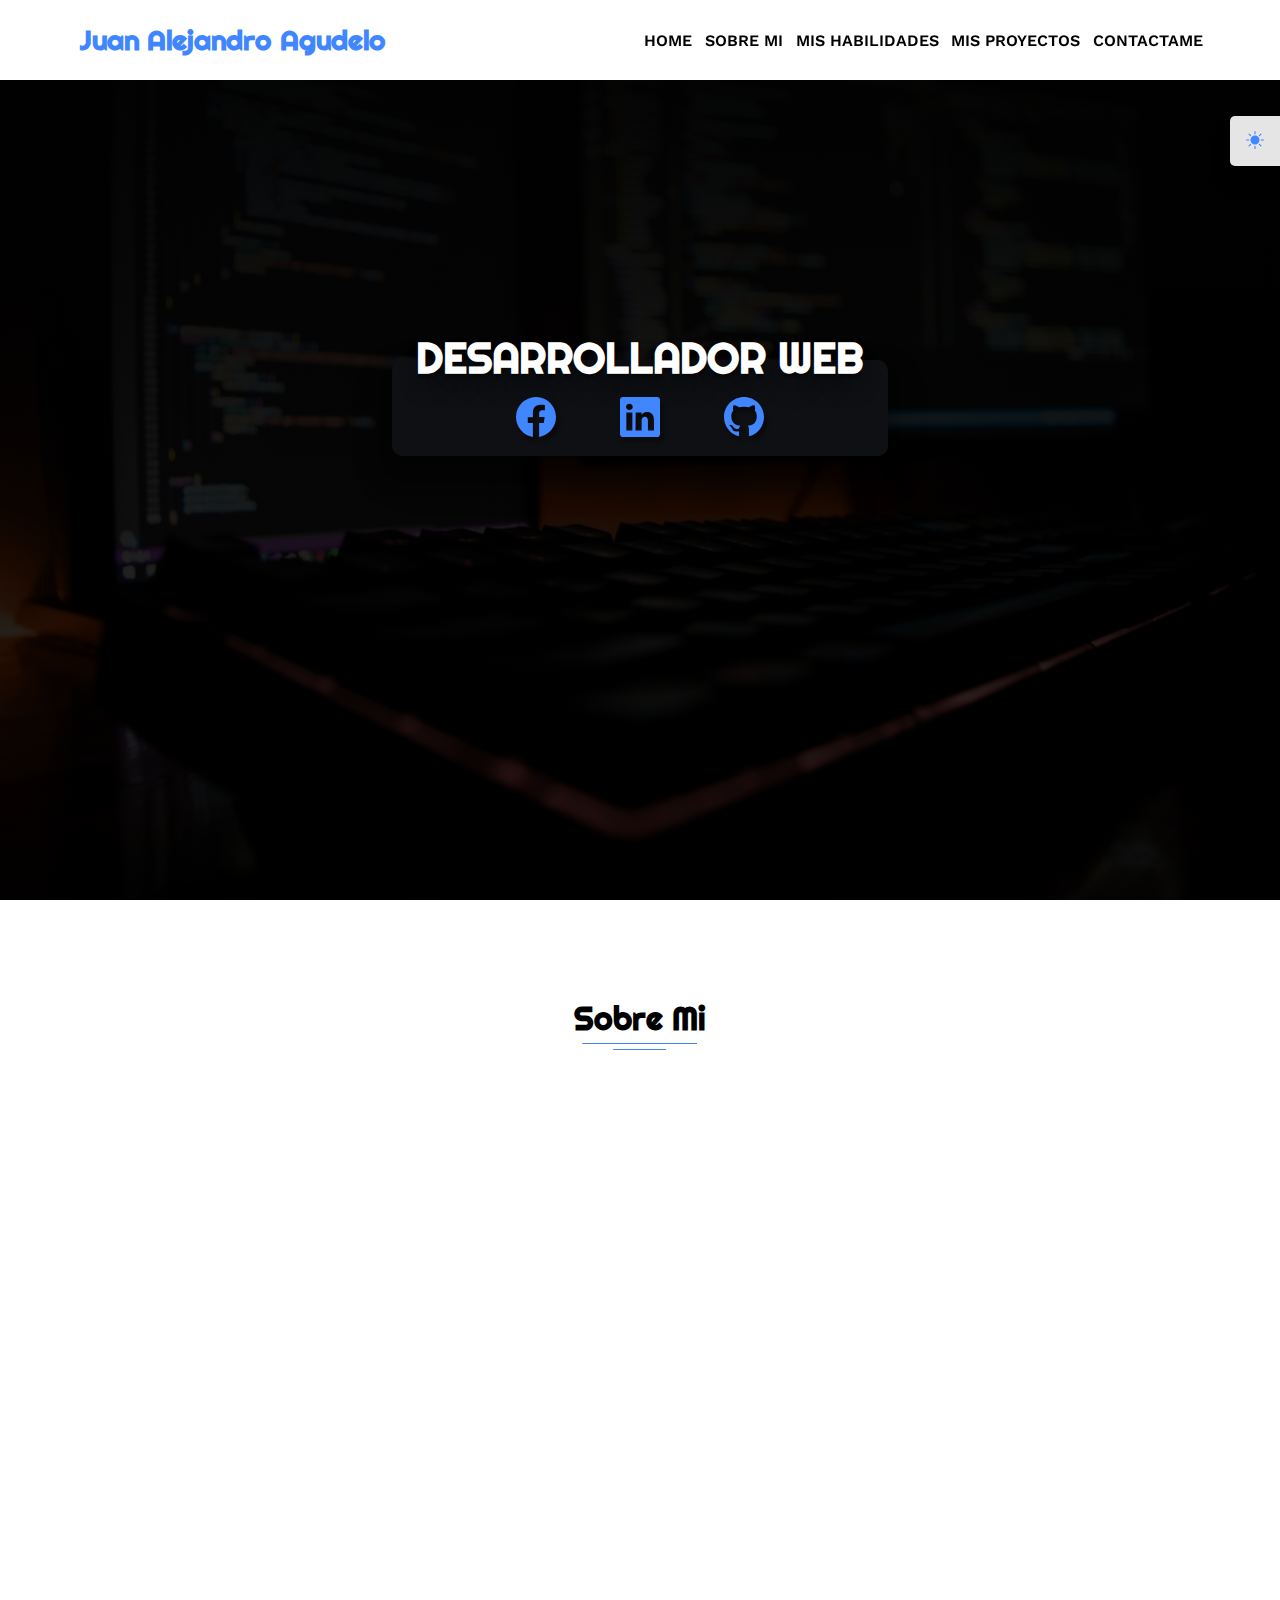
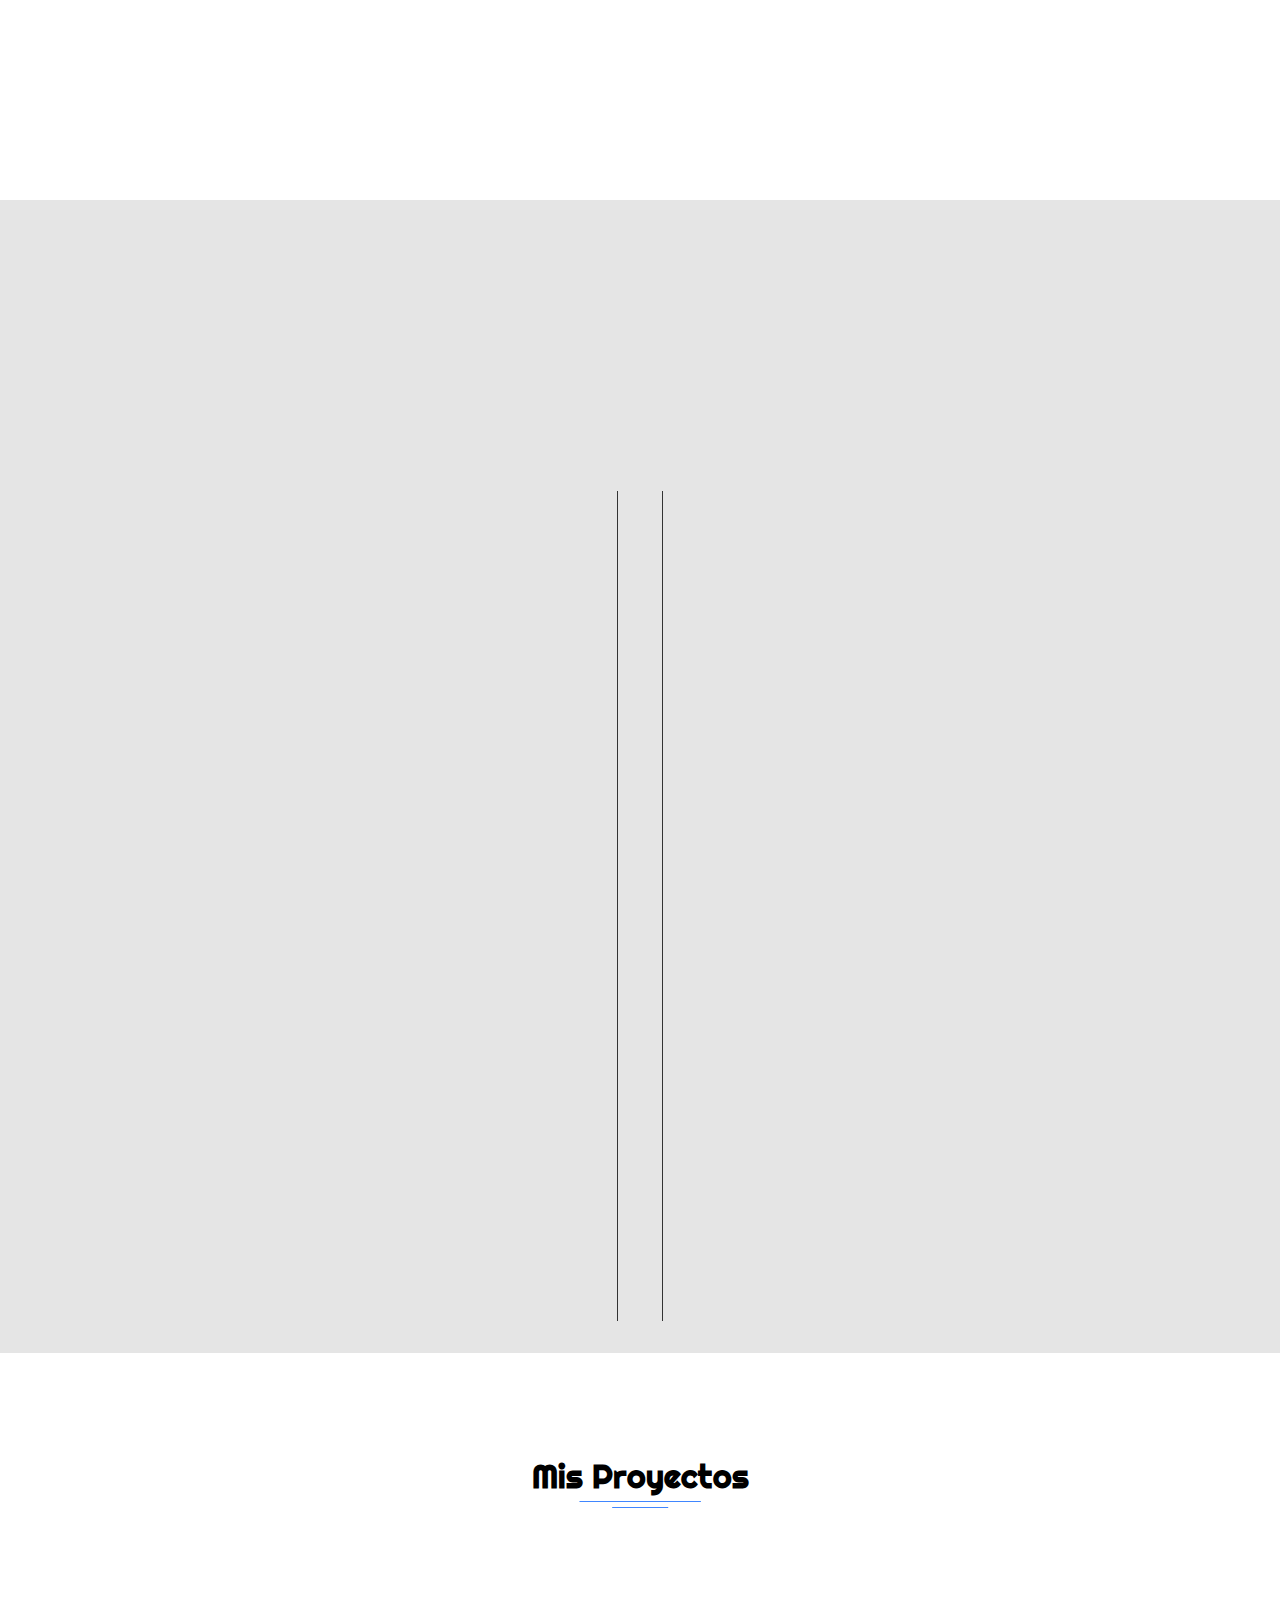
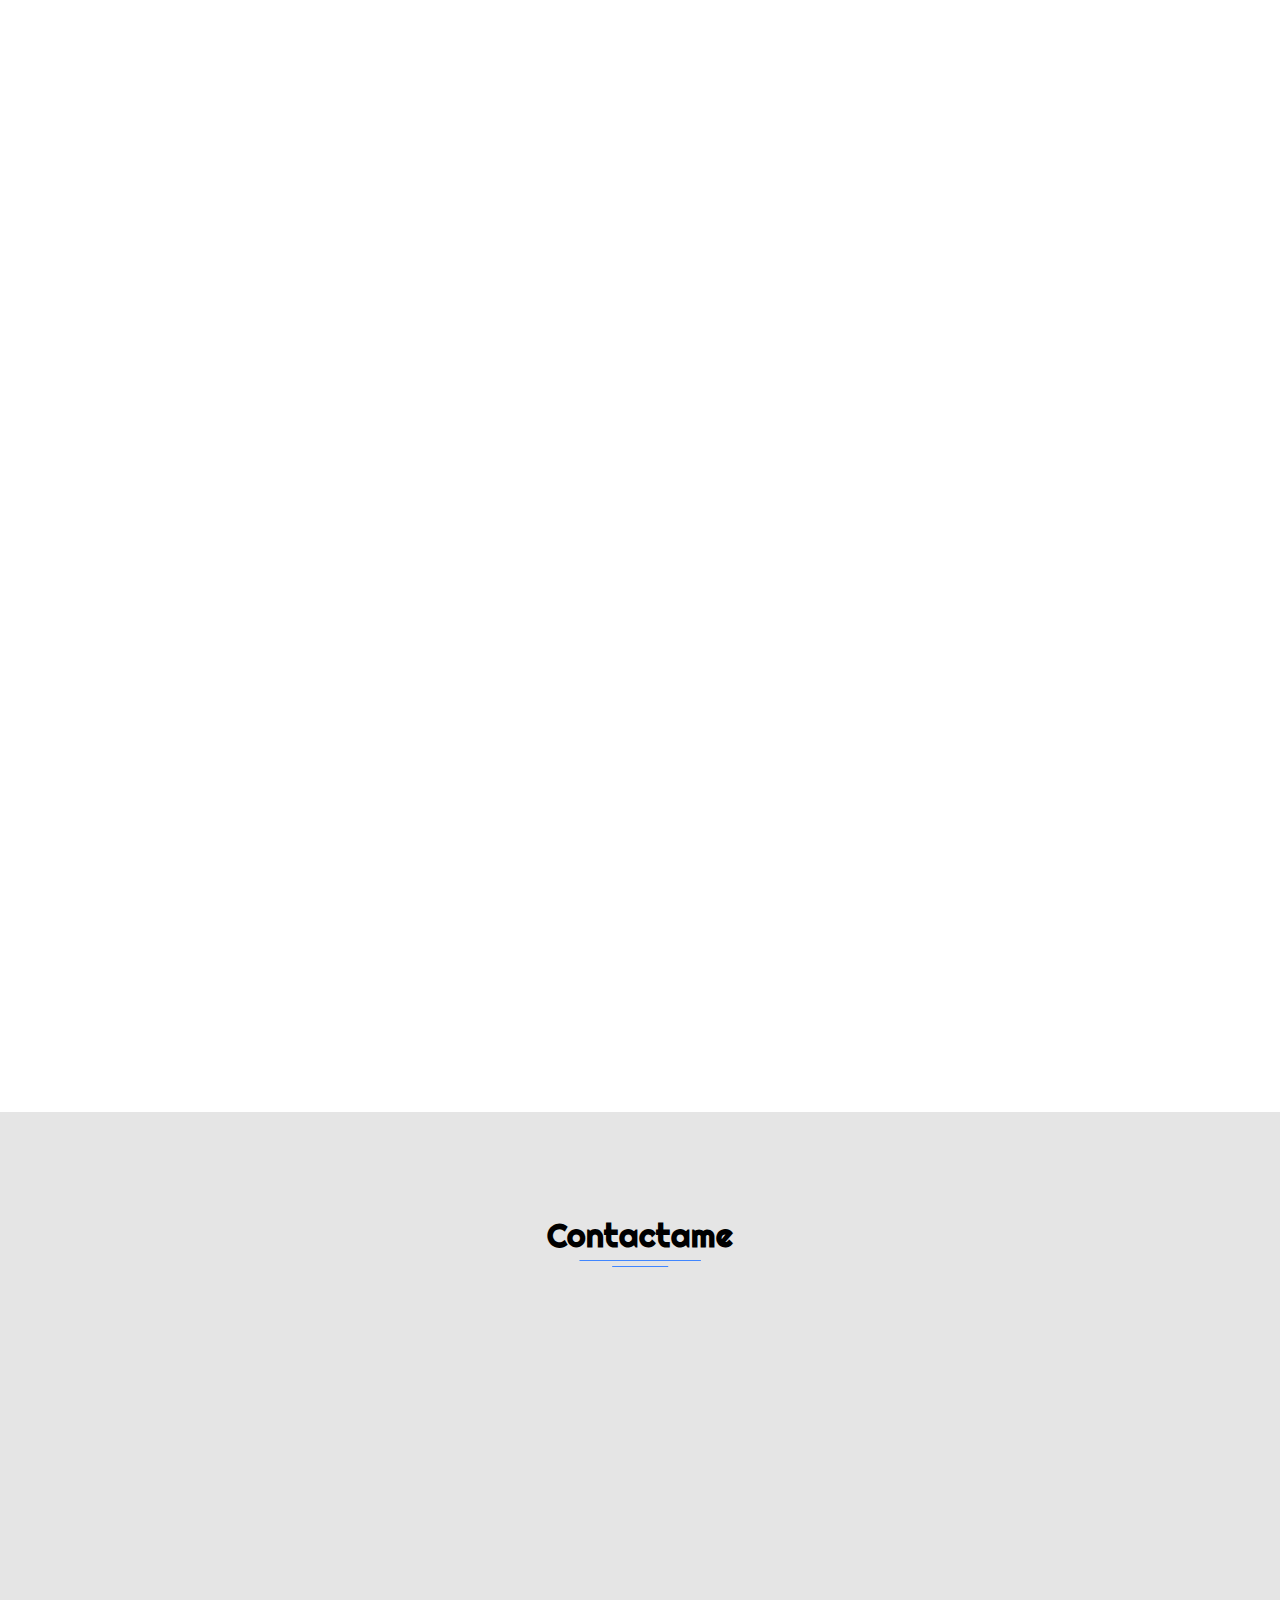
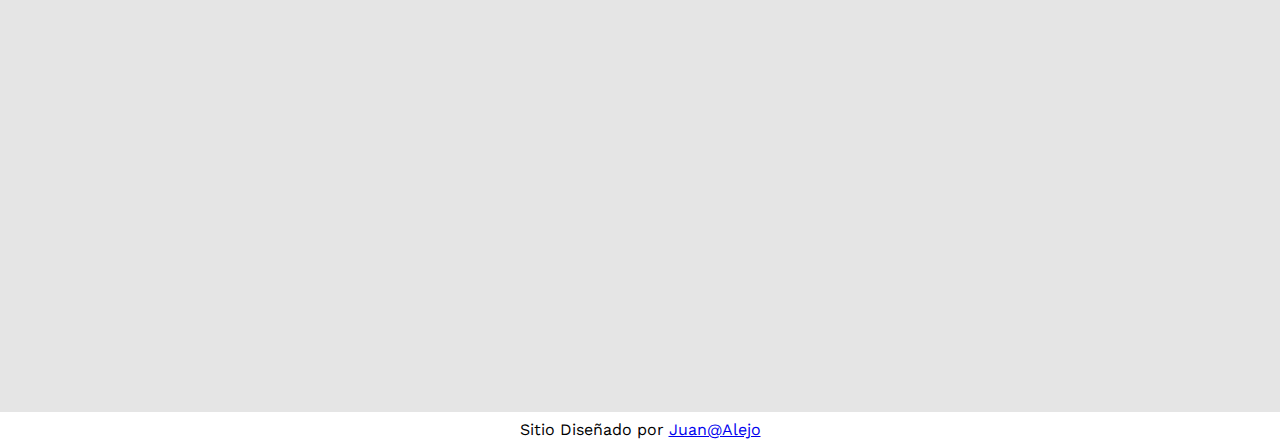
<file: CV/index.html>
<!DOCTYPE html>
<html lang="en">

<head>
    <meta charset="UTF-8" />
    <meta http-equiv="X-UA-Compatible" content="IE=edge" />
    <meta name="viewport" content="width=device-width, initial-scale=1.0" />
    <link rel="preconnect" href="https://fonts.googleapis.com" />
    <link rel="preconnect" href="https://fonts.gstatic.com" crossorigin />
    <link href="https://fonts.googleapis.com/css2?family=Righteous&display=swap" rel="stylesheet" />
    <link href="https://fonts.googleapis.com/css2?family=Work+Sans:wght@500&display=swap" rel="stylesheet" />
    <link rel="icon" href="img/braces-asterisk.svg">
    <link rel="stylesheet" href="css/style.css" />
    <link rel="stylesheet" href="css/imprimir.css" media="print"/>
    <title>Juan Alejandro Agudelo</title>
</head>

<body>
    <header class="header ">
        <div class="logo ">
            <h1 class="reveal-header"><a href="#inicio">Juan Alejandro Agudelo</a></h1>
            <div class="button-h">
                <label class="container-h" for="h1">
                    <input type="checkbox" name="" id="h1">
                    <span class="line line1"></span>
                    <span class="line line2"></span>
                    <span class="line line3"></span>
                </label>
            </div>

        </div>
        <div class="navbar closet reveal-header">
            <div class="menu-nav menu-h ">


                <a class="font-text hover-effect text-fill" href="#inicio">HOME</a>

                <a class="font-text hover-effect text-fill " href="#sobremi">SOBRE MI</a>

                <a class="font-text hover-effect text-fill" href="#habilidades">MIS HABILIDADES</a>

                <a class="font-text hover-effect text-fill" href="#proyectos">MIS PROYECTOS</a>

                <a class="font-text hover-effect text-fill" href="#contacto">CONTACTAME</a>
            </div>
        </div>
    </header>

    <article class="full-lg-screen hero-image  " id="inicio">
        <div class="logo-section">

            <button data-theme="dark" class="tema"><img src="img/moon-fill.svg" alt=""></button>

            <div class="container-logo scale">
                <h2></h2>
                <div class="container-social">
                    <a href="https://www.facebook.com/juanalejandro.agudelo/" target="_blank"><svg xmlns="http://www.w3.org/2000/svg" width="2.5rem" height="2.5rem"
                            fill="var(--logo-color)" class="bi bi-facebook" viewBox="0 0 16 16">
                            <path
                                d="M16 8.049c0-4.446-3.582-8.05-8-8.05C3.58 0-.002 3.603-.002 8.05c0 4.017 2.926 7.347 6.75 7.951v-5.625h-2.03V8.05H6.75V6.275c0-2.017 1.195-3.131 3.022-3.131.876 0 1.791.157 1.791.157v1.98h-1.009c-.993 0-1.303.621-1.303 1.258v1.51h2.218l-.354 2.326H9.25V16c3.824-.604 6.75-3.934 6.75-7.951z" />
                        </svg></a>
                    <a href="https://www.linkedin.com/in/juan-alejandro-agudelo-aranda-704617202/" target="_blank"><svg xmlns="http://www.w3.org/2000/svg" width="2.5rem" height="2.5rem"
                            fill="var(--logo-color)" class="bi bi-linkedin" viewBox="0 0 16 16">
                            <path
                                d="M0 1.146C0 .513.526 0 1.175 0h13.65C15.474 0 16 .513 16 1.146v13.708c0 .633-.526 1.146-1.175 1.146H1.175C.526 16 0 15.487 0 14.854V1.146zm4.943 12.248V6.169H2.542v7.225h2.401zm-1.2-8.212c.837 0 1.358-.554 1.358-1.248-.015-.709-.52-1.248-1.342-1.248-.822 0-1.359.54-1.359 1.248 0 .694.521 1.248 1.327 1.248h.016zm4.908 8.212V9.359c0-.216.016-.432.08-.586.173-.431.568-.878 1.232-.878.869 0 1.216.662 1.216 1.634v3.865h2.401V9.25c0-2.22-1.184-3.252-2.764-3.252-1.274 0-1.845.7-2.165 1.193v.025h-.016a5.54 5.54 0 0 1 .016-.025V6.169h-2.4c.03.678 0 7.225 0 7.225h2.4z" />
                        </svg></a>
                    <a href="https://github.com/JuanAlejo32" target="_blank"><svg xmlns="http://www.w3.org/2000/svg" width="2.5rem" height="2.5rem"
                            fill="var(--logo-color)" class="bi bi-github" viewBox="0 0 16 16">
                            <path
                                d="M8 0C3.58 0 0 3.58 0 8c0 3.54 2.29 6.53 5.47 7.59.4.07.55-.17.55-.38 0-.19-.01-.82-.01-1.49-2.01.37-2.53-.49-2.69-.94-.09-.23-.48-.94-.82-1.13-.28-.15-.68-.52-.01-.53.63-.01 1.08.58 1.23.82.72 1.21 1.87.87 2.33.66.07-.52.28-.87.51-1.07-1.78-.2-3.64-.89-3.64-3.95 0-.87.31-1.59.82-2.15-.08-.2-.36-1.02.08-2.12 0 0 .67-.21 2.2.82.64-.18 1.32-.27 2-.27.68 0 1.36.09 2 .27 1.53-1.04 2.2-.82 2.2-.82.44 1.1.16 1.92.08 2.12.51.56.82 1.27.82 2.15 0 3.07-1.87 3.75-3.65 3.95.29.25.54.73.54 1.48 0 1.07-.01 1.93-.01 2.2 0 .21.15.46.55.38A8.012 8.012 0 0 0 16 8c0-4.42-3.58-8-8-8z" />
                        </svg></a>
                </div>
            </div>
        </div>
    </article>

    <article class="full-lg-screen background " id="sobremi">
        <div class="container-center">
            <div class="title-about">
                <h2 class="doble-linea">Sobre Mi</h2>
            </div>
            <div class="text-about reveal"> 
                <p>
                    Me gusta utilizar todos los recursos en línea disponibles para ser un desarrollador que pueda encontrar soluciones sofisticadas a problemas complejos y/o robustos.
                    <br><br>
                    Como persona organizada y muy motivada, soy capaz de adaptarme a todas las circunstancias y dar lo mejor de mí en cualquier proyecto, esforzándome por trabajar en equipo y promover valores como el compañerismo.
                </p>
            </div>
            <div class="container-about">
                <div class="profile-picture reveal">
                    <img src="img/perfil.webp" alt="imagen de perfil" />
                </div>

                <div class="mis-datos reveal">
                    <h2>Mis Datos</h2>
                    <p class="text-about">
                        <strong>Nombre : </strong> Juan Alejandro Agudelo
                    </p>
                    <p class="text-about"><strong>Edad : </strong> 29 años</p>
                    <p class="text-about">
                        <strong>Correo : </strong> juan.a1ejo32@hotmail.com
                    </p>
                </div>

                <div class="interests reveal">
                    <h2>Mis Intereses</h2>
                    <div class="container-hobbies">
                        <div class="videojuegos">
                            <svg xmlns="http://www.w3.org/2000/svg" width="45" height="45" fill="currentColor"
                                class="bi bi-controller" viewBox="0 0 16 16">
                                <path
                                    d="M11.5 6.027a.5.5 0 1 1-1 0 .5.5 0 0 1 1 0zm-1.5 1.5a.5.5 0 1 0 0-1 .5.5 0 0 0 0 1zm2.5-.5a.5.5 0 1 1-1 0 .5.5 0 0 1 1 0zm-1.5 1.5a.5.5 0 1 0 0-1 .5.5 0 0 0 0 1zm-6.5-3h1v1h1v1h-1v1h-1v-1h-1v-1h1v-1z" />
                                <path
                                    d="M3.051 3.26a.5.5 0 0 1 .354-.613l1.932-.518a.5.5 0 0 1 .62.39c.655-.079 1.35-.117 2.043-.117.72 0 1.443.041 2.12.126a.5.5 0 0 1 .622-.399l1.932.518a.5.5 0 0 1 .306.729c.14.09.266.19.373.297.408.408.78 1.05 1.095 1.772.32.733.599 1.591.805 2.466.206.875.34 1.78.364 2.606.024.816-.059 1.602-.328 2.21a1.42 1.42 0 0 1-1.445.83c-.636-.067-1.115-.394-1.513-.773-.245-.232-.496-.526-.739-.808-.126-.148-.25-.292-.368-.423-.728-.804-1.597-1.527-3.224-1.527-1.627 0-2.496.723-3.224 1.527-.119.131-.242.275-.368.423-.243.282-.494.575-.739.808-.398.38-.877.706-1.513.773a1.42 1.42 0 0 1-1.445-.83c-.27-.608-.352-1.395-.329-2.21.024-.826.16-1.73.365-2.606.206-.875.486-1.733.805-2.466.315-.722.687-1.364 1.094-1.772a2.34 2.34 0 0 1 .433-.335.504.504 0 0 1-.028-.079zm2.036.412c-.877.185-1.469.443-1.733.708-.276.276-.587.783-.885 1.465a13.748 13.748 0 0 0-.748 2.295 12.351 12.351 0 0 0-.339 2.406c-.022.755.062 1.368.243 1.776a.42.42 0 0 0 .426.24c.327-.034.61-.199.929-.502.212-.202.4-.423.615-.674.133-.156.276-.323.44-.504C4.861 9.969 5.978 9.027 8 9.027s3.139.942 3.965 1.855c.164.181.307.348.44.504.214.251.403.472.615.674.318.303.601.468.929.503a.42.42 0 0 0 .426-.241c.18-.408.265-1.02.243-1.776a12.354 12.354 0 0 0-.339-2.406 13.753 13.753 0 0 0-.748-2.295c-.298-.682-.61-1.19-.885-1.465-.264-.265-.856-.523-1.733-.708-.85-.179-1.877-.27-2.913-.27-1.036 0-2.063.091-2.913.27z" />
                            </svg>
                            <h4>Videojuegos</h4>
                        </div>
                        <div class="podcast">
                            <svg xmlns="http://www.w3.org/2000/svg" width="45" height="45" fill="currentColor"
                                class="bi bi-mic" viewBox="0 0 16 16">
                                <path
                                    d="M3.5 6.5A.5.5 0 0 1 4 7v1a4 4 0 0 0 8 0V7a.5.5 0 0 1 1 0v1a5 5 0 0 1-4.5 4.975V15h3a.5.5 0 0 1 0 1h-7a.5.5 0 0 1 0-1h3v-2.025A5 5 0 0 1 3 8V7a.5.5 0 0 1 .5-.5z" />
                                <path
                                    d="M10 8a2 2 0 1 1-4 0V3a2 2 0 1 1 4 0v5zM8 0a3 3 0 0 0-3 3v5a3 3 0 0 0 6 0V3a3 3 0 0 0-3-3z" />
                            </svg>
                            <h4>Podcast</h4>
                        </div>
                        <div class="cine">
                            <svg xmlns="http://www.w3.org/2000/svg" width="45" height="45" fill="currentColor"
                                class="bi bi-film" viewBox="0 0 16 16">
                                <path
                                    d="M0 1a1 1 0 0 1 1-1h14a1 1 0 0 1 1 1v14a1 1 0 0 1-1 1H1a1 1 0 0 1-1-1V1zm4 0v6h8V1H4zm8 8H4v6h8V9zM1 1v2h2V1H1zm2 3H1v2h2V4zM1 7v2h2V7H1zm2 3H1v2h2v-2zm-2 3v2h2v-2H1zM15 1h-2v2h2V1zm-2 3v2h2V4h-2zm2 3h-2v2h2V7zm-2 3v2h2v-2h-2zm2 3h-2v2h2v-2z" />
                            </svg>
                            <h4>Peliculas</h4>
                        </div>
                    </div>
                </div>
            </div>
        </div>
    </article>

    <article class="full-lg-screen background2" id="habilidades">
        <div class="container-center">

            <div class="title-about">
                <h2 class="doble-linea reveal">Mis Estudios y Habilidades</h2>
            </div>
            <div class="container-titles-skills reveal">
                <h2 class="sub-title ">Mis Estudios</h2>
                <h2 class="sub-title ">Mis habilidades</h2>
            </div>

            <div class="container-studies-skills">
                <div class="container-studies">

                    <div class="hidden-titles reveal">
                        <h2 class="sub-title">Mis Estudios</h2>
                    </div>

                    <div class="wrapper-progress reveal">
                        <div class="block-studies background">
                            <h2 class="text-about">Programación de Software Mision Tic 2022</h2>
                            <span>2021-2021</span>
                        </div>
                        <div class="line-bar">
                            <div class="line-right"></div>
                            <span class="circle-right"></span>
                        </div>
                    </div>

                    <div class="wrapper-progress reveal">
                        <div class="block-studies background">
                            <h2 class="text-about">Soporte de tecnologías de la informacion de Google</h2>
                            <span>2020-2020</span>
                        </div>
                        <div class="line-bar">
                            <div class="line-right"></div>
                            <span class="circle-right"></span>
                        </div>
                    </div>

                    <div class="wrapper-progress reveal">
                        <div class="block-studies background">
                            <h2 class="text-about">Técnico en Programacion de Software</h2>
                            <span>2018-2019</span>
                        </div>
                        <div class="line-bar">
                            <div class="line-right"></div>
                            <span class="circle-right"></span>
                        </div>
                    </div>

                    <div class="wrapper-progress reveal">
                        <div class="block-studies background">
                            <h2 class="text-about">Gestión agil de proyectos con SCRUM</h2>
                            <span>2018-2018</span>
                        </div>
                        <div class="line-bar">
                            <div class="line-right"></div>
                            <span class="circle-right"></span>
                        </div>
                    </div>

                    <div class="wrapper-progress reveal">
                        <div class="block-studies background">
                            <h2 class="text-about">Tics Aplicados al entorno Empresarial</h2>
                            <span>2014-2014</span>
                        </div>
                        <div class="line-bar " id="progress_2">
                            <div class="line-right"></div>
                            <span class="circle-right"></span>
                        </div>
                    </div>


                    <div class="wrapper-progress reveal">
                        <div class="block-studies background">
                            <h2 class="text-about">Tecnologia en Sistemas</h2>
                            <span>2011-2014</span>
                        </div>
                        <div class="line-bar" id="progress_1">
                            <div class="line-right"></div>
                            <span class="circle-right"></span>
                        </div>
                    </div>

                    <div class="wrapper-progress reveal">

                    </div>


                </div>

                <div class="container-skills">

                    <div class="hidden-titles reveal">
                        <h2 class="sub-title">Mis Habilidades</h2>
                    </div>

                    <div class="wrapper-skills reveal">
                        <div class="block-skills background">
                            <div><img src="img/icons8-html-5.svg" alt="Imagen HTML5"> <img src="img/icons8-css3.svg"
                                    alt="Imagen CSS"></div>
                            <h2 class="text-about">HTML & CSS</h2>
                        </div>
                        <div class="line-bar">
                            <span class="circle-left"></span>
                            <div class="line-left"></div>

                        </div>
                    </div>
                    
                    <div class="wrapper-skills reveal">
                        <div class="block-skills background">
                            <div><img src="img/bootstrap-4.svg" alt="Imagen Bootstrap"></div>
                            <h2 class="text-about">Bootstrap</h2>

                        </div>
                        <div class="line-bar">
                            <span class="circle-left"></span>
                            <div class="line-left"></div>

                        </div>
                    </div>
                    
                    <div class="wrapper-skills reveal">
                        <div class="block-skills background">
                            <div><img src="img/icons8-javascript.svg" alt="Imagen Javascript"></div>
                            <h2 class="text-about">JavaScript</h2>
                        </div>
                        <div class="line-bar">
                            <span class="circle-left"></span>
                            <div class="line-left"></div>

                        </div>
                    </div>
                    <div class="wrapper-skills reveal">
                        <div class="block-skills background">
                            <div><img src="img/mysql.png" alt="Imagen Bootstrap"></div>
                            <h2 class="text-about">MySQL</h2>

                        </div>
                        <div class="line-bar">
                            <span class="circle-left"></span>
                            <div class="line-left"></div>

                        </div>
                    </div>

                    <div class="wrapper-skills reveal">
                        <div class="block-skills background">
                            <div><img src="img/install+javascript+js+node+npm+tools+icon-1320165731324625592.svg" alt="Imagen Bootstrap"></div>
                            <h2 class="text-about">Node.JS</h2>

                        </div>
                        <div class="line-bar">
                            <span class="circle-left"></span>
                            <div class="line-left"></div>

                        </div>
                    </div>


                </div>

            </div>
        </div>
    </article>

    <article class="full-lg-screen background" id="proyectos">

        <div class="container ">
            <div class="title-about">
                <h2 class="doble-linea">Mis Proyectos</h2>
            </div>

            <div class="container-proyectos reveal">
                <div class="proyecto  reveal ">
                    <div class="mascara">
                        <img class="position-img-1" src="img/project3.jpg" alt="Mi apagina web img">
                        <div class="proyecto-info text-about">
                            <h3 class="">Mi pagina web Portafolio</h3>
                            <p><strong>Herramientas utlizadas :</strong> HTML, CSS y Javascript</p>
                            <p><a href="https://juanalejo32.github.io/Mi-pagina-web-cv/CV/"  target="_blank">Ver proyecto</a></p>
                        </div>
                    </div>
                </div>
                <div class="proyecto reveal">
                    <div class="mascara">
                        <img class="position-img-2" src="img/project1.jpg" alt="">
                        <div class="proyecto-info text-about">
                            <h3 class="">Proyecto 1 </h3>
                            <h3 class="">Replica de pagina Web</h3>
                            <p><strong>Herramientas utlizadas :</strong> HTML, CSS, Bootstrap, Javascript y ScrollMagic</p>
                            <p><a href="https://juanalejo32.github.io/Mi-pagina-web-cv/CV/projects/project1/index.html"
                                    target="_blank">Ver proyecto</a></p>
                        </div>
                    </div>
                </div>
                <div class="proyecto reveal">
                    <div class="mascara">
                        <img class="position-img-3" src="img/project2.jpg" alt="">
                        <div class="proyecto-info text-about">
                            <h3 class="">Proyecto 2</h3>
                            <h3 class="">Music Web App</h3>
                            <p><strong>Herramientas utlizadas :</strong> HTML, CSS, Bootstrap, Javascript y Swiper.js</p>
                            <p><a href="https://juanalejo32.github.io/Mi-pagina-web-cv/CV/projects/project2/index.html" target="_blank">Ver proyecto</a></p>
                        </div>
                    </div>
                </div>

                <div class="proyecto reveal">
                    <div class="mascara">
                        <img class="position-img-4" src="img/project4.jpg" alt="">
                        <div class="proyecto-info text-about">
                            <h3 class="">Proyecto 3</h3>
                            <h3 class="">Login Node.js, Express y Express-sessions</h3>
                            <p><strong>Herramientas utlizadas :</strong> HTML, CSS, Bootstrap, Javascript y Node.Js</p>
                            <p><a href="https://juanalejo32.github.io/Mi-pagina-web-cv/CV/projects/project3JS/views/index.html" target="_blank">Ver proyecto</a></p>
                        </div>
                    </div>
                </div>

                <div class="proyecto reveal">
                    <div class="mascara">
                        <img class="position-img-5" src="img/project5.jpg" alt="">
                        <div class="proyecto-info text-about">
                            <h3 class="">Proyecto 4</h3>
                            <h3 class="">Login Node.js, Express, JSON Web Token y Cookie parser</h3>
                            <p><strong>Herramientas utlizadas :</strong> HTML, CSS, Bootstrap, Javascript y Node.Js</p>
                            <p><a href="https://juanalejo32.github.io/Mi-pagina-web-cv/CV/projects/project4JS/views/index.html" target="_blank">Ver proyecto</a></p>
                        </div>
                    </div>
                </div>

                <div class="proyecto reveal">
                    <div class="mascara">
                        <img class="position-img-6" src="img/project6.jpg" alt="">
                        <div class="proyecto-info text-about">
                            <h3 class="">Proyecto 5</h3>
                            <h3 class="">Desafio Frontend Mentor News homepage</h3>
                            <p><strong>Herramientas utlizadas :</strong> HTML, CSS y Bootstrap</p>
                            <p><a href="https://juanalejo32.github.io/Mi-pagina-web-cv/CV/projects/project5/views/index.html" target="_blank">Ver proyecto</a></p>
                        </div>
                    </div>
                </div>

                <div class="proyecto reveal">
                    <div class="mascara">
                        <img class="position-img-7" src="img/project7.jpg" alt="">
                        <div class="proyecto-info text-about">
                            <h3 class="">Proyecto 6</h3>
                            <h3 class="">Desafio Frontend Mentor REST Countries API with color theme switcher</h3>
                            <p><strong>Herramientas utlizadas :</strong> HTML, CSS, Javascript y Bootstrap</p>
                            <p><a href="https://juanalejo32.github.io/Mi-pagina-web-cv/CV/projects/project6/views/index.html" target="_blank">Ver proyecto</a></p>
                        </div>
                    </div>
                </div>

                <div class="proyecto reveal">
                    <div class="mascara">
                        <img class="position-img-8" src="img/project8.jpg" alt="">
                        <div class="proyecto-info text-about">
                            <h3 class="">Proyecto 7</h3>
                            <h3 class="">Frontend Practice Deplace Maison</h3>
                            <p><strong>Herramientas utlizadas :</strong> HTML, CSS, Javascript, Swpiper.js, ScrollMagic y Bootstrap</p>
                            <p><a href="https://juanalejo32.github.io/Mi-pagina-web-cv/CV/projects/project7/views/index.html" target="_blank">Ver proyecto</a></p>
                        </div>
                    </div>
                </div>

            </div>

        </div>

     
    </article>

    <article class="full-lg-screen background2 contact-image scroll-padding" id="contacto">
        <div class="container">
            <div class="title-about">
                <h2 class="doble-linea">Contactame</h2>
            </div>

            <form class="form-container" action="">

                <input class="reveal" type="text" name="name" placeholder="Ingresa tu Nombre"
                    title="Nombre solo acepta letras y espacios en blanco" pattern="^[A-Za-zÑñÁáÉéÍíÓóÚúÜü\s]+$" />
                <input class="reveal" type="email" name="email" placeholder="Ingresa tu Correo *"
                    title="Email incorrecto, por favor verifica que no tenga mayusculas"
                    pattern="^[a-z0-9]+(\.[_a-z0-9]+)*@[a-z0-9-]+(\.[a-z0-9-]+)*(\.[a-z]{2,15})$" required />
                <textarea class="reveal" name="comments" cols="50" rows="10" placeholder="Dejame tus Comentarios *"
                    required></textarea>
                <div class="form-loader none">
                    <img src="img/Double Ring-1s-200px.svg" alt="Cargando . . .">
                </div>
                <button class="fill reveal" type="submit">Enviar mensaje</button>
            </form>
        </div>
        </div>
    </article>

    <div id="gracias" class=" modal">
        <div class="container-modal">
            <div class="title-about">
                <h2>Muchas gracias por contactarme ! <br>
                    Te respondere lo mas pronto posible.
                </h2>
            </div>
        </div>
    </div>

    <footer>
        <p class="text-about">Sitio Diseñado por <a target="_blank"
                href="https://www.instagram.com/ju4nale1o/?hl=es-la">Juan@Alejo</a> </p>
    </footer>

    <section id="print">
        <article class="container-print">
            <div class="container-logo-title">
                <h2 class="title-logo-print">MI CV Progamador Junior</h2>
            </div>

            <div class="container-info-print">
                <div class="container-minfo-picture">
                    <img class="" src="img/mi-img.jpg" alt="Mi foto de perfil">
                </div>
                <div class="container-personaldata">
                    <h2>Datos personales</h2>
                    <h3>Nombre</h3>
                    <span>Juan Alejandro Agudelo Aranda</span>
                    <h3>Telefono de contacto:</h3>
                    <span>+57 </span>
                    <h3>Ciudad de residencia:</h3>
                    <span>Tuluá Valle del Cauca</span>
                    <h3>Correo electronico para contacto:</h3>
                    <span></span>
                    <h3>Mi pagina web</h3>
                    <a href="https://juanalejo32.github.io/Mi-pagina-web-cv/CV/" target=_blank>Desarrollador Web</a>
                    <h3>Mis Proyectos</h3>
                    <a href="https://juanalejo32.github.io/Mi-pagina-web-cv/CV/#proyectos" target=_blank>Portafolio</a>
                    <h3>Titulos/Certificados/Cursos</h3>
                    <a href="https://www.linkedin.com/in/juan-alejandro-agudelo-aranda-704617202/" target=_blank>Linkedin</a>
                    <h3>Mis redes</h3>
                    <a href="https://www.facebook.com/juanalejandro.agudelo/" target=_blank>Facebook</a>
                    <a href="https://github.com/JuanAlejo32" target=_blank>Github</a> 
                  
                    
                </div>
                <div class="container-minfo">
                    <h2 class="subtitle">Sombre mi </h2>
                    <p>Me gusta utilizar todos los recursos en línea disponibles para ser un desarrollador que pueda encontrar soluciones sofisticadas a problemas complejos y/o robustos.</p>
                    <p>Como persona organizada y muy motivada, soy capaz de adaptarme a todas las circunstancias y dar lo mejor de mí en cualquier proyecto, esforzándome por trabajar en equipo y promover valores como el compañerismo.</p>
                </div>

                <div class="container-miskills-title">
                    <h2 class="title-skills-studies">Mis Conocimientos</h2>
                </div>
                <div class="container-skill">
                    <li>HTML & CSS</li>
                    <li>Javascript</li>
                    <li>MySQL</li> 
                    <li>Bootstrap </li>
                    <li>Node JS </li>
                                     
                </div>

                <div class="container-studies-title">
                    <h2 class="title-skills-studies">Mis Estudios</h2>
                </div>
                <div class="container-studie">      
                        <h2>Programación de Software Mision Tic 2022</h2>
                        <li>2021-2021</li>
                        <h2>Soporte de tecnologías de la informacion de Google</h2>
                        <li>2020-2020</li> 
                        <h2>Gestión agil de proyectos con SCRUM</h2>
                        <li>2018-2018</li> 
                        <h2>Técnico en Programacion de Software</h2>
                        <li>2018-2019</li>   
                        <h2>Ingenieria de Sistemas (Sin finalizar)</h2>
                        <li>2015-2017</li> 
                        <h2>Tic Aplicados al entorno Empresarial</h2>
                        <li>2014-2014</li>              
                        <h2>Tecnologia de sistemas</h2>
                        <li>2011-2014</li>                                                     
                </div>


            </div>

            <div class="container-experience">
                <h2 class="title-experience">Mi experiencia laboral</h2>

                <div class="block-experience">
                    <h2 class="title-job-exp">Empresa: Virtual Play</h2>
                    <br>
                    <a href="https://www.facebook.com/VirtualPlayTeConectaAlExito" target="_blank">https://www.facebook.com/VirtualPlayTeConectaAlExito</a>
                    <br>
                    <h4 class="time-job">Tiempo de trabajo: 2013-2019</h3>
                    <br>
                    <h4 class="position-job">Cargo: Co-Administrador</h3>
                    <h4 class="job">Labores desempeñadas :</h4>
                    <ul>
                        <li>Mantenimiento correctivo y preventivo en equipo de computo.</li>
                        <li>Asesoramiento en compra y ensamble de equipos de computo.</li>
                        <li>Instalacion y configuracion de Software.</li>
                    </ul>
                </div>
                <div class="block-experience">
                    <h2 class="title-job-exp">Empresa: Alcaldia de Tulua</h2>
                    <br>
                    <a href="http://datos.tulua.gov.co/" target="_blank">http://datos.tulua.gov.co/</a>
                    <br>
                    <h4 class="time-job">Tiempo de trabajo: Feb 2019 - Agos 2019</h3>
                    <br>
                    <h4 class="position-job">Cargo: Practicas SENA tecnico en desarollo de software</h3>
                    <h4 class="job">Labores desempeñadas :</h4>
                    <ul>
                        <li>Creacion pagina web Datos abiertos de la ciudad de Tulua.</li>
                        <li>Administracion, mantenimiento y seguimiento de analiticas.</li>
                    </ul>
                </div>
                <div class="block-experience">
                    <h2 class="title-job-exp">Empresa: MedisFarma S.A.S</h2>
                    <br>
                    <a href="https://www.linkedin.com/company/medisfarma-s-a-s/" target="_blank">https://www.linkedin.com/company/medisfarma-s-a-s/</a>
                    <br>
                    <h4 class="time-job">Tiempo de trabajo: Ene 2021 - Abril 2021</h3>
                    <br>
                    <h4 class="position-job">Cargo: Auxiliar de Sistemas</h3>
                    <h4 class="job">Labores desempeñadas :</h4>
                    <ul>
                        <li>Proporcionar soporte tecnico remoto a los diferentes establecimientos asociados.</li>
                        <li>Ensamble y despacho de equipos de computo.</li>
                    </ul>
                </div>
                <div class="block-experience">
                    <h2 class="title-job-exp">Auto aprendizaje</h2>
                    <br>
                    <a href="https://juanalejo32.github.io/Mi-pagina-web-cv/CV/" target="_blank">https://juanalejo32.github.io/Mi-pagina-web-cv/CV/</a>
                    <br>
                    <h4 class="time-job">Tiempo de trabajo: Mayo 2021 - Actualidad</h3>
                    <br>
                    <h4 class="job">Proyectos realizados :</h4>
                    <ul>
                        <li>Replica de plantilla web. <br> <a href="https://juanalejo32.github.io/Mi-pagina-web-cv/CV/projects/project1/index.html">https://juanalejo32.github.io/Mi-pagina-web-cv/CV/projects/project1/index.html</a></li>
                        <li>Proyecto 2, Music App funcional. <br> <a href="https://juanalejo32.github.io/Mi-pagina-web-cv/CV/projects/project2/index.html">https://juanalejo32.github.io/Mi-pagina-web-cv/CV/projects/project2/index.html</a></li>
                        <li>Proyecto 3, Login con Node.JS, Express y EXpress-Session <br> <a href="https://juanalejo32.github.io/Mi-pagina-web-cv/CV/projects/project3JS/views/index.html">https://juanalejo32.github.io/Mi-pagina-web-cv/CV/projects/project3JS/views/index.html</a></li>
                        <li>Proyecto 4, Login con Node.JS, Express, JSON Web Tokens y Cookie Parser <br> <a href="https://juanalejo32.github.io/Mi-pagina-web-cv/CV/projects/project4JS/views/index.html">https://juanalejo32.github.io/Mi-pagina-web-cv/CV/projects/project4JS/views/index.html</a></li>
                        <li>Proyecto 5, Desafio Frontend Mentor News homepage <br> <a href="https://juanalejo32.github.io/Mi-pagina-web-cv/CV/projects/project5/views/index.html">https://juanalejo32.github.io/Mi-pagina-web-cv/CV/projects/project5/views/index.html</a></li>
                        <li>Proyecto 6, Desafio Frontend Mentor REST Countries API with color theme switcher <br> <a href="https://juanalejo32.github.io/Mi-pagina-web-cv/CV/projects/project6/views/index.html">https://juanalejo32.github.io/Mi-pagina-web-cv/CV/projects/project6/views/index.html</a></li>
                        <li>Proyecto 7, Frontend Practice: Déplacé Maison <br> <a href="https://juanalejo32.github.io/Mi-pagina-web-cv/CV/projects/project7/views/index.html">https://juanalejo32.github.io/Mi-pagina-web-cv/CV/projects/project7/views/index.html</a></li>
                    </ul>
                </div>


            </div>


        </article>

    </section>
    
<script src="script-modules/index-script.js" type="module" ></script>
</body>
<script src="scripts/script.js"></script>

</html>
</file>
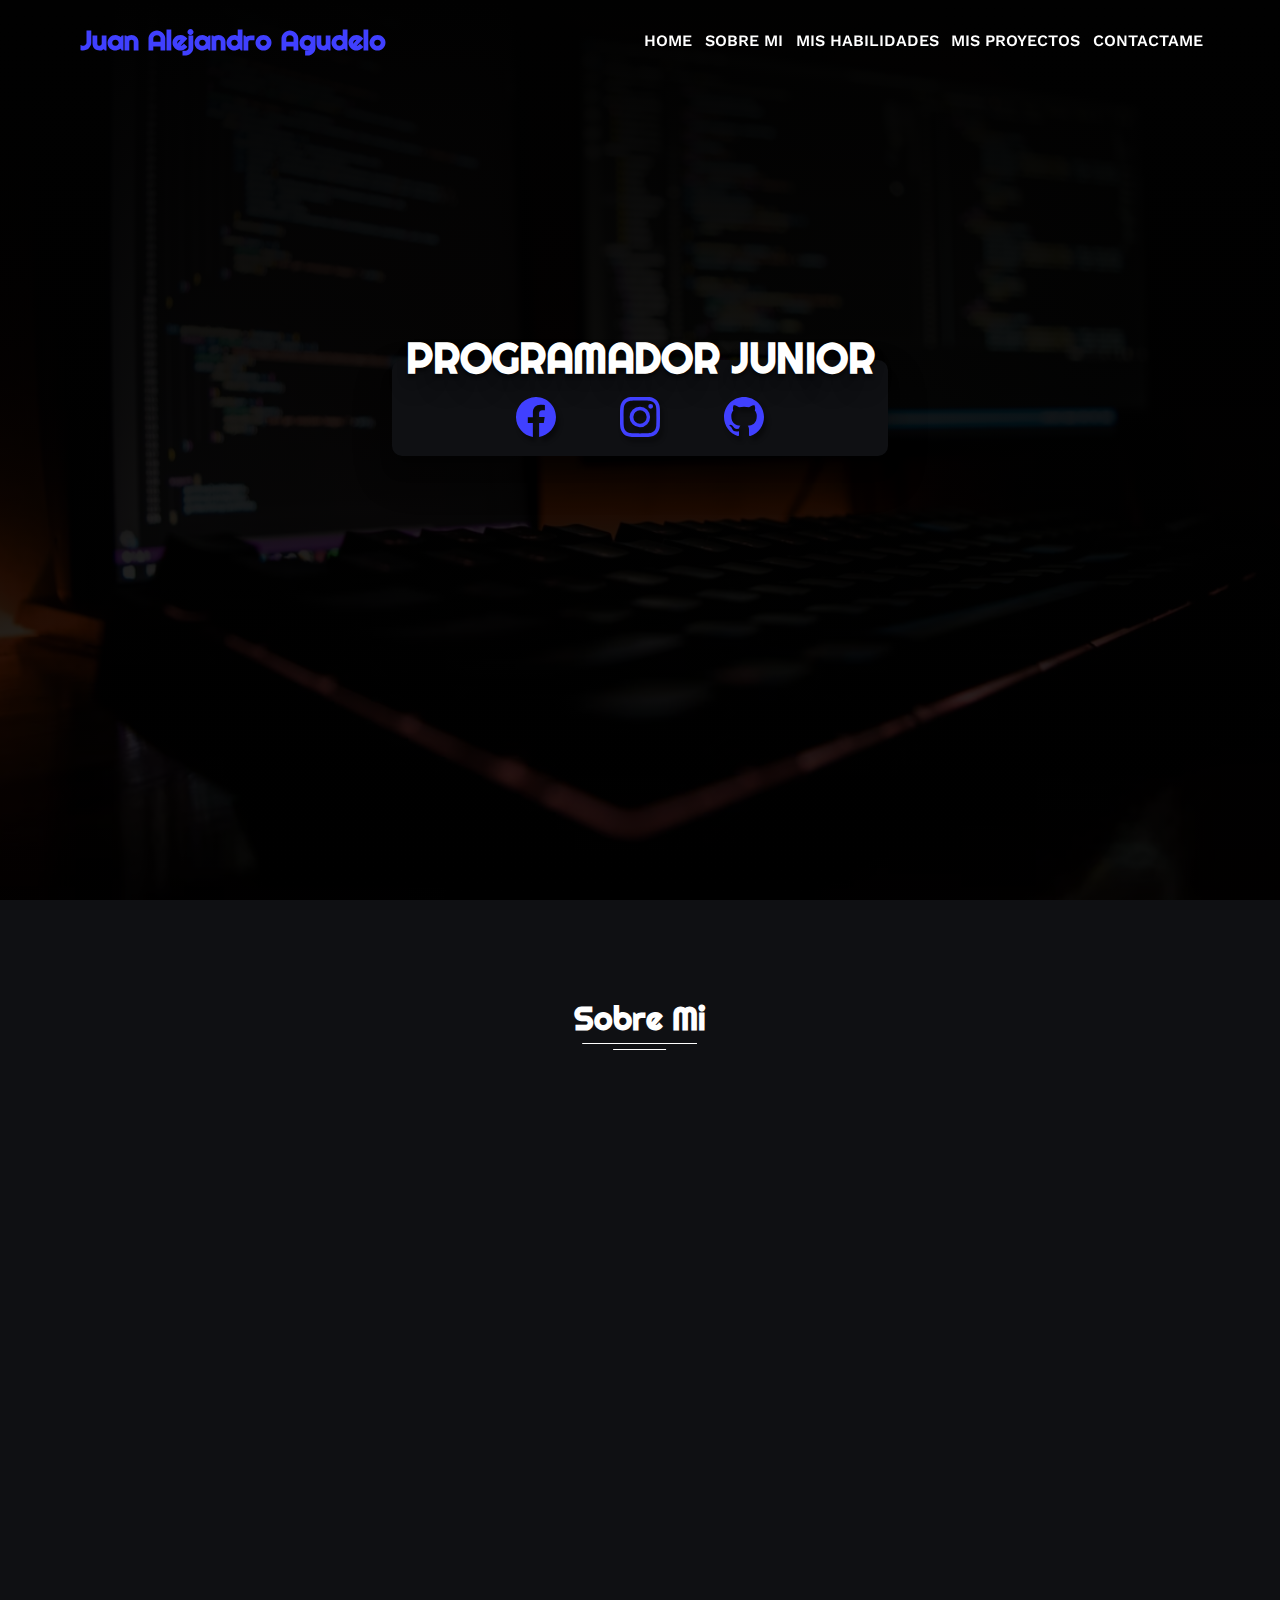
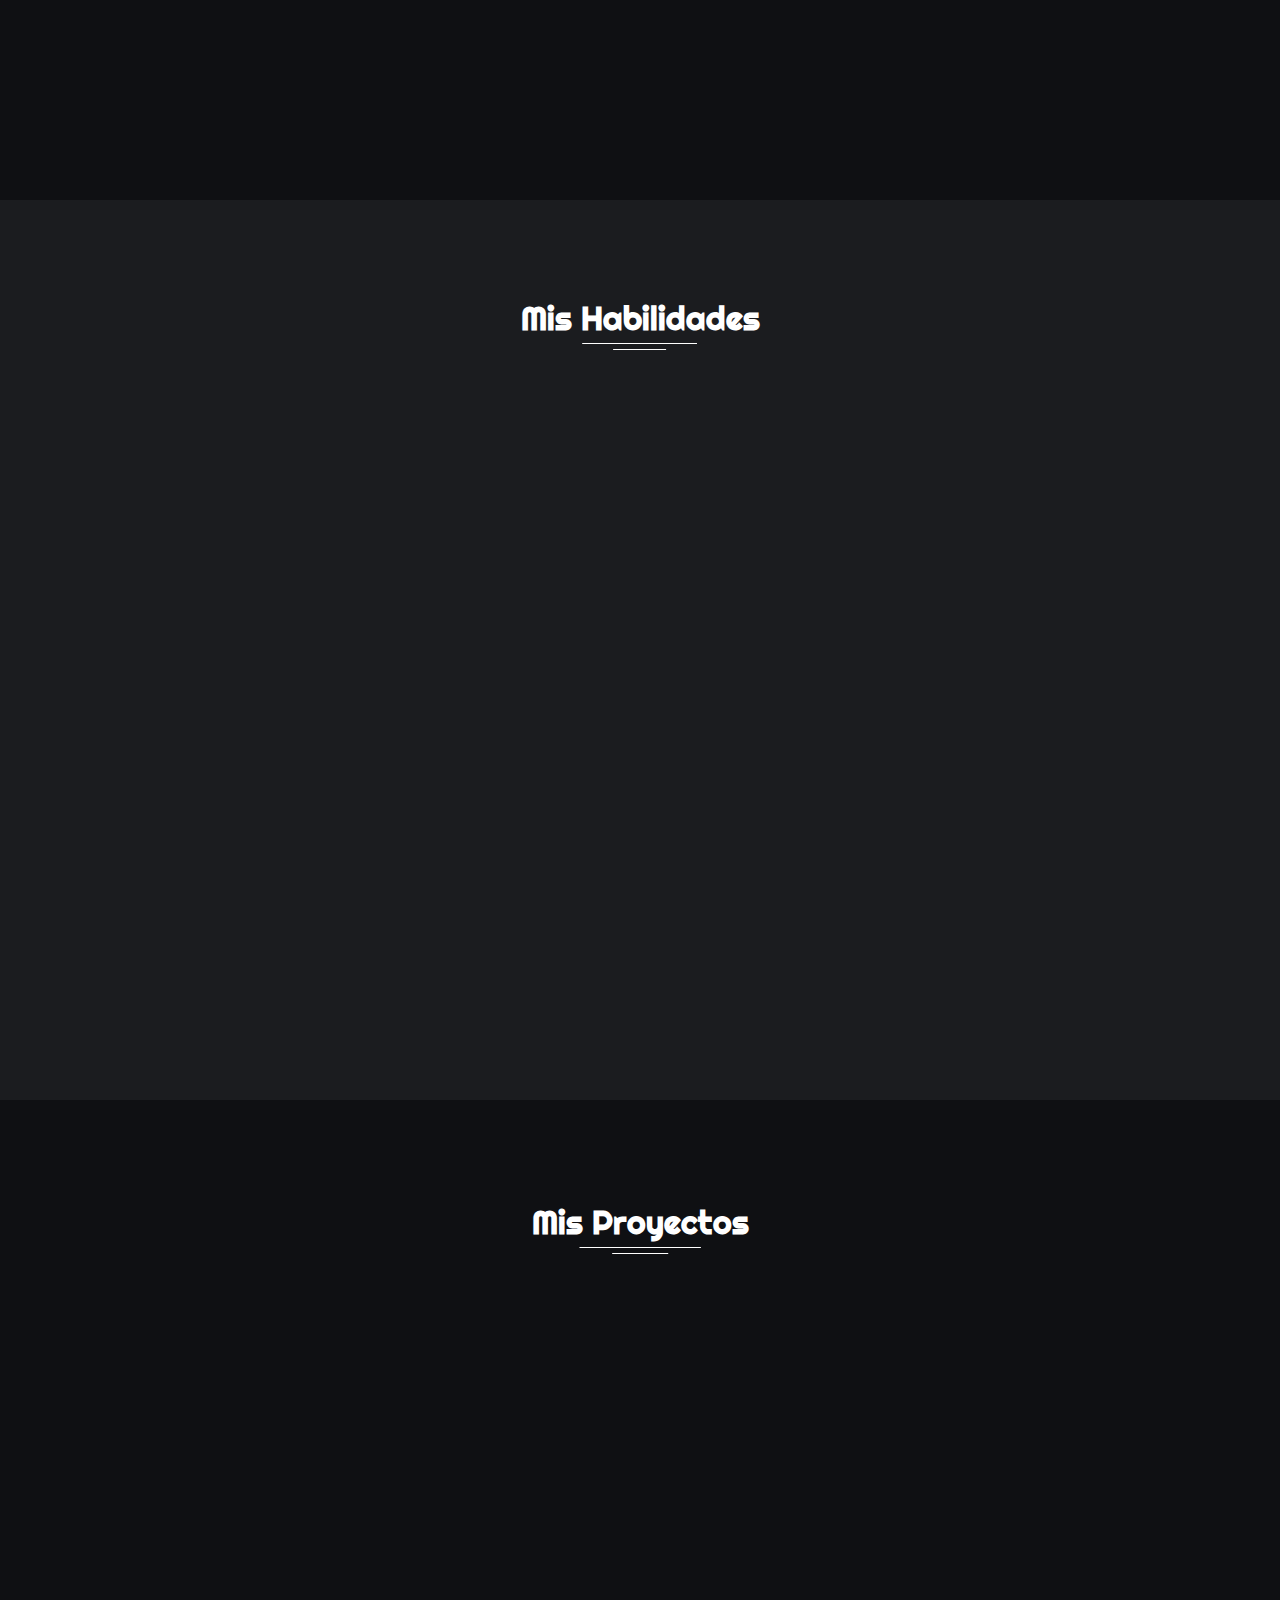
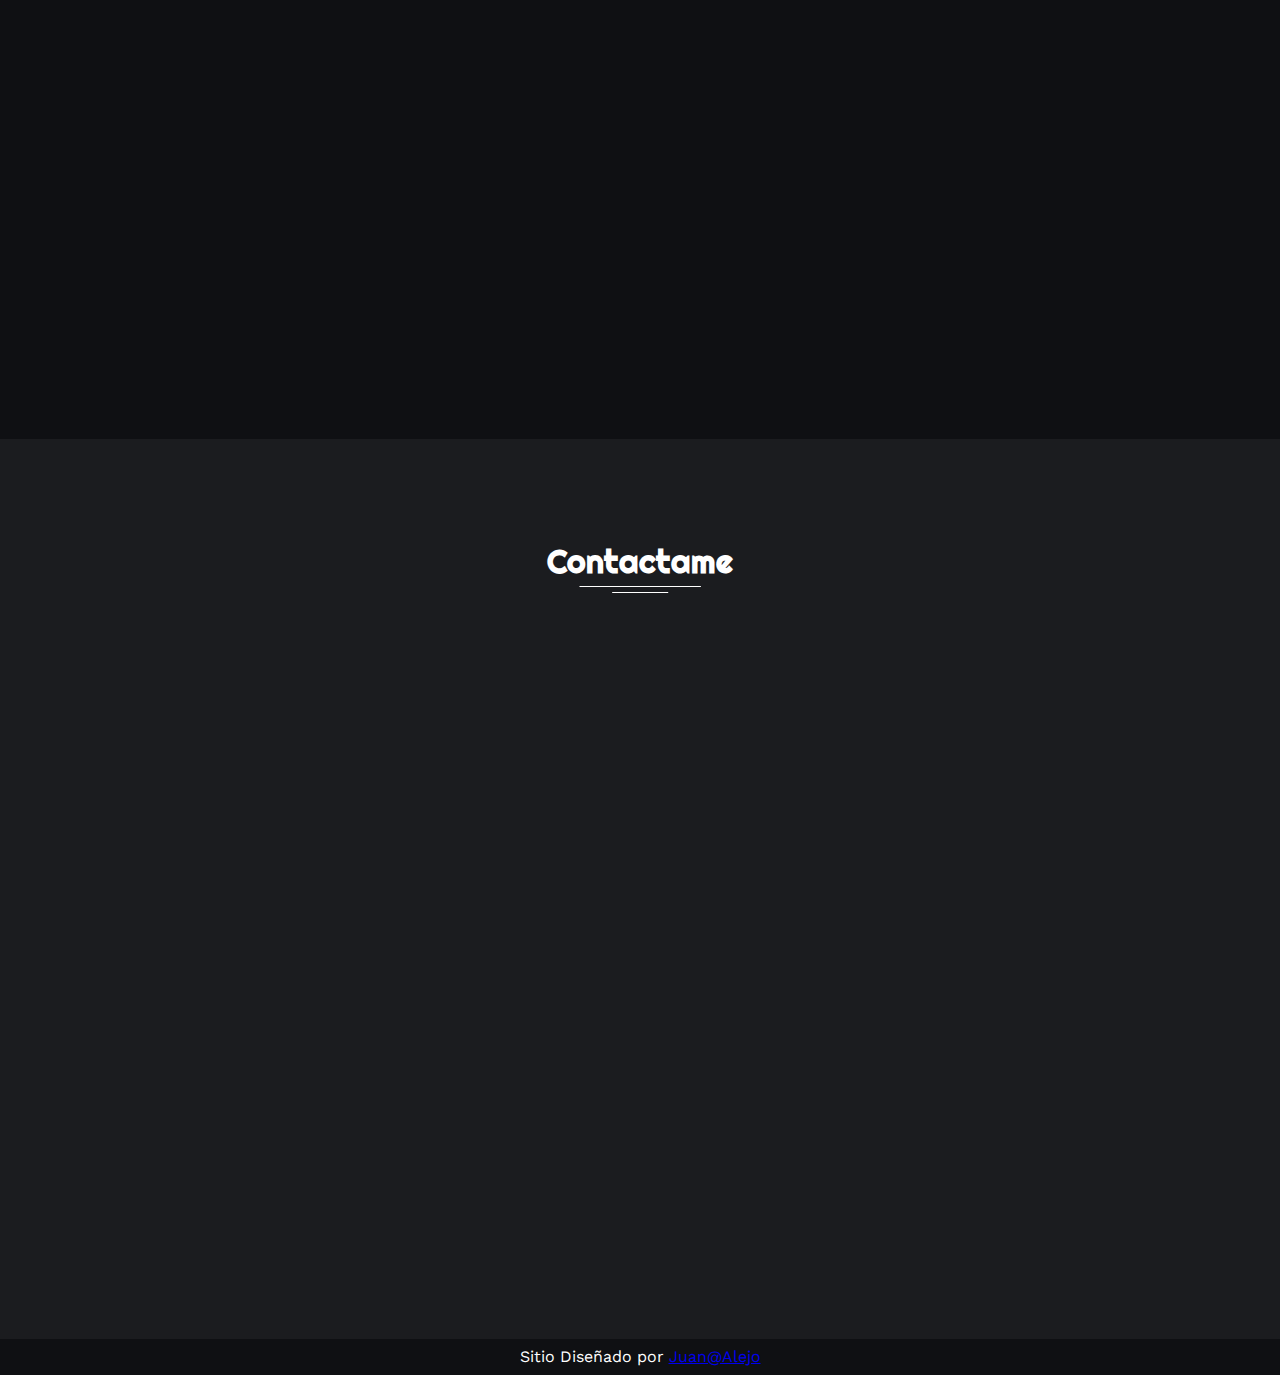
<file: HojadeVida/index.html>
<!DOCTYPE html>
<html lang="en">

<head>
    <meta charset="UTF-8" />
    <meta http-equiv="X-UA-Compatible" content="IE=edge" />
    <meta name="viewport" content="width=device-width, initial-scale=1.0" />
    <link rel="preconnect" href="https://fonts.googleapis.com" />
    <link rel="preconnect" href="https://fonts.gstatic.com" crossorigin />
    <link href="https://fonts.googleapis.com/css2?family=Righteous&display=swap" rel="stylesheet" />
    <link href="https://fonts.googleapis.com/css2?family=Work+Sans:wght@500&display=swap" rel="stylesheet" />
    <link rel="icon" href="img/braces-asterisk.svg">
    <link rel="stylesheet" href="css/style.css" />
    <title>Juan Alejandro Agudelo</title>
</head>

<body>
    <header class="header reveal-header">
        <div class="logo ">
            <h1><a href="#inicio">Juan Alejandro Agudelo</a></h1>
            <div class="button-h">
                <label class="container-h" for="h1">
                    <input type="checkbox" name="" id="h1">
                    <span class="line line1"></span>
                    <span class="line line2"></span>
                    <span class="line line3"></span>
                </label>
            </div>

        </div>
        <div class="navbar closet ">
            <div class="menu-nav menu-h ">


                <a class="font-text hover-effect text-fill" href="#inicio">HOME</a>

                <a class="font-text hover-effect text-fill" href="#sobremi">SOBRE MI</a>

                <a class="font-text hover-effect text-fill" href="#habilidades">MIS HABILIDADES</a>

                <a class="font-text hover-effect text-fill" href="#proyectos">MIS PROYECTOS</a>

                <a class="font-text hover-effect text-fill" href="#contacto">CONTACTAME</a>
            </div>
        </div>
    </header>

    <article class="full-lg-screen hero-image  " id="inicio">
        <div class="logo-section">
            <div class="container-logo scale">
                <h2></h2>
                <div class="container-social">
                    <a href=""><svg xmlns="http://www.w3.org/2000/svg" width="2.5rem" height="2.5rem" fill="#4040ff"
                            class="bi bi-facebook" viewBox="0 0 16 16">
                            <path
                                d="M16 8.049c0-4.446-3.582-8.05-8-8.05C3.58 0-.002 3.603-.002 8.05c0 4.017 2.926 7.347 6.75 7.951v-5.625h-2.03V8.05H6.75V6.275c0-2.017 1.195-3.131 3.022-3.131.876 0 1.791.157 1.791.157v1.98h-1.009c-.993 0-1.303.621-1.303 1.258v1.51h2.218l-.354 2.326H9.25V16c3.824-.604 6.75-3.934 6.75-7.951z" />
                        </svg></a>
                    <a href=""><svg xmlns="http://www.w3.org/2000/svg" width="2.5rem" height="2.5rem" fill="#4040ff"
                            class="bi bi-instagram" viewBox="0 0 16 16">
                            <path
                                d="M8 0C5.829 0 5.556.01 4.703.048 3.85.088 3.269.222 2.76.42a3.917 3.917 0 0 0-1.417.923A3.927 3.927 0 0 0 .42 2.76C.222 3.268.087 3.85.048 4.7.01 5.555 0 5.827 0 8.001c0 2.172.01 2.444.048 3.297.04.852.174 1.433.372 1.942.205.526.478.972.923 1.417.444.445.89.719 1.416.923.51.198 1.09.333 1.942.372C5.555 15.99 5.827 16 8 16s2.444-.01 3.298-.048c.851-.04 1.434-.174 1.943-.372a3.916 3.916 0 0 0 1.416-.923c.445-.445.718-.891.923-1.417.197-.509.332-1.09.372-1.942C15.99 10.445 16 10.173 16 8s-.01-2.445-.048-3.299c-.04-.851-.175-1.433-.372-1.941a3.926 3.926 0 0 0-.923-1.417A3.911 3.911 0 0 0 13.24.42c-.51-.198-1.092-.333-1.943-.372C10.443.01 10.172 0 7.998 0h.003zm-.717 1.442h.718c2.136 0 2.389.007 3.232.046.78.035 1.204.166 1.486.275.373.145.64.319.92.599.28.28.453.546.598.92.11.281.24.705.275 1.485.039.843.047 1.096.047 3.231s-.008 2.389-.047 3.232c-.035.78-.166 1.203-.275 1.485a2.47 2.47 0 0 1-.599.919c-.28.28-.546.453-.92.598-.28.11-.704.24-1.485.276-.843.038-1.096.047-3.232.047s-2.39-.009-3.233-.047c-.78-.036-1.203-.166-1.485-.276a2.478 2.478 0 0 1-.92-.598 2.48 2.48 0 0 1-.6-.92c-.109-.281-.24-.705-.275-1.485-.038-.843-.046-1.096-.046-3.233 0-2.136.008-2.388.046-3.231.036-.78.166-1.204.276-1.486.145-.373.319-.64.599-.92.28-.28.546-.453.92-.598.282-.11.705-.24 1.485-.276.738-.034 1.024-.044 2.515-.045v.002zm4.988 1.328a.96.96 0 1 0 0 1.92.96.96 0 0 0 0-1.92zm-4.27 1.122a4.109 4.109 0 1 0 0 8.217 4.109 4.109 0 0 0 0-8.217zm0 1.441a2.667 2.667 0 1 1 0 5.334 2.667 2.667 0 0 1 0-5.334z" />
                        </svg></a>
                    <a href=""><svg xmlns="http://www.w3.org/2000/svg" width="2.5rem" height="2.5rem" fill="#4040ff"
                            class="bi bi-github" viewBox="0 0 16 16">
                            <path
                                d="M8 0C3.58 0 0 3.58 0 8c0 3.54 2.29 6.53 5.47 7.59.4.07.55-.17.55-.38 0-.19-.01-.82-.01-1.49-2.01.37-2.53-.49-2.69-.94-.09-.23-.48-.94-.82-1.13-.28-.15-.68-.52-.01-.53.63-.01 1.08.58 1.23.82.72 1.21 1.87.87 2.33.66.07-.52.28-.87.51-1.07-1.78-.2-3.64-.89-3.64-3.95 0-.87.31-1.59.82-2.15-.08-.2-.36-1.02.08-2.12 0 0 .67-.21 2.2.82.64-.18 1.32-.27 2-.27.68 0 1.36.09 2 .27 1.53-1.04 2.2-.82 2.2-.82.44 1.1.16 1.92.08 2.12.51.56.82 1.27.82 2.15 0 3.07-1.87 3.75-3.65 3.95.29.25.54.73.54 1.48 0 1.07-.01 1.93-.01 2.2 0 .21.15.46.55.38A8.012 8.012 0 0 0 16 8c0-4.42-3.58-8-8-8z" />
                        </svg></a>
                </div>
            </div>
        </div>
    </article>

    <article class="full-lg-screen background" id="sobremi">
        <div class="container-center">
            <div class="title-about">
                <h2 class="doble-linea">Sobre Mi</h2>
            </div>
            <div class="text-about reveal">
                <p>
                    Lorem ipsum dolor sit amet consectetur adipisicing elit. Asperiores
                    deserunt fugiat ad, alias eaque ratione laudantium exercitationem
                    non. Inventore mollitia nam expedita, illum molestiae minus eius
                    dolores ipsam eum molestias.
                </p>
            </div>
            <div class="container-about ">
                <div class="profile-picture reveal">
                    <img src="img/perfil.webp" alt="imagen de perfil" />
                </div>

                <div class="mis-datos reveal">
                    <h2>Mis Datos</h2>
                    <p class="text-about">
                        <strong>Nombre : </strong> Juan Alejandro Agudelo
                    </p>
                    <p class="text-about"><strong>Edad : </strong> 28 años</p>
                    <p class="text-about">
                        <strong>Correo : </strong> juan.a1ejo32@hotmail.com
                    </p>
                </div>

                <div class="interests reveal">
                    <h2>Mis Intereses</h2>
                    <div class="container-hobbies">
                        <div class="videojuegos">
                            <svg xmlns="http://www.w3.org/2000/svg" width="45" height="45" fill="currentColor"
                                class="bi bi-controller" viewBox="0 0 16 16">
                                <path
                                    d="M11.5 6.027a.5.5 0 1 1-1 0 .5.5 0 0 1 1 0zm-1.5 1.5a.5.5 0 1 0 0-1 .5.5 0 0 0 0 1zm2.5-.5a.5.5 0 1 1-1 0 .5.5 0 0 1 1 0zm-1.5 1.5a.5.5 0 1 0 0-1 .5.5 0 0 0 0 1zm-6.5-3h1v1h1v1h-1v1h-1v-1h-1v-1h1v-1z" />
                                <path
                                    d="M3.051 3.26a.5.5 0 0 1 .354-.613l1.932-.518a.5.5 0 0 1 .62.39c.655-.079 1.35-.117 2.043-.117.72 0 1.443.041 2.12.126a.5.5 0 0 1 .622-.399l1.932.518a.5.5 0 0 1 .306.729c.14.09.266.19.373.297.408.408.78 1.05 1.095 1.772.32.733.599 1.591.805 2.466.206.875.34 1.78.364 2.606.024.816-.059 1.602-.328 2.21a1.42 1.42 0 0 1-1.445.83c-.636-.067-1.115-.394-1.513-.773-.245-.232-.496-.526-.739-.808-.126-.148-.25-.292-.368-.423-.728-.804-1.597-1.527-3.224-1.527-1.627 0-2.496.723-3.224 1.527-.119.131-.242.275-.368.423-.243.282-.494.575-.739.808-.398.38-.877.706-1.513.773a1.42 1.42 0 0 1-1.445-.83c-.27-.608-.352-1.395-.329-2.21.024-.826.16-1.73.365-2.606.206-.875.486-1.733.805-2.466.315-.722.687-1.364 1.094-1.772a2.34 2.34 0 0 1 .433-.335.504.504 0 0 1-.028-.079zm2.036.412c-.877.185-1.469.443-1.733.708-.276.276-.587.783-.885 1.465a13.748 13.748 0 0 0-.748 2.295 12.351 12.351 0 0 0-.339 2.406c-.022.755.062 1.368.243 1.776a.42.42 0 0 0 .426.24c.327-.034.61-.199.929-.502.212-.202.4-.423.615-.674.133-.156.276-.323.44-.504C4.861 9.969 5.978 9.027 8 9.027s3.139.942 3.965 1.855c.164.181.307.348.44.504.214.251.403.472.615.674.318.303.601.468.929.503a.42.42 0 0 0 .426-.241c.18-.408.265-1.02.243-1.776a12.354 12.354 0 0 0-.339-2.406 13.753 13.753 0 0 0-.748-2.295c-.298-.682-.61-1.19-.885-1.465-.264-.265-.856-.523-1.733-.708-.85-.179-1.877-.27-2.913-.27-1.036 0-2.063.091-2.913.27z" />
                            </svg>
                            <h4>Videojuegos</h4>
                        </div>
                        <div class="podcast">
                            <svg xmlns="http://www.w3.org/2000/svg" width="45" height="45" fill="currentColor"
                                class="bi bi-mic" viewBox="0 0 16 16">
                                <path
                                    d="M3.5 6.5A.5.5 0 0 1 4 7v1a4 4 0 0 0 8 0V7a.5.5 0 0 1 1 0v1a5 5 0 0 1-4.5 4.975V15h3a.5.5 0 0 1 0 1h-7a.5.5 0 0 1 0-1h3v-2.025A5 5 0 0 1 3 8V7a.5.5 0 0 1 .5-.5z" />
                                <path
                                    d="M10 8a2 2 0 1 1-4 0V3a2 2 0 1 1 4 0v5zM8 0a3 3 0 0 0-3 3v5a3 3 0 0 0 6 0V3a3 3 0 0 0-3-3z" />
                            </svg>
                            <h4>Podcast</h4>
                        </div>
                        <div class="cine">
                            <svg xmlns="http://www.w3.org/2000/svg" width="45" height="45" fill="currentColor"
                                class="bi bi-film" viewBox="0 0 16 16">
                                <path
                                    d="M0 1a1 1 0 0 1 1-1h14a1 1 0 0 1 1 1v14a1 1 0 0 1-1 1H1a1 1 0 0 1-1-1V1zm4 0v6h8V1H4zm8 8H4v6h8V9zM1 1v2h2V1H1zm2 3H1v2h2V4zM1 7v2h2V7H1zm2 3H1v2h2v-2zm-2 3v2h2v-2H1zM15 1h-2v2h2V1zm-2 3v2h2V4h-2zm2 3h-2v2h2V7zm-2 3v2h2v-2h-2zm2 3h-2v2h2v-2z" />
                            </svg>
                            <h4>Peliculas</h4>
                        </div>
                    </div>
                </div>
            </div>
        </div>
    </article>

    <article class="full-lg-screen background2" id="habilidades">
        <div class="container-center">
            <div class="title-about">
                <h2 class="doble-linea">Mis Habilidades</h2>
            </div>

            <div class="container-skills">
                <div class="mis-estudios reveal">
                    <h2 class="sub-title">Mis Estudios</h2>
                    <ul class="list-estudios">
                        <li class="text-skills">
                            <i>Tecnologia en Sistemas </i> <br /><small>2011-2014</small>
                        </li>
                        <li class="text-skills">
                            <i>Tic Aplicados al entorno Empresarial </i> <br /><small>2014-2014</small>
                        </li>
                        <li class="text-skills">
                            <i> Ingenieria de Sitemas </i><br /><small>2015-2017</small>
                        </li>
                        <li class="text-skills">
                            <i> Gestion agil de proyectos con SCRUM </i> <br /><small>2018-2018</small>
                        </li>
                        <li class="text-skills">
                            <i>Tecnico en Programacion de Software </i> <br /><small>2018-2019</small>
                        </li>
                        <li class="text-skills">
                            <i>Soporte de tecnologias de la informacion de Google </i>
                            <br /><small>2020-2020</small>
                        </li>
                        <li class="text-skills">
                            <i>Programacion de Software Mision Tic 2022</i> <br /><small>2021-2021</small>
                        </li>
                    </ul>
                </div>
                <div class="mis-habilidades reveal">
                    <h2 class="sub-title">Mis Conocimientos</h2>

                    <div class="container-progress ">
                        <h3>Javascript</h3>
                        <div class="progress" id="progress_0">
                            <div class="progress-bar reveal">
                                <div class="progressing "></div>
                                <span class="circle"></span>
                            </div>
                        </div>
                        <h3>HTML & CSS</h3>
                        <div class="progress" id="progress_1">
                            <div class="progress-bar reveal">
                                <div class="progressing"></div>
                                <span class="circle"></span>
                            </div>
                        </div>
                        <h3>Bootstrap</h3>
                        <div class="progress" id="progress_2">
                            <div class="progress-bar reveal">
                                <div class="progressing"></div>
                                <span class="circle"></span>
                            </div>
                        </div>
                    </div>
                </div>
            </div>
        </div>
    </article>

    <article class="full-lg-screen background" id="proyectos">
        <div class="container ">
            <div class="title-about">
                <h2 class="doble-linea">Mis Proyectos</h2>
            </div>

            <div class="container-proyectos reveal">
                <div class="proyecto">
                    <div class="mascara">
                        <img src="img/p1.jpg" alt="">
                        <div class="proyecto-info text-about">
                            <h3 class="">Proyecto 1</h3>
                            <p><strong>Herramientas utlizadas :</strong> HTML, CSS, Bootstrap y Javascript</p>
                            <p><a href="#/">Ver proyecto</a></p>
                        </div>
                    </div>
                </div>
                <div class="proyecto">
                    <div class="mascara">
                        <img src="img/p1.jpg" alt="">
                        <div class="proyecto-info text-about">
                            <h3 class="">Proyecto 2</h3>
                            <p><strong>Herramientas utlizadas :</strong> HTML, CSS, Bootstrap y Javascript</p>
                            <p><a href="#/">Ver proyecto</a></p>
                        </div>
                    </div>
                </div>
                <div class="proyecto">
                    <div class="mascara">
                        <img src="img/p1.jpg" alt="">
                        <div class="proyecto-info text-about">
                            <h3 class="">Proyecto 3</h3>
                            <p><strong>Herramientas utlizadas :</strong> HTML, CSS, Bootstrap y Javascript</p>
                            <p><a href="#/">Ver proyecto</a></p>
                        </div>
                    </div>
                </div>
                <div class="proyecto">
                    <div class="mascara">
                        <img src="img/p1.jpg" alt="">
                        <div class="proyecto-info text-about">
                            <h3>Proyecto 4</h3>
                            <p><strong>Herramientas utlizadas :</strong> HTML, CSS, Bootstrap y Javascript</p>
                            <p><a href="#/">Ver proyecto</a></p>
                        </div>
                    </div>
                </div>
            </div>


        </div>

    </article>

    <article class="full-lg-screen background2 contact-image scroll-padding" id="contacto">
        <div class="container">
            <div class="title-about">
                <h2 class="doble-linea">Contactame</h2>
            </div>

            <form class="form-container reveal" action="">

                <input type="text" name="name" placeholder="Ingresa tu Nombre"
                    title="Nombre solo acepta letras y espacios en blanco" pattern="^[A-Za-zÑñÁáÉéÍíÓóÚúÜü\s]+$" />
                <input type="email" name="email" placeholder="Ingresa tu Correo *" title="Email incorrecto"
                    pattern="^[a-z0-9]+(\.[_a-z0-9]+)*@[a-z0-9-]+(\.[a-z0-9-]+)*(\.[a-z]{2,15})$" required />
                <textarea name="comments" cols="50" rows="10" placeholder="Dejame tus Comentarios *"
                    required></textarea>
                <div class="form-loader none">
                    <img src="img/Double Ring-1s-200px.svg" alt="Cargando . . .">
                </div>
                <button class="fill" type="submit">Enviar mensaje</button>
            </form>
        </div>
        </div>
    </article>

    <div id="gracias" class=" modal">
        <div class="container-modal">
        <div class="title-about">
            <h2>Muchas gracias por contactarme ! <br> 
            Te respondere lo mas pronto posible.
            </h2>
        </div>
    </div>
</div>

<footer>
    <p class="text-about">Sitio Diseñado por <a target="_blank" href="https://www.instagram.com/ju4nale1o/?hl=es-la" >Juan@Alejo</a> </p>
</footer>
</body>
<script src="scripts/script.js"></script>

</html>
</file>
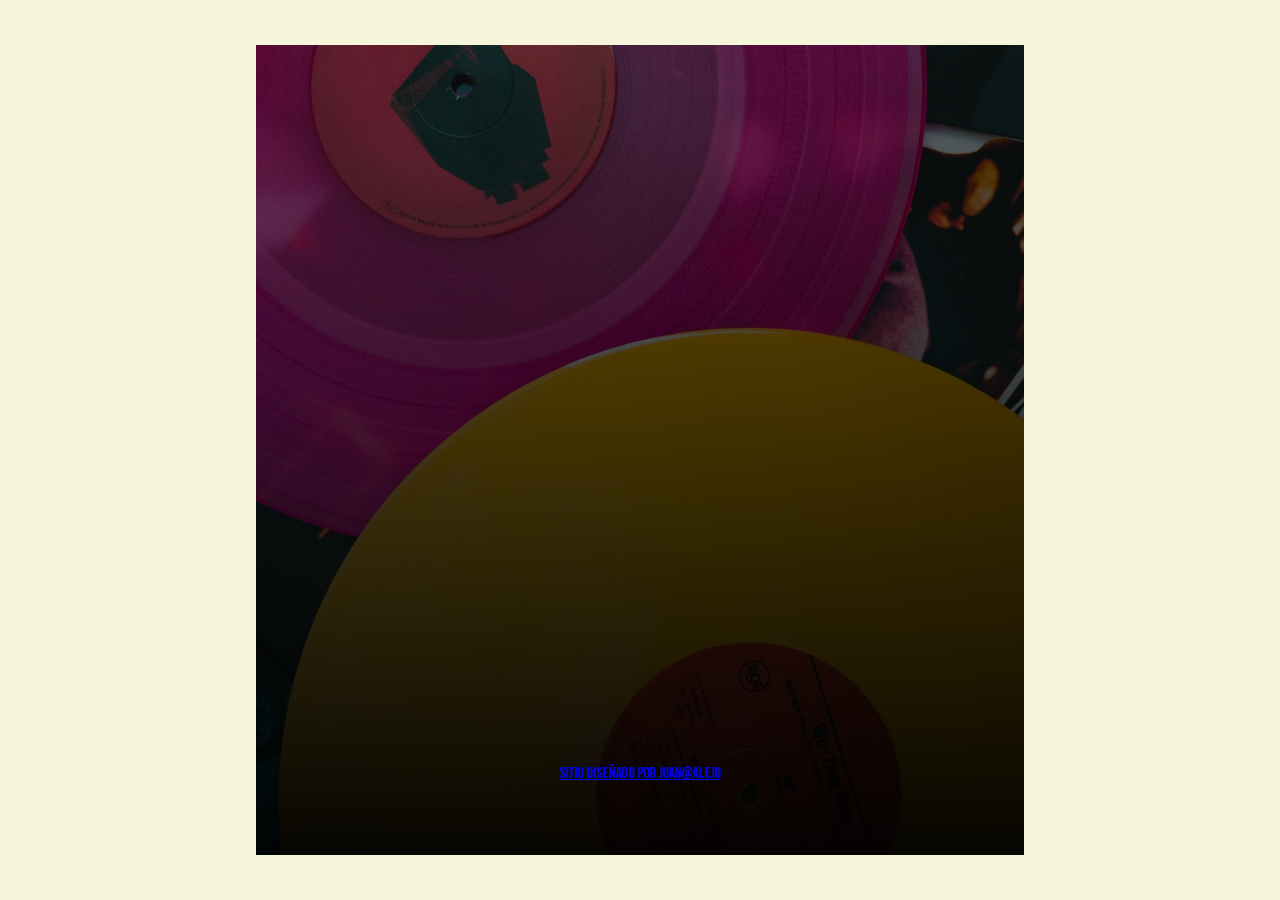
<file: CV/projects/project2/index.html>
<!DOCTYPE html>
<html lang="en">

<head>
  <meta charset="UTF-8" />
  <meta http-equiv="X-UA-Compatible" content="IE=edge" />
  <meta name="viewport" content="width=device-width, initial-scale=1.0" />
  <link rel="preconnect" href="https://fonts.googleapis.com" />
  <link rel="preconnect" href="https://fonts.gstatic.com" crossorigin />
  <link href="https://fonts.googleapis.com/css2?family=Bebas+Neue&display=swap" rel="stylesheet" />
  <link href="https://fonts.googleapis.com/css2?family=Roboto&display=swap" rel="stylesheet" />
  <link href="https://fonts.googleapis.com/css2?family=Poppins:ital,wght@1,900&display=swap'" rel="stylesheet" />
  <link rel="shortcut icon" href="../project2/img/icon-project.png">
  <link rel="stylesheet" href="css/style.css" />
  <title>Project 2 MUSIC APP</title>
</head>

<body>
  <section class="container-no-margin">
    <aside class="container-mb-ini">
      <div class="hero-img-bg container-ini">
        <h1 class="title-project reveal" data-title="PROJECT 2">
          PROJECT 2 MUSIC APP
        </h1>
        <a class="container-b-start reveal" href="html-modules/music-app.html">
          <svg viewBox="0 0 512 512" xmlns="http://www.w3.org/2000/svg">
            <defs>
              <linearGradient id="grad1" x1="0%" y1="0%" x2="100%" y2="0%">
                <stop offset="0%" style="stop-color: rgb(144, 150, 241, 1); stop-opacity: 1" />

                <stop offset="100%" style="stop-color: rgb(64, 134, 255, 1); stop-opacity: 1" />
              </linearGradient>
            </defs>
            <title>ionicons-v5-c</title>
            <path
              d="M133,440a35.37,35.37,0,0,1-17.5-4.67c-12-6.8-19.46-20-19.46-34.33V111c0-14.37,7.46-27.53,19.46-34.33a35.13,35.13,0,0,1,35.77.45L399.12,225.48a36,36,0,0,1,0,61L151.23,434.88A35.5,35.5,0,0,1,133,440Z" />
          </svg>

          <span class="button-start">Comienza !</span>
        </a>
        <footer class="footer-ini">
          <span><a href="https://github.com/JuanAlejo32" target="_blank">Sitio diseñado por Juan@Alejo</a>
          </span>
        </footer>
      </div>

    </aside>
  </section>

</body>

</html>
</file>
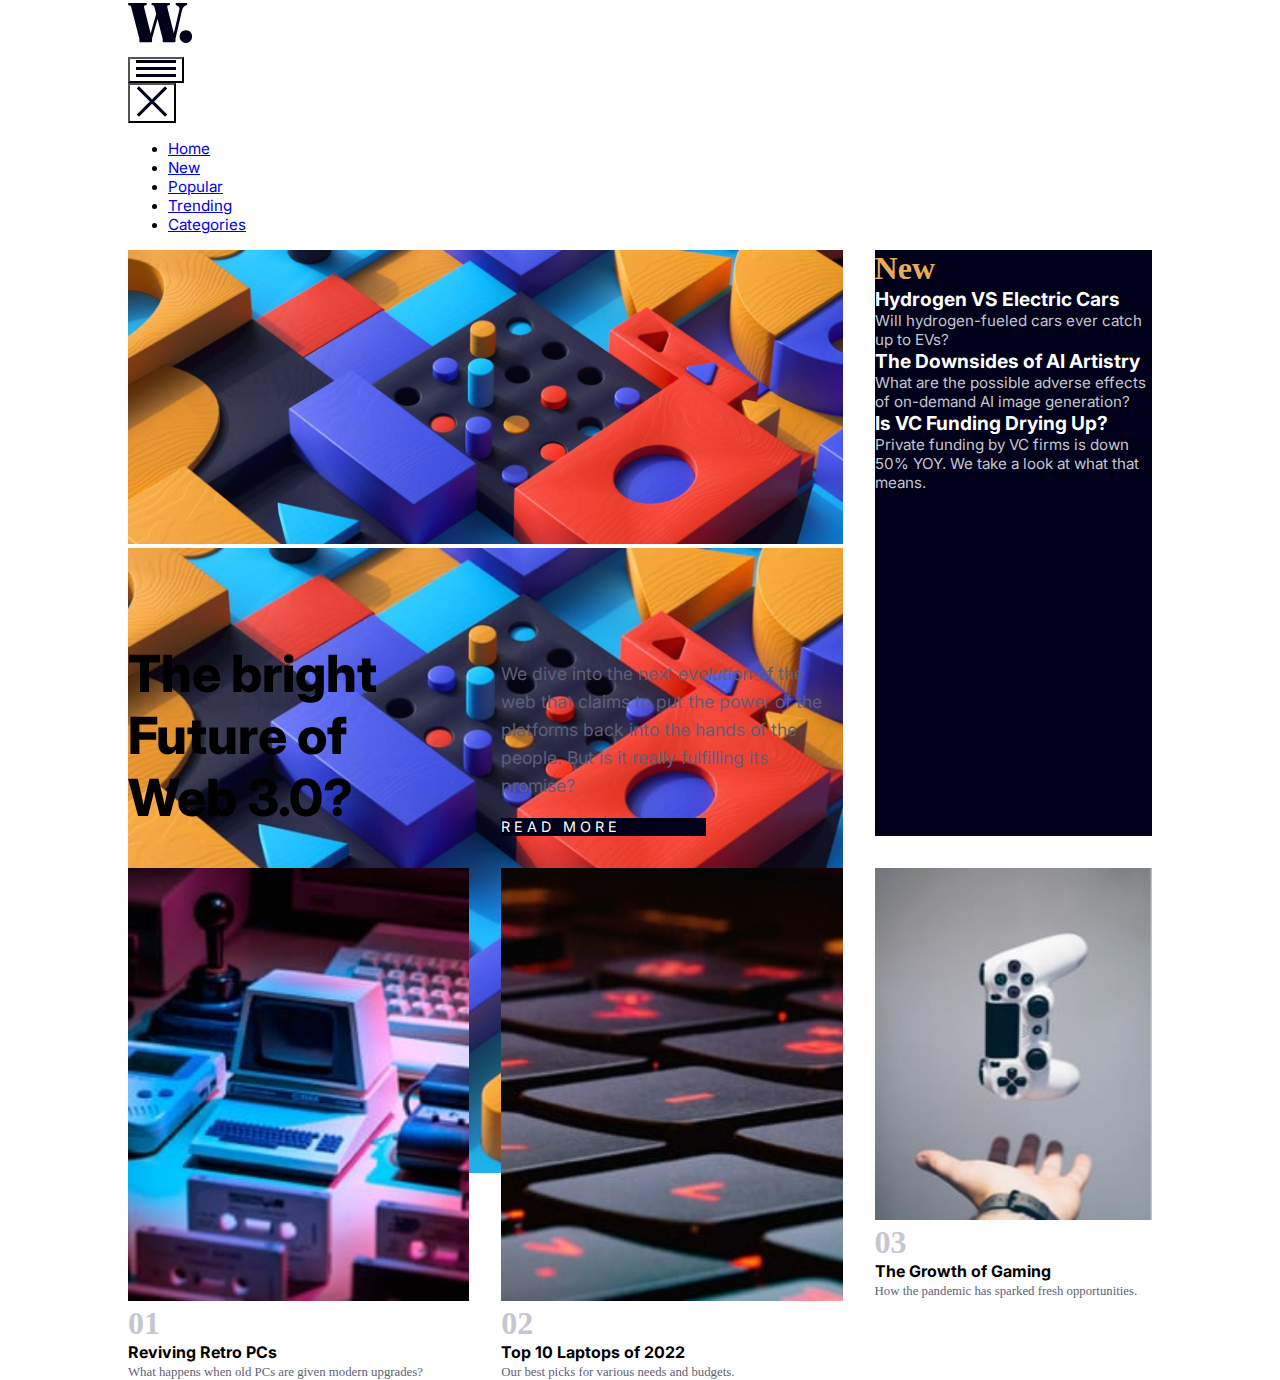
<file: CV/projects/project5/views/index.html>
<!DOCTYPE html>
<html lang="en">
<head>
    <meta charset="UTF-8">
    <meta http-equiv="X-UA-Compatible" content="IE=edge">
    <meta name="viewport" content="width=device-width, initial-scale=1.0">
    <link rel="preconnect" href="https://fonts.googleapis.com">
    <link rel="preconnect" href="https://fonts.gstatic.com" crossorigin>
    <link href="https://fonts.googleapis.com/css2?family=Inter&display=swap" rel="stylesheet">
    <link href="https://fonts.googleapis.com/css2?family=Bebas+Neue&display=swap" rel="stylesheet">
    <link href="https://fonts.googleapis.com/css2?family=Inter:wght@700&display=swap" rel="stylesheet">
    <link href="https://fonts.googleapis.com/css2?family=Inter:wght@800&display=swap" rel="stylesheet">
    <link href="https://cdn.jsdelivr.net/npm/bootstrap@5.2.3/dist/css/bootstrap.min.css" rel="stylesheet" integrity="sha384-rbsA2VBKQhggwzxH7pPCaAqO46MgnOM80zW1RWuH61DGLwZJEdK2Kadq2F9CUG65" crossorigin="anonymous">
    <link rel="stylesheet" href="../public/css/style.css">
    <link rel="shortcut icon" href="../public/img/icon_project.png" type="image/x-icon">
    <title>Proyecto 5</title>
</head>
<body>
    <main class="full-lg-screen">
        <nav class="navbar navbar-expand-lg">
            <div class="container-fluid px-0 py-3">
            <h1 class="navbar-brand font-logo" href="#">
                <svg width="65" height="40" xmlns="http://www.w3.org/2000/svg"><path d="M23.016 39.2c.317 0 .574-.093.77-.28.196-.187.294-.457.294-.812v-1.82c0-.448.033-.84.098-1.176.065-.336.145-.663.238-.98l5.09-18.122 4.822 18.57c.112.384.193.682.243.895l.023.099c.047.215.07.453.07.714v1.82c0 .355.098.625.294.812.196.187.453.28.77.28h10.696c.299 0 .55-.093.756-.28.205-.187.308-.457.308-.812v-1.82c0-.373.023-.705.07-.994.047-.29.135-.677.266-1.162L54.04 7.224c.299-1.25.765-2.254 1.4-3.01.635-.756 1.363-1.311 2.184-1.666l.672-.308c.336-.168.574-.331.714-.49.14-.159.21-.369.21-.63 0-.336-.117-.607-.35-.812C58.637.103 58.287 0 57.82 0h-8.904c-.467 0-.817.103-1.05.308-.233.205-.35.476-.35.812 0 .261.06.471.182.63.121.159.313.303.574.434l.616.224c1.12.41 1.871.999 2.254 1.764s.453 1.661.21 2.688l-5.535 23.486-6.477-25.81c-.133-.58-.17-1.018-.11-1.31l.026-.104c.093-.29.317-.49.672-.602l1.232-.336c.299-.112.518-.257.658-.434a.986.986 0 0 0 .21-.63c0-.355-.112-.63-.336-.826C41.468.098 41.122 0 40.656 0H24.78c-.448 0-.789.098-1.022.294-.233.196-.35.471-.35.826 0 .224.06.415.182.574.121.159.322.294.602.406l1.176.42c.261.093.462.243.602.448.14.205.294.607.462 1.204l1.751 6.742-5.553 19.475L16.128 4.48c-.147-.49-.194-.898-.14-1.223l.028-.135c.093-.345.327-.574.7-.686l1.456-.336c.504-.168.756-.504.756-1.008 0-.336-.112-.602-.336-.798C18.368.098 18.022 0 17.556 0H1.344C.896 0 .56.098.336.294.112.49 0 .756 0 1.092c0 .224.056.434.168.63.112.196.29.35.532.462l1.232.392c.355.13.625.308.812.532.187.224.345.579.476 1.064l7.84 30.408c.112.43.191.751.238.966.047.215.07.462.07.742v1.82c0 .355.103.625.308.812.205.187.467.28.784.28h10.556Zm34.804.7c1.195 0 2.263-.29 3.206-.868a6.338 6.338 0 0 0 2.24-2.338c.55-.98.826-2.04.826-3.178 0-1.157-.275-2.212-.826-3.164a6.325 6.325 0 0 0-2.24-2.282c-.943-.57-2.011-.854-3.206-.854-1.157 0-2.207.285-3.15.854a6.325 6.325 0 0 0-2.24 2.282c-.55.952-.826 2.007-.826 3.164 0 1.139.275 2.198.826 3.178.55.98 1.297 1.76 2.24 2.338.943.579 1.993.868 3.15.868Z" fill="#00001A"/></svg>
            </h1>
            <button class="navbar-toggler border-0" type="button" data-bs-toggle="offcanvas" data-bs-target="#offcanvasNavbar" aria-controls="offcanvasNavbar">
                <span class="">
                    <svg width="40" height="17" xmlns="http://www.w3.org/2000/svg"><g fill="#00001A" fill-rule="evenodd"><path d="M0 0h40v3H0zM0 7h40v3H0zM0 14h40v3H0z"/><path d="M0 0h40v3H0z"/></g></svg>
                </span>
            </button>
            <div class="offcanvas offcanvas-end" tabindex="-1" id="offcanvasNavbar" aria-labelledby="offcanvasNavbarLabel">
                <div class="offcanvas-header justify-content-end">
                <button type="button" class="border-0" data-bs-dismiss="offcanvas" aria-label="Close">
                    <svg width="32" height="31" xmlns="http://www.w3.org/2000/svg"><g fill="#00001A" fill-rule="evenodd"><path d="m2.919.297 28.284 28.284-2.122 2.122L.797 2.419z"/><path d="M.797 28.581 29.081.297l2.122 2.122L2.919 30.703z"/></g></svg>    
                </button>
                </div>
                <div class="offcanvas-body d-flex align-items-start ">
                <ul class="navbar-nav justify-content-end flex-grow-1 ">
                    <li class="nav-item">
                    <a class="nav-link font-family" href="#">Home</a>
                    </li>
                    <li class="nav-item">
                    <a class="nav-link font-family" href="#">New</a>
                    </li>
                    <li class="nav-item">
                        <a class="nav-link font-family" href="#">Popular</a>
                    </li>
                    <li class="nav-item">
                        <a class="nav-link font-family" href="#">Trending</a>
                    </li>
                    <li class="nav-item">
                        <a class="nav-link font-family" href="#">Categories</a>
                    </li>

                </ul>

                </div>
            </div>
            </div>
        </nav>
        <section class="content-page">
            <div class="logo-section d-flex" id="logo">
                <img class="hero-img d-none d-lg-block" src="../public/img/image-web-3-desktop.jpg" alt="Hero-image-web03">
                <img class="hero-img d-block d-lg-none" src="../public/img/image-web-3-mobile.jpg" alt="Hero-image-web03">
            </div>
            <div class="title-notice">
                <h1 class="title">The bright <br> Future of <br> Web 3.0?</h1>
            </div>
            <div class="paragraph-section d-flex flex-column justify-content-between">
                <p class="font-family m-0 pb-4 pb-lg-0">We dive into the next evolution of the web that claims to put the power of the platforms back into the hands of the people. 
                But is it really fulfilling its promise?</p>
                <div class="btn-container py-2 text-center">
                    <span class="btn-read font-family ">READ MORE</span>
                </div>
            </div>
            <div class="news-section py-3 px-4 d-flex flex-column justify-content-around">
                <div class="notice border-bottom pb-3">
                    <h2 class="pb-4">New</h2>
                    <h3 class="font-family pb-2">Hydrogen VS Electric Cars</h3>
                    <span class="font-family">  Will hydrogen-fueled cars ever catch up to EVs?</span>
                </div>
                <div class="notice border-bottom pb-3">
                    <h3 class="font-family py-2">The Downsides of AI Artistry</h3>
                    <span class="font-family">  What are the possible adverse effects of on-demand AI image generation?</span>
                </div>
                <div class="notice pb-3">
                    <h3 class="font-family py-2"> Is VC Funding Drying Up?</h3>
                    <span class="font-family">  Private funding by VC firms is down 50% YOY. We take a look at what that means.</span>
                </div>

            </div>
            <div class="blog-section pb-5">
                <div class="blog-card d-flex ">
                    <div class="container-img d-flex">
                        <img  class="img-blog" src="../public/img/image-retro-pcs.jpg" alt="blog-img-1">
                    </div>
                    <div class="container-text d-flex flex-column justify-content-between ps-4">
                        <h2 class="number-blog">01</h2>
                        <h2 class="blog-title"> Reviving Retro PCs</h2>
                        <span class="blog-text">What happens when old PCs are given modern upgrades?</span>
                    </div>
                </div>
                <div class="blog-card d-flex ">
                    <div class="container-img d-flex">
                        <img class="img-blog" src="../public/img/image-top-laptops.jpg" alt="blog-img-2">
                    </div>
                    <div class="container-text d-flex flex-column justify-content-between ps-4">
                        <h2 class="number-blog">02</h2>
                        <h2 class="blog-title"> Top 10 Laptops of 2022</h2>
                        <span class="blog-text">Our best picks for various needs and budgets.</span>
                    </div>
                </div>
                <div class="blog-card d-flex ">
                    <div class="container-img d-flex">
                        <img class="img-blog" src="../public/img/image-gaming-growth.jpg" alt="blog-img-3">
                    </div>
                    <div class="container-text d-flex flex-column justify-content-between ps-4">
                        <h2 class="number-blog">03</h2>
                        <h2 class="blog-title"> The Growth of Gaming</h2>
                        <span class="blog-text">How the pandemic has sparked fresh opportunities.</span>
                    </div>
                </div>
            </div>

        </section>
    </main>
    <!-- JavaScript Bundle with Popper -->
<script src="https://cdn.jsdelivr.net/npm/bootstrap@5.2.3/dist/js/bootstrap.bundle.min.js" integrity="sha384-kenU1KFdBIe4zVF0s0G1M5b4hcpxyD9F7jL+jjXkk+Q2h455rYXK/7HAuoJl+0I4" crossorigin="anonymous"></script>
</body>
</html>
</file>
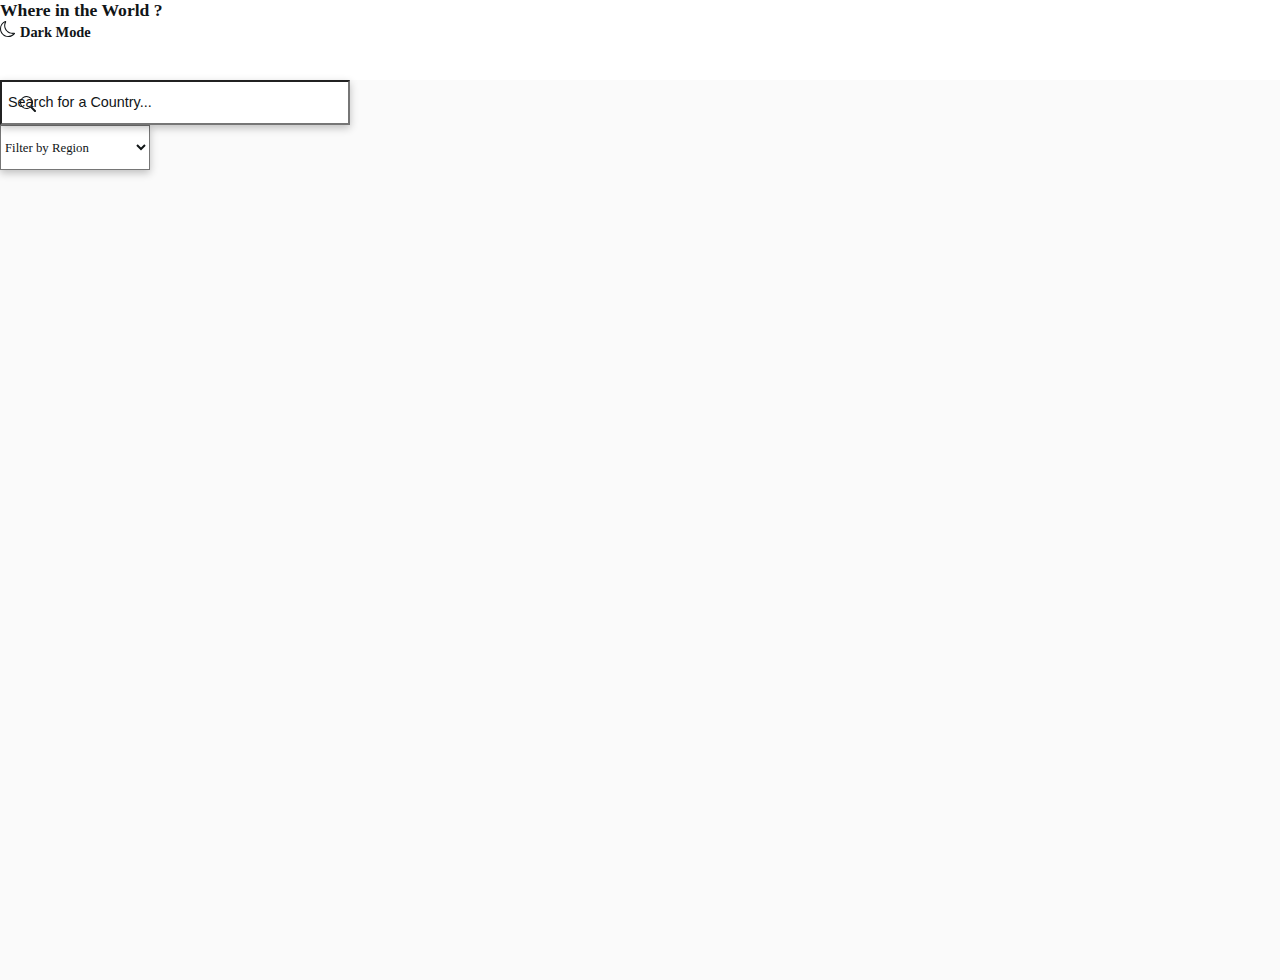
<file: CV/projects/project6/views/index.html>
<!DOCTYPE html>
<html lang="en">
<head>
    <meta charset="UTF-8">
    <meta http-equiv="X-UA-Compatible" content="IE=edge">
    <meta name="viewport" content="width=device-width, initial-scale=1.0">
    <link rel="preconnect" href="https://fonts.googleapis.com">
    <link rel="preconnect" href="https://fonts.gstatic.com" crossorigin>
    <link href="https://fonts.googleapis.com/css2?family=Inter:wght@700&family=Nunito+Sans&display=swap" rel="stylesheet">
    <link href="https://fonts.googleapis.com/css2?family=Nunito+Sans:wght@300&display=swap" rel="stylesheet">
    <link href="https://cdn.jsdelivr.net/npm/bootstrap@5.2.3/dist/css/bootstrap.min.css" rel="stylesheet" integrity="sha384-rbsA2VBKQhggwzxH7pPCaAqO46MgnOM80zW1RWuH61DGLwZJEdK2Kadq2F9CUG65" crossorigin="anonymous">
    <link href="https://fonts.googleapis.com/css2?family=Nunito+Sans:wght@800&display=swap" rel="stylesheet">
    <link href="https://fonts.googleapis.com/css2?family=Nunito+Sans:wght@600&display=swap" rel="stylesheet">
    <link rel="stylesheet" href="../public/css/style.css">
    <link rel="shortcut icon" href="../public/img/icon-world.png" type="image/x-icon">
    <title>Api country</title>
</head>
<body>
    <nav class="navbar light-element">
        <div class="container-nav d-flex justify-content-between mx-auto">
            <div class="container-title">
                <h1 class="title-proyect light-text">Where in the World ?</h1>
            </div>
            <div class="container-theme"><svg xmlns="http://www.w3.org/2000/svg" width="16" height="16" fill="currentColor" class="bi bi-moon" viewBox="0 0 16 16">
                <path d="M6 .278a.768.768 0 0 1 .08.858 7.208 7.208 0 0 0-.878 3.46c0 4.021 3.278 7.277 7.318 7.277.527 0 1.04-.055 1.533-.16a.787.787 0 0 1 .81.316.733.733 0 0 1-.031.893A8.349 8.349 0 0 1 8.344 16C3.734 16 0 12.286 0 7.71 0 4.266 2.114 1.312 5.124.06A.752.752 0 0 1 6 .278zM4.858 1.311A7.269 7.269 0 0 0 1.025 7.71c0 4.02 3.279 7.276 7.319 7.276a7.316 7.316 0 0 0 5.205-2.162c-.337.042-.68.063-1.029.063-4.61 0-8.343-3.714-8.343-8.29 0-1.167.242-2.278.681-3.286z"/>
            </svg> <span class="theme-title light-text">Dark Mode</span></div>
        </div>
    </nav>

    <div class="container-sliders">
    
    <div class="slider-1 light-bg">
        <section class="container-filters py-5 mx-auto d-sm-flex justify-content-between">

            <div class="container-search">
                <input id="search" class="border-0 rounded-1 ps-5 light-input " type="text" placeholder=" Search for a Country...">
                <svg class="svg-search" xmlns="http://www.w3.org/2000/svg" width="16" height="16" fill="currentColor" class="bi bi-search" viewBox="0 0 16 16">
                    <path d="M11.742 10.344a6.5 6.5 0 1 0-1.397 1.398h-.001c.03.04.062.078.098.115l3.85 3.85a1 1 0 0 0 1.415-1.414l-3.85-3.85a1.007 1.007 0 0 0-.115-.1zM12 6.5a5.5 5.5 0 1 1-11 0 5.5 5.5 0 0 1 11 0z"/>
                </svg>
            </div>
            <div class="container-filter mt-sm-0 mt-4">
                    <select name="region" id="select-region" class=" light-text light-element select-list form-select pe-5 border-0 rounded-1">
                    <option value="all">Filter by Region</option>
                    <option value="africa">Africa</option>
                    <option value="america">America</option>
                    <option value="asia">Asia</option>
                    <option value="europe">Europe</option>
                    <option value="oceania">Oceania</option>
                    </select>
                    
            </div>

        </section>

        <section class="container-countries mx-auto py-5">

            <template id="card-template">
                <div class="card border-0 p-0 light-element" >
                    <img class="card-img-top" src="../public/img/col-example.webp" alt="Card image cap">
                    <div class="card-body px-4">
                    <h3 class="card-title py-3 light-text">Colombia</h3>
                    <p class="card-pop m-0 light-text"><strong>Population:</strong> 12345</p>
                    <p class="card-region m-0 light-text"><strong>Region:</strong> America</p>
                    <p class="card-capital m-0 pb-3 light-text"><strong>Capital:</strong> Bogota</p>
                    </div>
                </div>
            </template>

        </section>
    </div>

    <div class="slider-2 light-bg">
        <section class="vh-lg-screen">
            <div class="container-back py-5 mx-auto">  
                <a href="" class="btn btn-back text-center light-text"><svg xmlns="http://www.w3.org/2000/svg" width="16" height="16" fill="currentColor" class="bi bi-arrow-left-short" viewBox="0 0 16 16">
                    <path fill-rule="evenodd" d="M12 8a.5.5 0 0 1-.5.5H5.707l2.147 2.146a.5.5 0 0 1-.708.708l-3-3a.5.5 0 0 1 0-.708l3-3a.5.5 0 1 1 .708.708L5.707 7.5H11.5a.5.5 0 0 1 .5.5z"/>
                  </svg> Back</a>
            </div>
            <div class="container-center d-flex justify-content-center align-items-center">
                <div class="container-details-country py-auto">
                    <div class="container-details pb-lg-0 pb-5">
                        <div class="section-name pb-3"><h2 class="name-country mt-4 light-text"><strong>Colombia</strong></h2></div>
                        <div class="section-flag">
                            <img class="flag-img" src="../public/img/col-example.webp" alt="flag-img">
                        </div>
                        <div class="section-details-1">
                            <h4 class="details-info pb-2 d-name light-text"><strong>Natie Name: </strong> Colombia</h4>
                            <h4 class="details-info pb-2 d-population light-text"><strong>Population: </strong> 11111111</h4>
                            <h4 class="details-info pb-2 d-region light-text"><strong>Region: </strong> America</h4>
                            <h4 class="details-info pb-2 d-s-region light-text"><strong>Sub Region: </strong>South America</h4>
                            <h4 class="details-info d-capital light-text"><strong>Capital: </strong>Bogota</h4>
                        </div>
                        <div class="section-details-2">
                            <h4 class="details-info pb-2 d-t-level light-text"><strong>Top Level Domain: </strong> .col</h4>
                            <h4 class="details-info pb-2 d-curency light-text"><strong>Currencies: </strong> Peso</h4>
                            <h4 class="details-info pb-2 d-lenguage light-text"><strong>Lenguages: </strong> Spanish</h4>
                        </div>
                        <div class="section-details-3 pb-5 pt-3 d-md-flex justify-content-start align-items-center ">
                            <h4 class="me-3  border-title light-text pb-1"><strong>Border Countries :</strong></h4> 
                            <div class="container-borders d-flex flex-wrap mt-md-0 mt-3">
                                <template id="template-borders">
                                    <div class="light-element container-border-country border rounded-1 mb-1 me-2 text-center"> 
                                        <span class="text-center b-title pb-1 light-text">VE</span>
                                    </div> 
                                </template>
                            </div>
                        
                        </div> 
                    </div>
                </div>
            </div>
        </section>
    </div>

</div>



    
    <script src="https://cdn.jsdelivr.net/npm/bootstrap@5.2.3/dist/js/bootstrap.bundle.min.js" integrity="sha384-kenU1KFdBIe4zVF0s0G1M5b4hcpxyD9F7jL+jjXkk+Q2h455rYXK/7HAuoJl+0I4" crossorigin="anonymous"></script>
    <script src="../script-modules/index-script.js" type="module"></script>
</body>
</html>
</file>
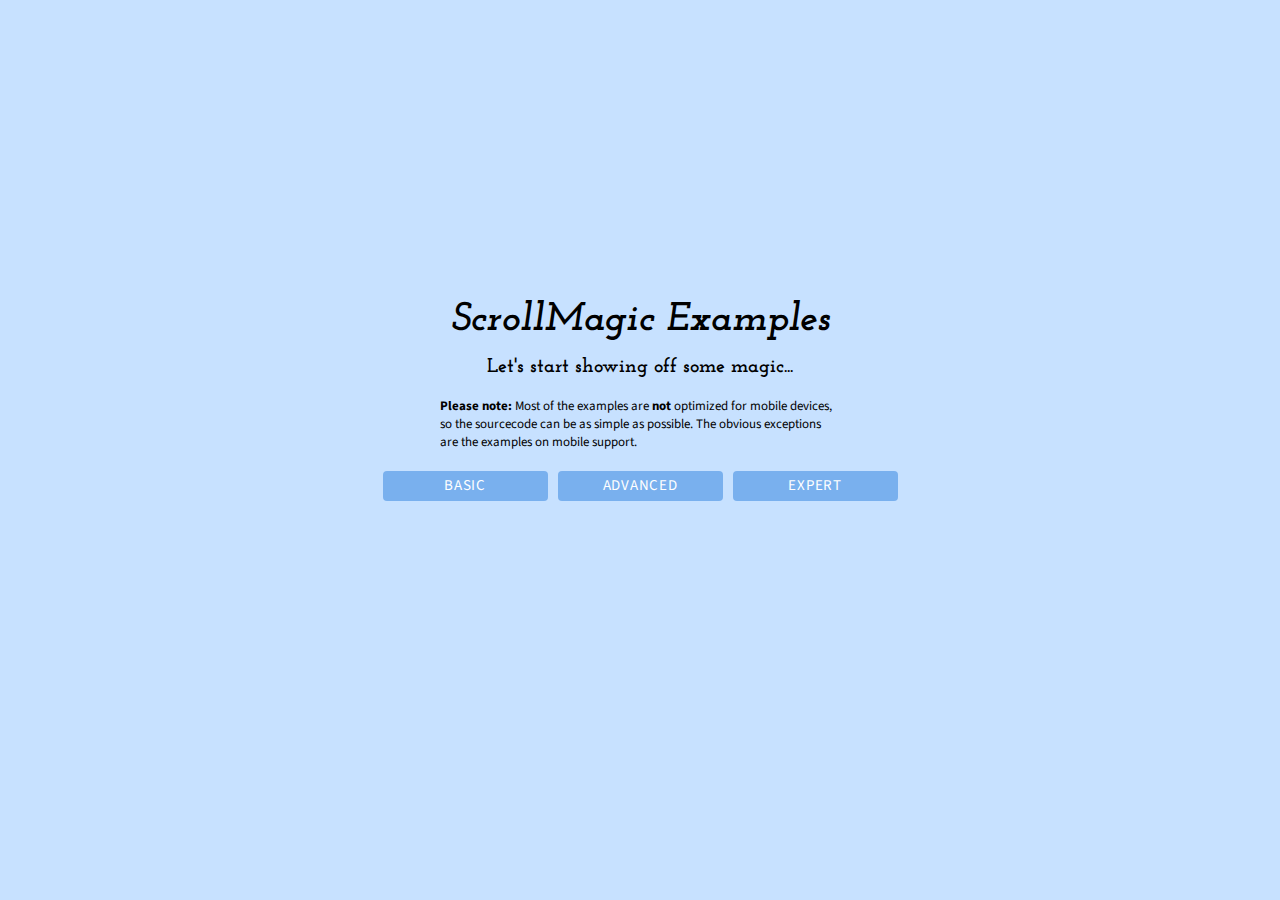
<file: CV/projects/project1/scrollm/janpaepke-ScrollMagic-v2.0.8-6-gf4ee9a8/janpaepke-ScrollMagic-f4ee9a8/examples/index.html>
<!DOCTYPE html>
<html lang="en">
<head>
	<meta charset="utf-8"> 
	<meta http-equiv="X-UA-Compatible" content="IE=edge,chrome=1"> 
	<meta name="viewport" content="width=500" />
	<meta name="keywords" content="ScrollMagic, example, examples" />
	<meta name="author"	content="Jan Paepke (www.janpaepke.de)" />
	<title>Examples - ScrollMagic</title>

	<link href='http://fonts.googleapis.com/css?family=Source+Sans+Pro:300,400,700,400italic|Josefin+Slab:400,700italic' rel='stylesheet' type='text/css'>
	<link rel="stylesheet" href="../assets/css/normalize.css" type="text/css">
	<link rel="stylesheet" href="../assets/css/style.css" type="text/css">
	<link rel="stylesheet" href="../assets/css/examples.css" type="text/css">
	<link rel="shortcut icon" href="../assets/img/favicon.ico" type="image/x-icon">

	<script type="text/javascript" src="../assets/js/lib/greensock/TweenMax.min.js"></script>
	<script type="text/javascript" src="../assets/js/lib/jquery.min.js"></script>
	<script type="text/javascript" src="../assets/js/examples.js"></script>
	<script type="text/javascript" src="../assets/js/lib/highlight.pack.js"></script>
  	<script type="text/javascript" src="../assets/js/lib/modernizr.custom.min.js"></script>
  	<script type="text/javascript" src="../scrollmagic/uncompressed/ScrollMagic.js"></script>
  	<script type="text/javascript" src="../scrollmagic/uncompressed/plugins/debug.addIndicators.js"></script>
</head>
<body>
	<div id="content-wrapper">
		<section id="titlechart" class="home">
			<div id="description">
				<h1>ScrollMagic Examples</h1>
				<h2>Let's start showing off some magic...</h2>
				<p>
					<b>Please note:</b> Most of the examples are <b>not</b> optimized for mobile devices, so the sourcecode can be as simple as possible. The obvious exceptions are the examples on mobile support.
				</p>
				<ul id="menu"></ul>
			</div>
		</section>
	</div>
	<script type="text/javascript" src="../assets/js/tracking.js"></script>
</body>
</html>
</file>
<file: CV/css/style.css>
:root {
  --firts-color: #ffffff;
  --second-color: #000000;
  --logo-color: #4040ff;
  --logo-white-theme: #4086ff;
  --max-width: 1200px;
  --black-bg: #0f1013;
  --black-bg-logo-container: #0f1013;
  --color-text-logo: #ffffff;
  --black2-bg: #1b1c1f;
  --title-center: center;
  --title-margin: 1.5rem 0;
  --font-logo: "Righteous", sans-serif;
  --font-text: "Work Sans", sans-serif;
  --container: #252a2e;
  --logo-nav-color: #4040ff;
  --nav-color: #ffffff;
}


/*********Resets *******/
html {
  box-sizing: border-box;
  font-family: var(--font);
  font-size: 16px;
  scroll-behavior: smooth;
}

*,
*::after,
*::before {
  box-sizing: inherit;
}

body {
  margin: 0;
  overflow-x: hidden;
  color: var(--text-color);
}

/* a{
    color: var(--link-color);
    transition: all 0.5s ease-out;
} */

/* a:hover{
    opacity: 0.75;
} */

h1 {
  margin: 0;
  font-size: 2rem;
}

h2 {
  margin: 0;
  font-size: 2rem;
}

h3 {
  margin: 0;
  font-size: 1.25rem;
}

h4 {
  margin: 0;
  font-size: 1rem;
}

h5 {
  margin: 0;
  font-size: 0.85rem;
}

h6 {
  margin: 0;
  font-size: 0.7rem;
}

img {
  max-width: 100%;
  height: auto;
}

p {
  line-height: 1.6;
}

.container {
  margin-left: auto;
  margin-right: auto;
  max-width: var(--max-width);
  padding: 2rem 1rem;
}

.container-center {
  margin-left: auto;
  margin-right: auto;
  max-width: var(--max-width);
  padding: 2rem 3rem;
}

.font-text {
  font-family: var(--font-text);
  font-size: 1rem;
  font-weight: 600;
}

.sub-title {
  text-align: start;
  font-size: 1.5rem;
  font-family: var(--font-logo);
  color: var(--firts-color);
}

.full-lg-screen {
  width: 100%;
  min-height: 100vh;
}

.background2 {
  background-color: var(--black2-bg);
}
/********************************Seccion de impresion*************************************/
#print{
  display: none;
}

/*******************Efectos de desplazamiento***************************/

article{
  scroll-margin-top: 4ex;
}

.reveal {
  transform: translateY(100px);
  opacity: 0;
  transition: 356ms all ease;
}

.reveal.active {
  transform: translateY(0);
  opacity: 1;
}

/***********************************/

.reveal-header {
  opacity: 0;
  transform: scale(0.2) translateY(150px);
  transition: 356ms all ease;  
}

.active-header {
  transform: translateY(0) scale(1);
  opacity: 1;
}

.scale {
  transform: scale(0.2);
  transition: transform 356ms ease;
}

.scale-active {
  transform: scale(1);
}

/************************Boton tema****************************/

.tema {
  position: fixed;
  right: 0;
  top: 100px;
  width: 50px;
  height: 50px;
  text-align: center;
  border: none;
  border-radius: 5px 0 0 5px;
}

/*******************Logo***************************/

.logo h1 {
  font-family: var(--font-logo);
  font-size: 2.2vw;
}

.logo a {
  text-decoration: none;
  color: var(--logo-color);
}

/****************Navbar***********************/

.header {
  position: fixed;
  display: flex;
  flex-direction: row;
  width: 100%;
  justify-content: space-between;
  z-index: 999;
  height: 80px;
  align-items: center;
}

.menu-h {
  opacity: 1;
}

.logo {
  padding-left: 5rem;
}

.menu-nav {
  display: flex;
  flex-direction: row;
  margin-right: 4rem;
  transition: 0ms all ease;
}

.menu-nav a {
  padding-right: 0.8rem;
  font-size: 1rem;
}

.nav-color {
  background: var(--black-bg);
  transition: 256ms ease;
  box-shadow: rgba(50, 50, 93, 0.25) 0px 13px 27px -5px,
    rgba(0, 0, 0, 0.3) 0px 8px 16px -8px;
}

/***************Boton hamburguesa*************************/

.button-h {
  position: absolute;
  top: 0;
  right: 0;
  display: none;
  margin: 1rem 2rem;
  height: 40px;
  width: 45px;
  /* border: thin var(--logo-color) solid;
  border-radius: 5px; */
}

.button-h input {
  display: none;
}

.container-h {
  display: flex;
  flex-direction: column;
  align-items: center;
  justify-content: center;
  width: 100%;
  height: 100%;
  background-color: transparent;
}

.container-h .line {
  border-radius: 2px;
  width: 25px;
  height: 4px;
  border-radius: 10px;
  margin: 2px 2px;
  background-color: var(--logo-color);
}

.button-h .line1 {
  transform-origin: 0% 0%;
  transition: transform 0.4s ease-in-out;
}

.button-h .line2 {
  transition: transform 0.2s ease-in-out;
}

.button-h .line3 {
  transform-origin: 0% 100%;
  transition: transform 0.4s ease-in-out;
}

.button-h input[type="checkbox"]:checked ~ .line1 {
  transform: rotate(45deg);
}

.button-h input[type="checkbox"]:checked ~ .line2 {
  transform: scaleY(0);
}

.button-h input[type="checkbox"]:checked ~ .line3 {
  transform: rotate(-45deg);
}

/****************Doble linea Titulos*******************/

.doble-linea {
  position: relative;
}

.doble-linea::before,
.doble-linea::after {
  position: absolute;
  width: 100%;
  height: 1px;
  background: var(--logo-color);
  top: 110%;
  left: 0;
}

.doble-linea::before {
  content: "";
  /* show by default */
}

.doble-linea::before {
  transform: scale3d(0.13, 1, 1);
}

.doble-linea::after {
  content: "";
  top: calc(100% + 10px);
  transform: scale3d(0.06, 1, 1);
}

/***********************Navbar  Hover-effect*****************************/

.text-fill {
  font-size: 1rem;
  overflow: hidden;
  background: linear-gradient(
    to right,
    var(--logo-nav-color),
    var(--logo-nav-color) 50%,
    var(--nav-color) 50%
  );
  /**Colores del background 50% blanco 50% azul*/
  background-clip: text;
  /*Define el contenido que va ocupar el background, en este caso solo el texto*/
  -webkit-background-clip: text;
  /*Define el contenido que va ocupar el background, en este caso solo el texto*/
  -webkit-text-fill-color: transparent;
  /*Aqui define el color del relleno del texto en este caso transparente para que el background se pueda ver*/
  background-size: 200%;
  /****define la longitud del background en el eje X y Y (Dos parametros)*******/
  background-position: 100%;
  /*Define la posicion del bacckground de 0% a 100%, en este caso su posicion puede llegar al 200%*/
  transition: background-position 275ms ease;
  text-decoration: none;
}

.hover-effect:hover {
  background-position: 0%;
  /*Define la posicion del background de 0% a 100%, en este caso su posicion puede llegar al 200%*/
}

.hover-indicator {
  background-position: 201%;
}

/*****************Hero-Image**************************/

.hero-image {
  position: relative;
  background-image: linear-gradient(
      to top,
      rgba(0, 0, 0, 0.8),
      rgba(1, 1, 1, 1)
    ),
    url(../img/hero-img.avif);
  /* filter: brightness(40%); */
  background-position: center;
  background-repeat: no-repeat;
  background-size: cover;
  background-attachment: fixed;
}

/*******************Hero-logo**************************/

.logo-section {
  padding: 40vh 20%;
  margin: 0 5%;
}

.container-logo {
  display: grid;
  grid-template-rows: 30% 70%;
  background-color: var(--black-bg-logo-container);
  margin: auto;
  width: 31rem;
  height: 6rem;
  border-radius: 10px;
  box-shadow: rgba(0, 0, 0, 0.3) 0px 19px 38px,
    rgba(0, 0, 0, 0.22) 0px 15px 12px;
}

.logo-section h2 {
  position: relative;
  bottom: 1.8rem;
  font-size: 2.6rem;
  font-family: var(--font-logo);
  color: var(--color-text-logo);
  text-align: center;
  text-shadow: 0px 4px 3px rgba(0, 0, 0, 0.4), 0px 8px 13px rgba(0, 0, 0, 0.1),
    0px 18px 23px rgba(0, 0, 0, 0.1);
  pointer-events: none;
}

.container-social {
  display: flex;
  justify-content: center;
}

.container-social a {
  padding: 0.5rem 2rem;
  transition: transform 500ms ease-in-out;
}

.container-social a:hover {
  transform: translateY(-5px);
}

svg {
  filter: drop-shadow(3px 5px 2px rgb(0 0 0 / 0.4));
}

/**********************Sobre mi******************************/

.background {
  background-color: var(--black-bg);
}

.title-about {
  text-align: center;
  padding: 6% 10% 5% 10%;
  font-family: var(--font-logo);
  color: var(--firts-color);
}

.text-about {
  color: var(--firts-color);
  font-family: var(--font-text);
}

.profile-picture {
  align-content: center;
  grid-area: profile;
  width: 250px;
  height: 280px;
  border-radius: 1rem;
}

.interests {
  grid-area: intereses;
}

.interests h2 {
  font-size: 1.5rem;
  font-family: var(--font-logo);
  color: var(--firts-color);
}

.container-about {
  margin-top: 4rem;
  display: grid;
  grid-gap: 10px;
  grid-template-areas: "profile mis-datos intereses";
}

.container-hobbies {  
  display: flex;
  flex-direction: row;
}

.container-hobbies h4{  
  pointer-events: none;
}




.videojuegos,
.cine,
.podcast {
  color: var(--firts-color);
  padding: 1rem;
  margin-top: 1rem;
  margin-right: 1rem;
  background: var(--black2-bg);
  margin-top: 1rem;
  border-radius: 10px;
  box-shadow: 0 2px 5px 0 rgba(0, 0, 0, 0.16),
    0 2px 10px 0 rgba(0, 0, 0, 0.12) inset;
  text-align: center;
  font-family: var(--font-text);
  width: 150px;
  transition: background-color 200ms ease-in-out;
}


.mis-datos {
  grid-area: mis-datos;
}

.mis-datos strong {
  color: var(--logo-color);
}

.mis-datos h2 {
  font-size: 1.5rem;
  font-family: var(--font-logo);
  color: var(--firts-color);
}

.videojuegos:hover,
.cine:hover,
.podcast:hover {
  background-color: var(--logo-color);
}

/********************Mis habilidades**********************/


.container-titles-skills{
  display: grid;
  grid-template-columns: repeat(2, 48%);
  justify-content: space-between;
}

.container-titles-skills h2{
  text-align: center;
  padding:2rem;
  border-bottom: 2px solid var(--logo-color);
} 

.container-studies-skills{
  display: grid;
  grid-template-areas:"c-studies c-skills";
  grid-template-columns: 48% 48%;
  justify-content: space-between;
}

.container-studies-skills h2{
  text-align: center;
}

.wrapper-progress{
  position: relative;
  display: flex;
  align-items: center;
}
.line-bar{
  width: 15%;
  margin-bottom: 1rem;
  display: flex;
  align-items: center;
}

.line-right{
  position: relative;
  width: 85%;
  height: 2px;
  background-color: var(--logo-color);
  transform: translateX(-100%);
  z-index: -1;
}

.line-left{
  position: relative;
  width: 85%;
  height: 2px;
  background-color: var(--logo-color);
  transform: translateX(0%);
  z-index: -1;
}

.circle-right{
  position: relative;
  width: 15px;
  height: 15px;
  transform: translateX(0%);
  background-color: #4040ff;
  border-radius: 50%;
  z-index: -1;
}

.circle-left{
  /* position: absolute;  */
   /* left: 0; */
  width: 15px;
  height: 15px;
  transform: translateX(0%);
  background-color: #4040ff;
  border-radius: 50%;
  z-index: -1;
}

.container-studies{
  grid-area: c-studies;
  display: flex;
  flex-direction: column;
  /* height: 80vh; */
  justify-content: space-between;
  border-right: 1px solid #333;
}

.block-studies{
  padding: 1.5rem;
  width: 85%;
  margin-bottom: 1rem;
  border-right: 2px solid var(--logo-color);
  border-radius: 2px;
  box-shadow: 0px 18px 18px 0 rgb(0 0 0 / 20%);
}

.block-studies .text-about{

  margin-bottom: 0.5rem;
  text-align: start;
  font-size: 1.2rem;
  letter-spacing: 0px;
  line-height: 24px;
  font-weight: 600;
  border-bottom: 2px solid var(--logo-color);
}

.block-studies span{
  font-family: var(--font-text);
  text-align: start;
  font-size: 1rem;
  color: var(--logo-color);
  letter-spacing: 0px;
  line-height: 24px;
  font-weight: 600;
}

.wrapper-skills{
  display: flex;
  flex-direction: row-reverse;
  align-items: center;
}

.container-skills{
  position: relative;
  grid-area: c-skills;
  display: flex;
  flex-direction: column;
  justify-content: center;
  border-left: 1px solid #333;
}


.block-skills{
  display: flex;
  flex-direction: column;
  align-items: center;
  justify-content: center;
  height: 150px;
  width: 85%;
  margin-bottom: 1rem;
  border-left: 2px solid var(--logo-color);
  border-radius: 2px;
  box-shadow: 0px 18px 18px 0 rgb(0 0 0 / 20%);
}

.block-skills img{
  width: 48px;
  height: 48px;
}


.block-skills .text-about{
  font-size: 2.5rem;
  color: var(--firts-color);
  letter-spacing: 4px; 	
  pointer-events: none;
  text-shadow: 6px 6px 0px rgba(255,255,255,0.1);
  padding-bottom: 0.5rem;
}

.hidden-titles{
  display: none;
}


/*******************Progress bard skill*************************/


/**************************Mis proyectos*************************/

.container-proyectos {
  display: flex;
  flex-wrap: wrap;
  flex-direction: row;
  justify-content: baseline;
}

.proyecto {
  padding: 0.4rem;
  flex: 0 0 290px;
}

.proyecto img {
  object-fit: cover;
  object-position: top;
  border-radius: 3px;
  height: 550px;
  width: 100%;
}

.mascara {
  position: relative;
  max-height: 550px;
}

.proyecto-info {
  display: flex;
  flex-direction: column;
  position: absolute;
  justify-content: center;
  top: 0;
  left: 0px;
  width: 100%;
  height: 100%;
  opacity: 0;
  border-radius: 3px;
  background-image: linear-gradient(
    to top,
    rgba(0, 0, 0, 0.5),
    rgba(1, 1, 1, 1)
  );
  /* visibility: hidden; */ /*Ejemplo de como usar visible, en este caso esconde el contenedor hijo, el padre es .mascara */
  transition: all 250ms ease-in-out;
}

.proyecto-info a {
  height: 50px;
  padding: 15px;
  margin: 1rem 0;
  font-family: var(--font-text);
  font-size: 15px;
  letter-spacing: 0.5px;
  border: 0;
  border-radius: 2px;
  box-shadow: 0px 18px 18px 0 rgb(0 0 0 / 20%);
  border: #ffffff thin solid;
  color: #ffffff;
  width: 12rem;
  text-decoration: none;

  transition: background-color 250ms ease-in-out;
}

.proyecto-info p {
  color: #ffffff;
}

.proyecto-info a:hover {
  background-color: var(--logo-color);
}

.proyecto-info p {
  text-align: center;
  padding: 1rem;
  transition: all 250ms ease-in-out;
}

.proyecto-info h3 {
  margin-top: 2rem;
  text-align: center;
  color: var(--logo-color);
  padding-bottom: 5rem;
  transition: all 250ms ease-in-out;
}

.proyecto-info strong {
  color: var(--logo-color);
}

/***************Hover*****************/

/*Le da el atributo visible a su hijo directo que tiene la clase .proyecto-info*/
/* .mascara:hover > .proyecto-info{
  visibility: visible;
} */

.proyecto-info:hover > h3 {
  padding-bottom: 0;
}

.proyecto-info:hover > p {
  padding-top: 0;
}

.proyecto-info:hover {
  opacity: 1;
  padding-top: 4.2rem;
  padding-bottom: 2.8rem;
}

/*****************************Contactame************************************/

.contact-image {
  position: relative;
  background-image: url(../img/contact_bg.png);
  /* filter: brightness(40%); */
  background-position: center;
  background-repeat: no-repeat;
  background-size: cover;
  background-attachment: fixed;
}

.form-container {
  padding: 3rem 1.5rem;
  display: grid;
  width: 80%;
  grid-template-columns: repeat(2, 48%);
  justify-content: space-between;
  margin: 1rem auto;
}

.form-container input {
  color: var(--firts-color);
  height: 50px;
  padding: 18px;
  background-color: var(--container);
  margin: 1rem 0;
  font-family: var(--font-text);
  font-size: 15px;
  letter-spacing: 0.5px;
  border: 0;
  border-radius: 2px;
  box-shadow: 0px 18px 18px 0 rgb(0 0 0 / 20%);
}

.form-container textarea {
  color: var(--firts-color);
  background-color: var(--container);
  padding: 18px;
  grid-column: span 2;
  font-family: var(--font-text);
  font-size: 15px;
  border: 0;
  border-radius: 2px;
  box-shadow: 0px 18px 18px 0 rgb(0 0 0 / 20%);
  resize: none;
}

input::placeholder,
textarea::placeholder {
  color: var(--firts-color);
}

.none {
  display: none;
}

.form-loader {
  grid-column: 1 / span 2;
  text-align: center;
  transition: all 256ms ease;
}

.btn:focus {
  border: #4040ff thick solid;
}

button {
  position: relative;
  height: 50px;
  padding: 15px;
  background-color: var(--container);
  margin: 1rem 0;
  font-family: var(--font-text);
  font-size: 15px;
  letter-spacing: 0.5px;
  border: 0;
  border-radius: 2px;
  box-shadow: 0px 18px 18px 0 rgb(0 0 0 / 20%);
  transition: 0.08s ease-in;
  z-index: 1;
  border: var(--firts-color) thin solid;
  color: var(--firts-color);
  width: 12rem;
  transition: all 256ms ease;
}

.fill:before {
  content: "";
  position: absolute;
  background: var(--logo-color);
  bottom: 0;
  left: 0;
  right: 100%;
  top: 0;
  z-index: -1;
  transition: right 0.3s ease-in;
}

.fill:hover:before {
  right: 0;
}

.container-modal {
  background-image: url(../img/mgsv.gif);
  background-size: 100% 100%;
  padding: 3rem;
  border-radius: 5px;
}

.container-modal .title-about {
  text-shadow: 0px 3px 0px #b2a98f, 0px 14px 10px rgba(0, 0, 0, 0.15),
    0px 24px 2px rgba(0, 0, 0, 0.1), 0px 34px 30px rgba(0, 0, 0, 0.1);
}

.modal {
  position: fixed;
  z-index: 999;
  top: 0;
  left: 0;
  right: 0;
  bottom: 0;
  display: flex;
  justify-content: center;
  align-items: center;
  background-color: rgba(0, 0, 0, 0.8);
  opacity: 0;
  pointer-events: none;
  transition: all 1s;
}

.modal#gracias:target {
  opacity: 1;
  pointer-events: auto;
}

/********************Pie de pagina************************/

footer {
  background-color: var(--black-bg);
}

footer p {
  margin: 0;
  padding: 5px;
  text-align: center;
}

/***************Style repositorio**********************/

.repositorio h2{
  color: var(--black-bg);
  font-size: 3vw !important;
}

.container-repo{
  height: auto;
  width: 45vw;
  border: thick solid var(--black-bg);
  margin: 2rem auto;
  padding: 2rem;
}

.link-repo{
  text-align: start;
}

/********Media query*************/

@media screen and (max-width: 550px) {

  .logo-section h2{
    bottom: 1rem !important;
  }
}

@media screen and (max-width: 768px) {
  /******************Doble linea***********************/
  .doble-linea::after {
    content: "";
    top: calc(100% + 15px);
    transform: scale3d(0.06, 1, 1);
  }

  /***************Title about*****************/

  .title-about {
    padding: 6% 10% 10% 10% !important;
  }

  /******************Container**********************/

  .container {
    padding: 0 0.5rem !important;
  }

  /*****************Header*****************/

  .header {
    height: 60px;
  }

  /************nav-color****************/

  .nav-color {
    background: var(--black-bg);
  }

  /************Title-about*************/

  .title-about h2 {
    font-size: 8vw;
  }

  /*************Logo****************/

  .logo h1 a {
    font-size: 5vw;
  }

  .container-logo {
    width: 60vw;
    height: 15vw;
  }

  .container-logo h2 {
    font-size: 7vw;
  }

  .logo-section h2{
    bottom: 1.6rem;
  }

  .container-social svg {
    width: 6vw;
    height: 6vw;
  }

  .container-social a {
    padding: 2vw 1rem;
  }

  .menu-nav {
    width: 100% !important;
  }

  .menu-nav a {
    text-align: center !important;
  }

  .circle-left,.circle-right{
    width: 2vw;
    height: 2vw;
  }



  /*******************Sobre Mi*********************/

  .container-about {
    justify-content: center;
    grid-template-areas:
      "profile"
      "mis-datos"
      "intereses" !important;
  }

  .container-about {
    justify-items: center;
  }

  .videojuegos,
  .podcast,
  .cine {
    width: 22vw;
  }

  .container-hobbies svg {
    width: 8.5vw;
    height: 8.5vw;
  }

  .container-hobbies h4 {
    font-size: 2.1vw;
  }

    /********************Mis habilidades*********************/

    .container-titles-skills{
      display: none;
    }

    .hidden-titles{
      display: block;
      text-align: center;
      padding:3rem;
    }

  /*************Proyectos*****************/

  .proyecto img {
    width: 100%;
  }


  .proyecto {
    flex: 1 1 100% !important;
  }

  /************Mis habilidades****************/

  .container-studies-skills{
    display: grid;
    grid-template-areas:"c-studies"
                        "c-skills";
    grid-template-columns: 100%;
    justify-content: center;
  }

  /****************Contactame*******************/

  .form-container {
    display: flex;
    flex-direction: column;
    width: 100%;
    padding: 0;
    margin: 0;
  }

  .form-container input {
    margin-top: 0;
  }

  .fill {
    margin: 2rem auto;
  }

  /****************Mensaje de gracias !******************/

  .container-modal {
    width: 80vw;
  }

  .container-modal h2 {
    font-size: 5.2vw;
  }
}

@media screen and (max-width: 1024px) {
  /**********Title-about***********/

  .title-about {
    padding: 6% 10% 6% 10%;
  }

  /***************************/

  .closet {
    transform: translate(100%, 0);
  }

  .button-h {
    display: flex;
    align-items: center;
  }

  .navbar {
    position: absolute;
    display: flex;
    justify-content: flex-end;
    top: 60px;
    left: 0px;
    width: 100%;
    transform-origin: 0% 0%;
    transition: transform 0.5s cubic-bezier(0.77, 0.2, 0.05, 1);
  }

  .menu-nav {
    flex-direction: column;
    align-items: flex-end;
    margin: 0;
    padding: 0;
    background: rgba(0, 0, 0, 0.8);
    width: 40%;
    border-radius: 0 0 0 10px;
  }

  .menu-nav a {
    color: var(--firts-color);
    font-size: 1rem;
    text-align: right;
    width: 100%;
    padding: 2rem 1.5rem;
    transition: 356ms all ease;
    border-radius: 0 0 0 10px;
  }

  .menu-nav a:hover {
    border: var(--logo-color) thin solid;
  }

  /***********************/

  .logo-section {
    padding: 40vh 1%;
  }

  .logo h1 {
    font-size: 1.5rem;
  }

  .logo {
    padding-left: 2rem;
  }

  .container-about {
    justify-content: center;
    grid-template-areas:
      "profile mis-datos "
      "intereses intereses";
  }

  /***************************/

  .interests {
    text-align: center;
  }

  .container-hobbies {
    justify-content: center;
  }

  .form-container {
    padding: 0 1.5rem;
  }

  
  /*******************Mis Habilidades****************************/

  .block-skills .text-about{
    font-size: 4vw ;
  }

  .circle-left,.circle-right{
    width: 1.5vw;
    height: 1.5vw;
  }

  /***********************************************************/

  .proyecto{
    flex: 0 0 280px;
  }

  .proyecto img,.mascara{
    height: 500px;
  }

  .proyecto .position-img-1{
    /* object-fit: contain; */
    object-position: center;
  }
  


}

@media screen and (min-width: 1025px) {
  .podcast,
  .videojuegos,
  .cine {
    width: 9vw;
  }

  .interests h4 {
    font-size: 1vw;
  }
} ;
</file>
<file: CV/css/imprimir.css>
.header,#inicio,#sobremi,#habilidades,#proyectos,#contacto,footer{
  display: none !important;
}

#print{
  display: block;
}

.container-logo-title{
  grid-area: logo-title;
  text-align: center;
  font-family: var(--font-logo);
  color: var(--firts-color);
  padding-bottom: 2rem;
  font-size: 1rem;
}

.container-minfo-picture{
  grid-area: minfo-picture;
  text-align: center;
  background-color: #E5E5E5;
  margin-right: 1rem;
  padding-top: 1rem;
  border-radius: 1rem 1rem 0 0;
}

.container-minfo-picture img{
  border-radius: 15%;
  object-fit: scale-down;
  width: 200px;
  height: 200px;
}

.container-personaldata{
  grid-area: personaldata;
  padding: 1rem;
  display: flex;
  flex-direction: column;
  margin-right: 1rem;
  background-color: #E5E5E5;
  border-radius: 0 0 1rem 1rem;
  width: 280px;

}

.container-personaldata h2, a{
  font-size: 1rem;
  margin-bottom: 10px;
}

.container-personaldata h3{
  font-size: 0.8rem;
  padding: 1rem 0;
  letter-spacing: 2px;
}

.container-personaldata h2,h3,span,a{
  font-family: var(--font-text);
}


.container-minfo{
  grid-area: minfo;
  display: flex;
  flex-direction: column;
  justify-content: space-around;
}

.container-minfo h2{
  border-bottom: thin solid var(--black2-bg);
  font-size: 1.5rem;
}

.container-minfo p{
  font-size: 0.8rem !important;
  letter-spacing: 2px;

}

.container-minfo h2,
.container-minfo p{
    font-family: var(--font-text);
}

.container-minfo p{
  font-size: 1rem;
}

.container-miskills-title{
  grid-area: miskills-title;
  padding-bottom: 1rem;
}

.container-studies-title{
  grid-area: estudies-title;
  padding-bottom: 1rem;
}

.title-skills-studies{
  font-family: var(--font-text);
  border-bottom: thin solid var(--black2-bg);
  font-size: 1.5rem;
}

.container-studie{
  grid-area: studies;
  height: 400px;
}

.container-studie h2{
  font-size: 0.8rem;
  letter-spacing: 2px;
  padding-bottom: 0.5rem;
}

.container-studie li{
  font-size: 0.8rem;
  padding-bottom: 1rem;
}

.container-studie h2,
.container-studie li{
  font-family: var(--font-text);
}

.container-skill{
  grid-area: skill;
  padding-bottom: 2rem;
  display: flex;
  flex-direction: row;
  flex-wrap: wrap;
  justify-content: flex-start;
}

.container-skill li{
  padding: 1rem;
  font-family: var(--font-text);
  font-size: 1rem;
  letter-spacing: 2px;
}

.container-experience{
  display: flex;
  flex-direction: column;
  justify-content: center;
  width: 90%;
  margin: 0 auto;
}

.title-experience{
  text-align: center;
  font-family: var(--font-text);
  font-size: 1.5rem;
}

.title-job-exp{
  font-family: var(--font-text);
  font-size: 1rem;
  border-bottom: solid 2px black;
}

.block-experience a{
  font-size: 0.8rem;
}

.job,.time-job,.position-job{
  font-size: 0.7rem;
  font-family: var(--font-text);
}

.time-job,.position-job{
  margin-top: 0.3rem;
}

.block-experience li{
  font-size: 0.8rem;
}

.block-experience{
  /* padding-top: 0.4rem; */
}

.img-job{
  width: 100%;
}

.container-info-print{
  display: grid;
  grid-template-areas: "minfo-picture minfo minfo"
                       "personaldata minfo minfo" 
                       "personaldata smiskills miskills"
                       "personaldata miskills-title miskills-title"
                       "personaldata skill skill"
                       "personaldata estudies-title estudies-title"
                       "personaldata studies studies"
                       "container-experience container-experience container-experience";
  grid-template-columns: auto auto 200px;
}
</file>
<file: HojadeVida/css/style.css>
:root {
  --firts-color: #ffffff;
  --second-color: #000000;
  --logo-color: #4040ff;
  --max-width: 1200px;
  --black-bg: #0f1013;
  --black2-bg: #1b1c1f;
  --title-center: center;
  --title-margin: 1.5rem 0;
  --font-logo: "Righteous", sans-serif;
  --font-text: "Work Sans", sans-serif;
}

/*********Resets *******/
html {
  box-sizing: border-box;
  font-family: var(--font);
  font-size: 16px;
  scroll-behavior: smooth;
  scroll-padding-top: 60px;
}

*,
*::after,
*::before {
  box-sizing: inherit;
}

body {
  margin: 0;
  overflow-x: hidden;
  color: var(--text-color);
}

/* a{
    color: var(--link-color);
    transition: all 0.5s ease-out;
} */

/* a:hover{
    opacity: 0.75;
} */

h1 {
  margin: 0;
  font-size: 2rem;
}

h2 {
  margin: 0;
  font-size: 2rem;
}

h3 {
  margin: 0;
  font-size: 1.25rem;
}

h4 {
  margin: 0;
  font-size: 1rem;
}

h5 {
  margin: 0;
  font-size: 0.85rem;
}

h6 {
  margin: 0;
  font-size: 0.7rem;
}

img {
  max-width: 100%;
  height: auto;
}

p {
  line-height: 1.6;
}

.container {
  margin-left: auto;
  margin-right: auto;
  max-width: var(--max-width);
  padding: 2rem 1rem;
}

.container-center {
  margin-left: auto;
  margin-right: auto;
  max-width: var(--max-width);
  padding: 2rem 3rem;
}

.font-text {
  font-family: var(--font-text);
  font-size: 1rem;
  font-weight: 600;
}

.sub-title {
  text-align: start;
  font-size: 1.5rem;
  font-family: var(--font-logo);
  color: var(--firts-color);
}

.full-lg-screen {
  width: 100%;
  min-height: 100vh;
}

/*******************Efectos de desplazamiento***************************/

.reveal{
  transform: translateY(100px);
  opacity: 0;
  transition: 356ms all ease; 
}

.reveal.active{
  transform: translateY(0);
  opacity: 1; 
}


/***********************************/

.reveal-header{
  opacity: 0;
  transform: scale(0.2) translateY(150px);
  transition: 356ms all ease;
}

.active-header{
  transform: translateY(0) scale(1);
  opacity: 1;

}

.scale{
  transform: scale(0.2);
  transition: transform 356ms ease;
}

.scale-active{
  transform: scale(1);
}

/*******************Logo***************************/

.logo h1 {
  font-family: var(--font-logo);
  color: var(--logo-color);
  font-size: 2.2vw;
  
}

.logo a {
  text-decoration: none;
  color: var(--logo-color);
}

/****************Navbar***********************/

.header {
  position: fixed;
  display: flex;
  flex-direction: row;
  width: 100%;
  justify-content: space-between;
  z-index: 999;
  height: 80px;
  align-items: center;
}

.menu-h {
  opacity: 1;
}

.logo {
  padding-left: 5rem;
}

.menu-nav {
  display: flex;
  flex-direction: row;
  margin-right: 4rem;
}

.menu-nav a {
  padding-right: 0.8rem;
  font-size: 1rem;
}

.nav-color {
  background: var(--black-bg);
  transition: 556ms ease;
  box-shadow: rgba(50, 50, 93, 0.25) 0px 13px 27px -5px, rgba(0, 0, 0, 0.3) 0px 8px 16px -8px;
}

/***************Boton hamburguesa*************************/

.button-h {
  position: absolute;
  top: 0;
  right: 0;
  display: none;
  margin: 1rem 2rem;
  height: 40px;
  width: 45px;
  /* border: thin var(--logo-color) solid;
  border-radius: 5px; */

}

.button-h input {
  display: none;
}

.container-h {
  display: flex;
  flex-direction: column;
  background-color: #000000;
  align-items: center;
  justify-content: center;
  width: 100%;
  height: 100%;
  background-color: transparent;

}

.container-h .line {
  border-radius: 2px;
  width: 25px;
  height: 4px;
  border-radius: 10px;
  margin: 2px 2px;
  background-color: #4040ff;
}

.button-h .line1 {
  transform-origin: 0% 0%;
  transition: transform 0.4s ease-in-out;
}

.button-h .line2 {
  transition: transform 0.2s ease-in-out;
}

.button-h .line3 {
  transform-origin: 0% 100%;
  transition: transform 0.4s ease-in-out;
}

.button-h input[type="checkbox"]:checked~.line1 {
  transform: rotate(45deg);


}

.button-h input[type="checkbox"]:checked~.line2 {
  transform: scaleY(0);
}

.button-h input[type="checkbox"]:checked~.line3 {
  transform: rotate(-45deg);
}


/****************Doble linea Titulos*******************/

.doble-linea {
  position: relative;
}

.doble-linea::before,
.doble-linea::after {
  position: absolute;
  width: 100%;
  height: 1px;
  background: var(--firts-color);
  top: 110%;
  left: 0;
}

.doble-linea::before {
  content: "";
  /* show by default */
}

.doble-linea::before {
  transform: scale3d(0.13, 1, 1);
}

.doble-linea::after {
  content: "";
  top: calc(100% + 10px);
  transform: scale3d(0.06, 1, 1);
}

/***********************Navbar  Hover-effect*****************************/

.text-fill {
  font-size: 1rem;
  overflow: hidden;
  background: linear-gradient(to right,
      var(--logo-color),
      var(--logo-color) 50%,
      var(--firts-color) 50%);
  /**Colores del background 50% blanco 50% azul*/
  background-clip: text;
  /*Define el contenido que va ocupar el background, en este caso solo el texto*/
  -webkit-background-clip: text;
  /*Define el contenido que va ocupar el background, en este caso solo el texto*/
  -webkit-text-fill-color: transparent;
  /*Aqui define el color del relleno del texto en este caso transparente para que el background se pueda ver*/
  background-size: 200%;
  /****define la longitud del background en el eje X y Y (Dos parametros)*******/
  background-position: 100%;
  /*Define la posicion del bacckground de 0% a 100%, en este caso su posicion puede llegar al 200%*/
  transition: background-position 275ms ease;
  text-decoration: none;
}

.hover-effect:hover {
  background-position: 0%;
  /*Define la posicion del background de 0% a 100%, en este caso su posicion puede llegar al 200%*/
}

.hover-indicator {
  background-position: 201%;
}

/*****************Hero-Image**************************/

.hero-image {
  position: relative;
  background-image: linear-gradient(to top,
      rgba(0, 0, 0, 0.8),
      rgba(1, 1, 1, 1)),
    url(../img/hero-img.avif);
  /* filter: brightness(40%); */
  background-position: center;
  background-repeat: no-repeat;
  background-size: cover;
  background-attachment: fixed;
}

/*******************Hero-logo**************************/

.logo-section {
  padding: 40vh 20%;
  margin: 0 5%;
}

.container-logo {
  display: grid;
  grid-template-rows: 30% 70%;
  background-color: var(--black-bg);
  margin: auto;
  width: 31rem;
  height: 6rem;
  border-radius: 10px;
  box-shadow: rgba(0, 0, 0, 0.3) 0px 19px 38px,
    rgba(0, 0, 0, 0.22) 0px 15px 12px;
    
}

.logo-section h2 {
  position: relative;
  bottom: 1.8rem;
  font-size: 2.6rem;
  font-family: var(--font-logo);
  color: var(--firts-color);
  text-align: center;
  text-shadow: 0px 4px 3px rgba(0, 0, 0, 0.4), 0px 8px 13px rgba(0, 0, 0, 0.1),
    0px 18px 23px rgba(0, 0, 0, 0.1);
  pointer-events: none;

}


.container-social {
  display: flex;
  justify-content: center;
}

.container-social a {
  padding: 0.5rem 2rem;
  transition: transform 500ms ease-in-out;
}

.container-social a:hover {
  transform: translateY(-5px);
}

svg {
  filter: drop-shadow(3px 5px 2px rgb(0 0 0 / 0.4));
}

/**********************Sobre mi******************************/

.background {
  background-color: var(--black-bg);
}

.title-about {
  text-align: center;
  padding: 6% 10% 5% 10%;
  font-family: var(--font-logo);
  color: var(--firts-color);
}

.text-about {
  color: var(--firts-color);
  font-family: var(--font-text);
}

.text-skills {
  color: var(--logo-color);
  font-family: var(--font-text);
}

.text-skills small {
  color: var(--firts-color);
}

.profile-picture {
  align-content: center;
  grid-area: profile;
  width: 250px;
  height: 280px;
  border-radius: 1rem;
}

.interests {
  grid-area: intereses;
}

.interests h2 {
  font-size: 1.5rem;
  font-family: var(--font-logo);
  color: var(--firts-color);
}

.container-about {
  margin-top: 4rem;
  display: grid;
  grid-gap: 10px;
  grid-template-areas: "profile mis-datos intereses";
}

.container-hobbies {
  display: flex;
  flex-direction: row;
}

.videojuegos,
.cine,
.podcast {
  color: var(--firts-color);
  padding: 1rem;
  margin-top: 1rem;
  margin-right: 1rem;
  background: #1b1c1f;
  margin-top: 1rem;
  border-radius: 10px;
  box-shadow: 0 2px 5px 0 rgba(0, 0, 0, 0.16),
    0 2px 10px 0 rgba(0, 0, 0, 0.12) inset;
  text-align: center;
  font-family: var(--font-text);
  width: 150px;
  transition: background-color 200ms ease-in-out;
}

.mis-datos {
  grid-area: mis-datos;
}

.mis-datos strong {
  color: var(--logo-color);
}

.mis-datos h2 {
  font-size: 1.5rem;
  font-family: var(--font-logo);
  color: var(--firts-color);
}

.videojuegos:hover,
.cine:hover,
.podcast:hover {
  background-color: var(--logo-color);
}

/********************Mis habilidades**********************/

.background2 {
  background-color: var(--black2-bg);
}

.container-skills {
  display: grid;
  grid-template-columns: repeat(2, 45%);
  justify-content: space-around;
}

.container-skills {
  text-align: center;
}

.list-estudios {
  padding-left: 0;
}

.list-estudios li {
  font-size: 1.2rem;
  padding-bottom: 1rem;
  text-align: start;
  list-style: none;
}

.list-estudios small {
  font-size: 0.8rem;
}

/*******************Progress bard skill*************************/

.container-progress {
  text-align: start;
  font-family: var(--font-text);
  position: relative;
}

.container-progress h3 {
  margin-top: 2rem;
  color: var(--firts-color);
  font-size: 1.2rem;
}

.progress {
  display: flex;
  width: 100%;
  margin: 10px auto;
}

.progress-bar {
  position: absolute;
  left: 10px;
  width: 95%;
  height: 7px;
  border-radius: 15px;
  background: #121517;
}

.progressing {
  width: 60%;
  /**/
  height: 100%;
  background: var(--logo-color);
  border-radius: 15px;
  animation: ProgressBar 2s forwards;
}

.circle {
  position: absolute;
  left: 60%;
  /**/
  width: 40px;
  height: 40px;
  background: var(--logo-color);
  border: 1px solid var(--logo-color);
  border-radius: 50%;
  transform: translateY(-24px) translateX(-10px);
  font-family: var(--font-text);
  color: var(--firts-color);
  padding-left: 2px;
  line-height: 38px;
  animation: circlebar 2s forwards;
}

/**************************Mis proyectos*************************/

.container-proyectos {
  display: flex;
  flex-wrap: wrap;
  flex-direction: row;
  justify-content: center;
}

.proyecto {
  padding: 0.4rem;
  flex: 0 0 480px;
}

.proyecto img {
  object-fit: cover;
  border-radius: 3px;
  height: 340px;
}

.mascara {
  position: relative;
  max-height: 340px;
}

.proyecto-info {
  display: flex;
  flex-direction: column;
  position: absolute;
  top: 0;
  left: 0px;
  width: 100%;
  height: 100%;
  opacity: 0;
  border-radius: 3px;
  background-image: linear-gradient(to top,
      rgba(0, 0, 0, 0.5),
      rgba(1, 1, 1, 1));
  /* visibility: hidden; */ /*Ejemplo de como usar visible, en este caso esconde el contenedor hijo, el padre es .mascara */
  transition:all 250ms ease-in-out;
}

.proyecto-info a {
  height: 50px;
  padding: 15px;
  margin: 1rem 0;
  font-family: var(--font-text);
  font-size: 15px;
  letter-spacing: 0.5px;
  border: 0;
  border-radius: 2px;
  box-shadow: 0px 18px 18px 0 rgb(0 0 0 / 20%);
  border: var(--firts-color) thin solid;
  color: var(--firts-color);
  width: 12rem;
  text-decoration: none;
 
  transition: background-color 250ms ease-in-out;
}



.proyecto-info a:hover {
  background-color: var(--logo-color);
}

.proyecto-info p {
  text-align: center;
  padding-top: 5rem;
  transition:all 250ms ease-in-out;
}

.proyecto-info h3 {
  margin-top: 2rem;
  text-align: center;
  color: var(--logo-color);
  padding-bottom: 5rem;
  transition:all 250ms ease-in-out;
}

.proyecto-info strong {
  color: var(--logo-color);
}

/***************Hover*****************/

/*Le da el atributo visible a su hijo directo que tiene la clase .proyecto-info*/
/* .mascara:hover > .proyecto-info{
  visibility: visible;
} */

.proyecto-info:hover >h3{
  padding-bottom: 0;
}

.proyecto-info:hover >p{
  padding-top: 0;
}

.proyecto-info:hover {
  opacity: 1;
  padding-top: 4.2rem;
  padding-bottom: 2.8rem;
}

/*****************************Contactame************************************/

.contact-image {
  position: relative;
  background-image: url(../img/contact_bg.png);
  /* filter: brightness(40%); */
  background-position: center;
  background-repeat: no-repeat;
  background-size: cover;
  background-attachment: fixed;
}

.form-container {
  padding: 3rem 1.5rem;
  display: grid;
  width: 80%;
  grid-template-columns: repeat(2, 48%);
  justify-content: space-between;
  margin: 1rem auto;
}

.form-container input {
  color: var(--firts-color);
  height: 50px;
  padding: 18px;
  background-color: #252a2e;
  margin: 1rem 0;
  font-family: var(--font-text);
  font-size: 15px;
  letter-spacing: 0.5px;
  border: 0;
  border-radius: 2px;
  box-shadow: 0px 18px 18px 0 rgb(0 0 0 / 20%);
}

.form-container textarea {
  color: var(--firts-color);
  background-color: #252a2e;
  padding: 18px;
  grid-column: span 2;
  font-family: var(--font-text);
  font-size: 15px;
  border: 0;
  border-radius: 2px;
  box-shadow: 0px 18px 18px 0 rgb(0 0 0 / 20%);
  resize: none;
}

input::placeholder,
textarea::placeholder {
  color: var(--firts-color);
}


.none{
  display: none;
}

.form-loader{
  grid-column: 1 /span 2;
  text-align: center;
  transition: all 256ms ease;
}

.btn:focus {
  border: #4040ff thick solid;
}

button {
  position: relative;
  height: 50px;
  padding: 15px;
  background-color: #252a2e;
  margin: 1rem 0;
  font-family: var(--font-text);
  font-size: 15px;
  letter-spacing: 0.5px;
  border: 0;
  border-radius: 2px;
  box-shadow: 0px 18px 18px 0 rgb(0 0 0 / 20%);
  transition: 0.08s ease-in;
  z-index: 1;
  border: var(--firts-color) thin solid;
  color: var(--firts-color);
  width: 12rem;
  transition:all 256ms ease;
}

.fill:before {
  content: "";
  position: absolute;
  background: var(--logo-color);
  bottom: 0;
  left: 0;
  right: 100%;
  top: 0;
  z-index: -1;
  transition: right 0.3s ease-in;
}

.fill:hover:before {
  right: 0;
}


.container-modal{
  background-image: url(../img/mgsv.gif);
  background-size: 100% 100%;
  padding: 3rem;
  border-radius: 5px;
}

.container-modal .title-about{
  text-shadow: 0px 3px 0px #b2a98f,
                 0px 14px 10px rgba(0,0,0,0.15),
                 0px 24px 2px rgba(0,0,0,0.1),
                 0px 34px 30px rgba(0,0,0,0.1);
}

.modal{
  position: fixed;
  z-index: 999;
  top: 0;
  left: 0;
  right: 0;
  bottom: 0;
  display: flex;
  justify-content: center;
  align-items: center;
  background-color: rgba(0, 0, 0, 0.8);
  opacity: 0;
  pointer-events: none;
  transition: all 1s;
}

.modal#gracias:target{
  opacity: 1;
  pointer-events: auto;
}

/********************Pie de pagina************************/

footer{
  background-color: var(--black-bg);
}

footer p{
  margin: 0;
  padding: 5px;
  text-align: center;
}

/********Media query*************/

@media screen and (max-width: 768px) {

  /******************Doble linea***********************/
  .doble-linea::after {
    content: "";
    top: calc(100% + 15px);
    transform: scale3d(0.06, 1, 1);
  }

  /***************Title about*****************/

  .title-about{
    padding: 6% 10% 10% 10% !important;
  }

  /******************Container**********************/

  .container {
    padding: 0 0.5rem !important;
  }

  /*****************Header*****************/

  .header {
    height: 60px;
  }

  /************nav-color****************/

  .nav-color {
    background: rgba(0, 0, 0, 0.9);

  }

  /************Title-about*************/

  .title-about h2 {
    font-size: 8vw;
  }

  /*************Logo****************/

  .logo h1 a {
    font-size: 5vw;
  }

  .container-logo {
    width: 60vw;
    height: 15vw;
  }

  .container-logo h2 {
    font-size: 9vw;
  }

  .container-social svg {
    width: 6vw;
    height: 6vw;
  }

  .container-social a {
    padding: 2vw 1rem;
  }

  .menu-nav {
    width: 100% !important;
  }

  .menu-nav a {
    text-align: center !important;
  }

  /*******************Sobre Mi*********************/

  .container-about {
    justify-content: center;
    grid-template-areas:
      "profile"
      "mis-datos"
      "intereses" !important;
  }

  .container-about {
    justify-items: center;
  }

  .videojuegos,
  .podcast,
  .cine {
    width: 22vw;

  }

  .container-hobbies svg{
    width: 8.5vw;
    height: 8.5vw;
  }

  .container-hobbies h4 {
    font-size: 2.1vw;
  }

  /*************Proyectos*****************/

  .proyecto img {
    width: 100%;
  }

  .proyecto {
    flex: 1 1 100%;
  }

  /************Mis habilidades****************/

  .container-skills {
    display: grid;
    grid-template-columns: 100%;
  }

  .container-skills li {
    text-align: center;
  }

  .sub-title {
    text-align: center;
  }

  /****************Contactame*******************/

  .form-container {
    display: flex;
    flex-direction: column;
    width: 100%;
    padding: 0;
    margin: 0;

  }

  .form-container input {
    margin-top: 0;
  }

  .fill {
    margin: 2rem auto;
  }

  /****************Mensaje de gracias !******************/

  .container-modal{
    width: 80vw;
  }

  .container-modal h2{
    font-size: 5.2vw;
  }
}


@media screen and (max-width: 1024px) {

  /**********Title-about***********/

  .title-about{
    padding: 6% 10% 6% 10%;
  }


  /***************************/

  .closet {
    transform: translate(100%, 0);
  }

  .button-h {
    display: flex;
    align-items: center;
  }

  .navbar {
    position: absolute;
    display: flex;
    justify-content: flex-end;
    top: 60px;
    left: 0px;
    width: 100%;
    transform-origin: 0% 0%;
    transition: transform 0.5s cubic-bezier(0.77, 0.2, 0.05, 1.0);
  }

  .menu-nav {
    flex-direction: column;
    align-items: flex-end;
    margin: 0;
    padding: 0;
    background: rgba(0, 0, 0, 0.9);
    width: 40%;
    border-radius: 10px 0 0 10px;

  }

  .menu-nav a {
    color: var(--firts-color);
    font-size: 1rem;
    text-align: right;
    width: 100%;
    padding: 2rem 1.5rem;
    transition: 256ms ease;
    border-radius: 0 0 0 10px;
  }

  .menu-nav a:hover {
    border: var(--logo-color) thin solid;
  }



  /***********************/

  .logo-section {
    padding: 40vh 1%;
  }

  .logo h1 {
    font-size: 1.5rem;
  }

  .logo {
    padding-left: 2rem;
  }

  .container-about {
    justify-content: center;
    grid-template-areas:
      "profile mis-datos "
      "intereses intereses";
  }

  /***************************/

  .interests {
    text-align: center;
  }

  .container-hobbies {
    justify-content: center;
  }

  .form-container{
    padding: 0 1.5rem;
  }


}

@media screen and (min-width: 1025px) {

  .podcast,
  .videojuegos,
  .cine {
    width: 9vw;
  }

  .interests h4 {
    font-size: 1vw;
  }


};
</file>
<file: CV/projects/project2/css/style.css>
:root {
  --main-text: "Roboto", sans-serif;
  --sub-text-project: "Bebas Neue", sans-serif;
  --main-color: #fff;
  --second-color: #000;
  --main-blue-color: #4086ff;
  --mobile-width: 768px;
  --mobile:368px;
  --max-width: 1200px;
  --icons-color: rgb(180, 180, 180);
  --color-music-app: #d30320;
  --neo-color:#e0e5ec;
  --neo-color-second:#797d7f;
  --primary:  #fff;
  --secondary: #fff;
  --tertiary: #fff;

  /****************Font black or White**********************/

  --red:200;
  --green:60;
  --blue:255;
  --threshold: 0.5;
  --border-threshold: 0;
  --perceived-lightness: calc(var(--sum) / 255);

  --r: calc(var(--red) * 0.2126);
  --g: calc(var(--green) * 0.7152);
  --b: calc(var(--blue) * 0.0722);
  --sum: calc(var(--r) + var(--g) + var(--b));
  --perceived-lightness: calc(var(--sum) / 255);  
  --blackYwhite :hsl(0, 0%, calc((var(--perceived-lightness) - var(--threshold)) * -10000000%));

  --border-alpha: calc((var(--perceived-lightness) - var(--border-threshold)) * 100);
  --bg-play-control :rgba(calc(var(--red) - 50), calc(var(--green) - 50), calc(var(--blue) - 50), var(--border-alpha));

}

/*********Resets *******/
html {
  box-sizing: border-box;
  font-family: var(--font);
  font-size: 16px;
  scroll-behavior: smooth;
}

*,
*::after,
*::before {
  box-sizing: inherit;
}

body {
  margin: 0;
  overflow-x: hidden;
  color: var(--text-color);
}

/* a{
      color: var(--link-color);
      transition: all 0.5s ease-out;
  } */

/* a:hover{
      opacity: 0.75;
  } */

h1 {
  margin: 0;
  font-size: 2rem;
}

h2 {
  margin: 0;
  font-size: 2rem;
}

h3 {
  margin: 0;
  font-size: 1.25rem;
}

h4 {
  margin: 0;
  font-size: 1rem;
}

h5 {
  margin: 0;
  font-size: 0.85rem;
}

h6 {
  margin: 0;
  font-size: 0.7rem;
}

img {
  max-width: 100%;
  height: auto;
}

p {
  line-height: 1.6;
}

.container {
  margin-left: auto;
  margin-right: auto;
  max-width: var(--mobile-width);
  padding: 2rem 1rem;
}

.container-no-margin {
  position: relative;
  z-index: 999;
  display: flex;
  align-items: center;
  justify-content: center;
  height: 100vh;
  background-color: beige;
  overflow-x: hidden;
}


.container-mb::-webkit-scrollbar {
  display: none; 
}

.container-mb-ini {
  position: relative;
  width: var(--mobile-width);
  height: 90vh;
  background-color: var(--second-color);
}



/********************************Hero image background******************************************/

.hero-img-bg {
  position: relative;
  background-image: linear-gradient(to bottom,rgba(0, 0, 0, 0.5),rgba(1, 1, 1, 1)),url(../img/bg-main/bg-2.avif);
  /* filter: brightness(40%); */
  background-position: center;
  background-repeat: no-repeat;
  background-size: cover;
  background-attachment: fixed;
  height: 100%;
}

/**********************************************Pantalla de inicio*****************************************************/

/* .title-project{
  color: #fff;
  font-family: var(--sub-text-project);
} */

.container-ini {
  display: flex;
  flex-direction: column;
  justify-content: space-around;
  align-items: center;
}

/********************************Efecto css titulo****************************************/

.reveal {
  animation-name: reveal;
  animation-duration: 100ms;
  animation-delay: 100ms;
  animation-fill-mode: forwards;
}

.title-project {
  position: relative;
  z-index: 999;
  color: var(--main-blue-color);
  font-size: 10vw;
  letter-spacing: 8px;
  text-align: center;
  font-family: var(--sub-text-project);
  width: 85%;
  opacity: 0;
}

.title-project::before {
  content: "PROJECT 2 MUSIC APP";
  position: absolute;
  color: transparent;
  background-image: repeating-linear-gradient(45deg,
      transparent 0,
      transparent 2px,
      white 2px,
      white 4px);
  -webkit-background-clip: text;
  opacity: 0;
  top: 0px;
  left: 0;
  z-index: -1;
  animation-name: upperletter;
  animation-duration: 1s;
  animation-delay: 1000ms;
  animation-fill-mode: forwards;
}

.title-project::after {
  content: "PROJECT 2  MUSIC APP";
  position: absolute;
  color: transparent;
  background-image: repeating-linear-gradient(135deg,
      transparent 0,
      transparent 2px,
      white 2px,
      white 4px);
  -webkit-background-clip: text;
  opacity: 0;
  top: 0px;
  left: 0px;
  animation-name: lowerletter;
  animation-duration: 1s;
  animation-delay: 800ms;
  animation-fill-mode: forwards;
}

#main,
#searchs,
#playlists,
#favs{
  opacity: 0;
}

.reveal-section{
 animation-name: reveal;
 animation-duration: 156ms;
 animation-fill-mode: forwards;
}

.hidden-section{
  animation-name: hiddens;
  animation-duration: 356ms;
  animation-fill-mode: forwards;
 }

/* .title-project:hover:before {
  top: 10px;
  left: 10px;
}

.title-project:hover:after {
  top: -10px;
  left: -10px;
}  */

@keyframes hiddens {
  from {
    opacity: 1;
  }

  to {
    opacity: 0;
  }
}


@keyframes reveal {
  from {
    opacity: 0;
  }

  to {
    opacity: 1;
  }
}

@keyframes upperletter {
  from {
    opacity: 0;
    top: 20px;
    left: 20px;
  }

  to {
    opacity: 1;
    top: 0px;
    left: 0px;
  }
}

@keyframes lowerletter {
  from {
    opacity: 0;
    top: -30px;
    left: -30px;
  }

  to {
    opacity: 1;
    top: 0px;
    left: 0px;
  }
}

@keyframes favsreveal {
  from{
    opacity: 0;
    transform: translateY(180%);
  }
  to{
    opacity: 1;
    transform: translateY(0%);
  }
}

/************Transicion de pantallas****************/


.h-screen{
  animation-name: hscreen;
  animation-duration: 100ms;
  animation-fill-mode: forwards;
}

@keyframes hscreen{
  form{
    opacity: 1;
  }
  to{
    opacity: 0;
  }
}

.up-screen{
  animation-name: upscreen;
  animation-duration: 156ms;
  animation-fill-mode: forwards;
}


@keyframes upscreen{
  form{
    transform: translateY(100%);
  }
  to{
    transform: translateY(0%);
  }
}

.down-screen{
  animation-name: downscreen;
  animation-duration: 156ms;
  animation-fill-mode: forwards;
}


@keyframes downscreen{
  form{
    transform: translateY(0%);
  }
  to{
    transform: translateY(100%);
    opacity: 0;
  }
}


/**********************************Boton de inicio****************************************/

.container-b-start {
  position: relative;
  background: aliceblue;
  width: 200px;
  height: 50px;
  border-radius: 50px;
  display: flex;
  flex-direction: row;
  justify-content: center;
  align-items: center;
  text-decoration: none;
  opacity: 0;
  z-index: 1;
  box-shadow: rgba(0, 0, 0, 0.4) 0px 2px 4px, rgba(0, 0, 0, 0.3) 0px 7px 13px -3px, rgba(0, 0, 0, 0.2) 0px -3px 0px inset;
  transition: all 356ms ease;
}

.container-b-start:active {
  transform: scale(0.8);
}

.container-b-start:hover .button-start {
  color: var(--main-color);
}

.container-b-start:hover svg {
  fill: var(--main-color);
}

.container-b-start:hover {
  background: linear-gradient(142deg, rgba(144, 150, 241, 1) 1%, rgba(112, 97, 250, 1) 50%, rgba(64, 134, 255, 1) 100%);
  color: var(--main-color);
}


.button-start,
.button-start:visited {
  font-family: var(--sub-text-project);
  color: var(--main-blue-color);
  padding-left: 0.5rem;
  transition: color 300ms ease;
}

.container-b-start svg {
  width: 40px;
  height: 40px;
  fill: url(#grad1);
}

/*******************************Footer*****************************************/

.footer-ini {
  font-family: var(--sub-text-project);
  text-align: center;
  color: var(--main-blue-color);
}

.footer-ini a:visited {
  color: var(--main-blue-color);
  text-decoration: none;
}

/******************************MUSIC APP MAIN STYLES********************************************/

.container-slide-menu{
  position: relative;
  height: 680px;
  width: 50%;
  box-shadow: 9px 9px 16px rgba(163,177,198,0.6), -9px -9px 16px rgba(255,255, 255, 0.05);
}

.main-menu{
  position: relative;
  width: var(--mobile);
  /* height: auto; */
  overflow-y: scroll;
  border-radius: 12px;
  /* box-shadow: 9px 9px 16px rgba(163,177,198,0.6), -9px -9px 16px rgba(255,255, 255, 0.05); */
}

.main-menu::-webkit-scrollbar {
  display: none; 
}


.container-mb {
  position: relative;
  background: var(--main-color);
  width:  var(--mobile-width);
  height: 92vh;
  display: flex;
  flex-direction: column;
  justify-content: center;
  align-items: center;
  overflow: hidden;
}

.container-main-slide{
  position: relative;
  width: var(--mobile);
  height: 680px;
  border-radius: 12px;
  box-shadow: 9px 9px 16px rgba(163,177,198,0.6), -9px -9px 16px rgba(255,255, 255, 0.05);
  overflow: hidden;
  opacity: 0;
  animation-name: reveal;
  animation-duration: 50ms;
  animation-fill-mode: forwards;
  transform: translateY(100%);
  
}

.container-up{
  transition: transform 256ms ease-in-out;
  transform: translate(0);
}

/* .container-main-slide::-webkit-scrollbar {
  display: none; 
 */


.slider-menu{
  position: relative;
  height:100%;
  width: 500%;
  display: flex;
  flex-direction: row;
  overflow-x: hidden;
  overflow-y: scroll;
  transition: transform 256ms ease-in-out;
}

.slider-menu::-webkit-scrollbar {  
  display: none;
}

.seccion-menu{
  width: var(--mobile);
  height: 100%;
  overflow-y: hidden;
}

.test h2{
  text-align: center;
}

/************************************MUSIC APP NAV BAR*********************************************************/

.menu-nav-music {
  background-color: var(--main-color);
  position: absolute;
  bottom: 0px;
  z-index: 997;
  display: flex;
  flex-direction: row;
  width: var(--mobile);
  height: 50px;
  justify-content: space-around;
  align-items: center;
  border-radius: 0 0 12px 12px;
  box-shadow: rgba(67, 71, 85, 0.27) 0px 0px 0.25em, rgba(90, 125, 188, 0.05) 0px 0.25em 1em;
  transition: opacity ease-in-out 156ms;
}

.icons-menu {
  border: 0;
  background-color: transparent;
}

.icons-menu svg {
  fill: var(--icons-color);
  transition: fill 350ms ease;
  filter: drop-shadow(2px 3px 2px rgb(0 0 0 / 0.2));
  pointer-events: none; 
}

.icons-menu:hover svg{
  fill: var(--color-music-app);
}

.menu-nav {
  color: #E5E5E5;
}

/*********************************MUSIC APP DISCOVER****************************************/

.container-discover{
  /* width: var(--mobile-width); */
  display: flex;
  flex-direction: column;
  align-items: center;
  /* background-color:red; */

}

.container-discover-title {
  padding-top: 1rem;
  width: 100%;
}

.discover-title {
  background-color: var(--main-color);
}

.discover-title,
.mg-title,
.ta-title {
  text-align: center;
  font-family: var(--main-text);
  font-size: 1rem;
  /* text-shadow: 2px 4px 3px rgba(0,0,0,0.3);
  text-shadow: 6px 6px 0px rgba(0,0,0,0.2); */
  text-shadow: 4px 3px 0px #fff, 9px 8px 0px rgba(0, 0, 0, 0.15);
}


.container-discover-slider {
  position: relative;
  width: 100%; 
  display: flex;

}


/**********************Top artistas****************************/

.container-top-artists {
  /* background-color: var(--second-color); */
  display: flex;
  flex-direction: column;
  justify-content: center;
  align-items: center;
  background-color: var(--main-color);
}


.block-top-artists {
  width: 100%;
  display: grid;
  grid-template-columns: 45% 45%;
  justify-items: center;
  justify-content: center;
  padding: 2rem 0 2rem 0;
  margin-top: 1rem;
  background: linear-gradient(360deg, hsla(205, 46%, 10%, 1) 0%, hsla(191, 28%, 23%, 1) 50%, hsla(207, 41%, 27%, 1) 100%);
}

.container-logo-p,
.container-title-ta,
.container-mg-title {
  padding: 1rem 0 0 1rem;
  width: 100%;
  background-color: var(--main-color);
}



.container-mg-title{
  padding-top: 1rem;
}


.logo-principal {
  margin-bottom: 1rem;
  font-family: var(--sub-text-project);
  padding-left: 1rem;
  width: 180px;
  opacity: 0;
  /* pointer-events: none; */
  letter-spacing: 0.5rem;
  transform: translateX(45%);
  transition: opacity 256ms ease-out, box-shadow 256ms ease-out, transform 256ms ease-out;
}

.logo-principal span{
  display:inline-flex;
}

.logo-principal span:nth-child(even){
  overflow:hidden;
  transition: ease-in-out 0.5s;
  letter-spacing:-5rem;
}

.logo-text span:nth-child(even){
  letter-spacing:0.5rem;
  transition-delay:0s;
}

.shadow-effect{
  width: 80px;
  box-shadow: rgba(0, 0, 0, 0.4) 5px 5px, rgba(0, 0, 0, 0.3) 10px 10px, rgba(0, 0, 0, 0.2) 15px 15px, rgba(0, 0, 0, 0.1) 20px 20px, rgba(0, 0, 0, 0.05) 25px 25px;
}

.translate-effect{
  transform: translateX(0);
}

.card-a-body {
  position: relative;
  width: 100px;
  height: 100px;
  border-radius: 50%;
  box-shadow: rgba(0, 0, 0, 0.35) 0px 5px 15px;
  transition: transform 256ms ease-in-out;
}

.card-a-body:hover{
  transform: scale(1.2);
}

.card-artists-name {
  padding: 0.8rem 0 0.5rem 0;
  text-align: center;
  font-family: var(--sub-text-project);
  color: #fff;
  letter-spacing: 1.5px;
}

.card-a-body img {
  width: inherit;
  height: inherit;
  border-radius: 50%;
  pointer-events: none;
}

#img-artists{
  pointer-events: none;
  opacity: 0;
  position: absolute;
  width: 100px;
  height: 100px;
 }

/* #artists-picture-1{
 width: 120px;
 height: 120px;
 border-radius: 50%;
} */

/*************************************Carousel MUSIC APP********************************************/

.swiper-container {
  padding-top: 20px;
  padding-bottom: 30px;
  overflow: hidden;
  background-color: var(--main-color);
}

.discover-slider {
  background-position: center;
  background-size: cover;
  width: 250px;
  height: 250px;
  border-radius: 6px;
  box-shadow: rgba(0, 0, 0, 0.19) 0px 10px 20px, rgba(0, 0, 0, 0.23) 0px 6px 6px;
}

.swiper-container-3d .swiper-slide-shadow-left,
.swiper-container-3d .swiper-slide-shadow-right {
  background-image: none;
}

.discover-sub-title {
  font-family: var(--sub-text-project);
  color: var(--main-color);
  /* background: linear-gradient(90deg, hsla(214, 92%, 47%, 1) 0%, hsla(231, 85%, 24%, 1) 100%); */
  width: 60%;
  text-shadow: 2px 2px 3px rgba(0, 0, 0, 1);
  text-align: center;
  letter-spacing: 2px;
  pointer-events: none;
}

.bg-discover {
  position: relative;
  display: flex;
  flex-direction: row;
  justify-content: center;
  align-items: center;
  height: 100%;
  background-position: center;
  background-repeat: no-repeat;
  background-size: cover;
  background-attachment: fixed;
  border-radius: 6px;
  transition: opacity 156ms ease-in-out;
}

.bg-discover:active{
  opacity: 0.2;
}

#bg-d-1 {
  background-image: url(../img/bg-discover/1.jpg);
}

#bg-d-2 {
  background-image: url(../img/bg-discover/2.jpg);
}

#bg-d-3 {
  background-image: url(../img/bg-discover/bg-cover1.jpeg);
}

.container-musicals-gender {
  /* width: var(--mobile-width); */
  /* background-color: var(--second-color); */
  display: flex;
  flex-direction: column;
  justify-content: center;
  align-items: center;
}

.block-gender-musicals {
  display: flex;
  flex-direction: row;
  justify-content: center;
  width: 100%;
  background-color: var(--main-color);
  padding-bottom: 2rem;
}

.swiper-container-g {
  width: 90%;
  overflow: hidden;
  padding: 2rem 1rem 3rem 1rem;
}

.mg-slider {
  width: 70px;
  height: 100px;
  border-radius: 10px;
  box-shadow: rgba(0, 0, 0, 0.15) 2.4px 2.4px 3.2px;
}

.bg-music-g {
  display: flex;
  flex-direction: row;
  justify-content: center;
  align-items: center;
  transition: opacity 156ms ease;
}

.bg-music-g:active{
  opacity: 0.2;
}




.gender-music-title {
  font-family: var(--sub-text-project);
  color: var(--main-color);
  text-shadow: 2px 4px 3px rgba(0, 0, 0, 0.3);
  letter-spacing: 3px;
  padding: 0 5px 0 5px;
  text-align: center;
  font-size: 1.1rem;
  pointer-events: none;
}

.gender-g{
  font-size: 0.9rem;
}

#bg-g-1 {
  background: linear-gradient(180deg, hsla(318, 44%, 51%, 1) 0%, hsla(347, 94%, 48%, 1) 100%);
  width: inherit;
  height: inherit;
  border-radius: 10px;
}

#bg-g-2 {
  background: linear-gradient(180deg, hsla(185, 64%, 51%, 1) 0%, hsla(277, 74%, 24%, 1) 100%);
  width: inherit;
  height: inherit;
  border-radius: 10px;
}

#bg-g-3 {
  background: linear-gradient(45deg, hsla(17, 95%, 50%, 1) 0%, hsla(42, 94%, 57%, 1) 100%);
  width: inherit;
  height: inherit;
  border-radius: 10px;
}

#bg-g-4 {
  background: linear-gradient(45deg, hsla(136, 48%, 54%, 1) 0%, hsla(58, 99%, 48%, 1) 100%);
  width: inherit;
  height: inherit;
  border-radius: 10px;
}

#bg-g-5 {
  background: linear-gradient(180deg, hsla(227, 100%, 84%, 1) 0%, hsla(317, 29%, 42%, 1) 100%);

  width: inherit;
  height: inherit;
  border-radius: 10px;
}

#bg-g-6 {
  background: linear-gradient(180deg, hsla(248, 21%, 15%, 1) 0%, hsla(250, 14%, 61%, 1) 100%);

  width: inherit;
  height: inherit;
  border-radius: 10px;
}



/**********************************MEDIA PLAYER******************************************/

.block-media-mini-player{
  position: absolute;
  top:  0;
  left: 0;
  width: 100%;
  height: 120px;
  opacity: 1;
  transition: opacity 256ms ease-in;
}

.hidden-mini-player{
  opacity: 0 !important;
  visibility: collapse;
  pointer-events: none;
}

.container-mini-player{ 
  max-height: 120px;
  bottom: 50px !important;
  overflow: hidden;
  border-radius: 0 !important;
}


.block-img-mini-player{
  height: 60px;
  width: 100%;
  background: var(--secondary);
  /* background-repeat: no-repeat;
  background-attachment: fixed; */
  display: flex;
  flex-direction: row;
  align-items: center;
}

.block-img-mini-player img{
  width: 42px;
  height: 42px;
  margin-left: 1rem;
  border-radius: 50%;
  
}

.title-track-mini{
  margin-left: 2rem;
  pointer-events: none;
}

.title-track-mini h2{
  font-family: var(--main-text);
  color: var(--blackYwhite);
  font-size: 0.8rem;
  text-shadow: 2px 4px 3px rgba(0,0,0,0.2);
  overflow: hidden;
  width: 250px;
  white-space: nowrap;
  text-overflow: ellipsis;
 
}

.title-track-mini span {
  font-family: var(--main-text);
  color: var(--blackYwhite);
  font-size: 0.6rem;
  text-shadow: 2px 4px 3px rgba(0,0,0,0.2);
}

.control-mini-player{
  height: 60px;
  background-color: var(--main-color);
  display: flex;
  flex-direction: row;
  justify-content: center;
  align-items: center;
  border-bottom: thin solid var(--second-color);
}

.mini-backward,
.mini-play,
.mini-forward{
  width: 45px;
  height: 40px;
  border-radius: 0% !important;
  background-color:transparent!important;
  display: flex;
  flex-direction: row;
  align-items: center;
  justify-content: center;
  margin: 0 0.5rem 0 0.5rem;
  transition: transform 256ms ease-in-out;
}

.mini-backward:hover,
.mini-forward:hover{
  transform: scale(0.9);
}

.mini-forward svg,
.mini-backward svg{
  fill: var(--second-color);
  /* filter:drop-shadow(1px 2px 1px rgb(0 0 0 / 0.9)); */
  height: 26px;
  width: 26px;
  pointer-events: none;
}

.mini-play svg{
  pointer-events: none;
  filter:drop-shadow(3px 5px 2px rgb(0 0 0 / 0.3));
}


.container-media-player {
  position: absolute;
  /* top: 0; */
  bottom: 0;
  z-index: 998;
  background-color: var(--main-color);
  display: flex;
  justify-content: center;
  align-items: center;
  width: var(--mobile);
  height: 680px;
  opacity: 1;
  transform: translateY(100%);
  border-radius: 12px;
  transition: --primary 0.5s, --secondary 0.5s, --tertiary 0.5s,opacity 256ms ease-in;  
}

.media-player{
  position: relative;
  height: 100%;
  width: 100%;
  display: flex;
  flex-direction: column;
  align-items: center;
  justify-content: center;
  border-radius: 12px;
  opacity: 1;
  background-image: linear-gradient(0deg, var(--primary) 0%, var(--secondary) 0%, var(--tertiary) 100%);
  box-shadow: -9px -9px 16px rgba(255,255, 255, 0.05); 
  transition: opacity 0.2s ease-in;
}

.container-nav-media {
  position: absolute;
  top: 20px;
  display: flex;
  flex-direction: row;
  width: 100%;
  justify-content: space-between;

}

.logo-x,
.logo-down-arro {
  padding: 0 1em 0 1rem;
}

.logo-x svg,
.logo-down-arro svg {
  width: 30px;
  height: 30px;
  fill: var(--tertiary);
  filter: invert(1) drop-shadow(1px 2px 1px rgb(0 0 0 / 0.9));
  pointer-events: none;
}


.container-cover-track {
  height: 60%;
  width: 100%;
  display: flex;
  flex-direction: row;
  justify-content: center;
}

.cover-tracks {
  background-color: transparent;
  display: flex;
  flex-direction: column;
  justify-content: center;
  align-items: center;
  width: 100vw;
  height: auto;
}

.container-seek-bar{
  margin-top: 5rem;
  width:80%;
  height: 6px;
  background-color: var(--main-color);
  border-radius: 5px;
  box-shadow: rgba(0, 0, 0, 0.05) 0px 0px 0px 1px, rgb(209, 213, 219) 0px 0px 0px 1px inset;
  }


.block-seek-bar{
  position: relative;
  width:0%;
  height: inherit;
  background-color: var(--tertiary);
  filter: invert(1);
  transition: width 0.6s ease;
}

.indicator-seek-bar{
  position: absolute;
  top:50%;
  right: -5px;
  height: 15px;
  width: 15px;
  border-radius: 50%;
  background-color: var(--tertiary);
  transform: translateY(-50%);
}

.container-timer{
  display: flex;
  flex-direction: row;
  justify-content: space-between;
}

.min-start,
.min-finish{
  color:var(--blackYwhite) ;
  margin-top: 0.5rem;
  font-family: var(--sub-text-project);
  letter-spacing: 1px;
  text-shadow: 2px 4px 3px rgba(0,0,0,0.2);
}

/* .bg-effect-canvas-track{
  position: relative;
  width: 50%;
} */

.cover-tracks img{
  border-radius: 5px;
  width: 50%;
  box-shadow: rgba(50, 50, 93, 0.25) 0px 50px 100px -20px, rgba(0, 0, 0, 0.3) 0px 30px 60px -30px, rgba(10, 37, 64, 0.35) 0px -2px 6px 0px inset;
}

#img-canvas{
  position: absolute;
  width: 50%;
  height: 50%;
  opacity: 0;
  pointer-events: none;

}


.block-media-player {
  display: flex;
  flex-direction: column;
  align-items: center;
  justify-content: center;
  background-color: transparent;
  height: 40%;
  width: 65%;
}



.title-album,
.title-track,
.title-artist {
  padding-top: 0.5rem;
  text-align: center;
  font-family: var(--main-text);
  color:var(--blackYwhite);
  text-shadow: 2px 4px 3px rgba(0,0,0,0.2);
  letter-spacing: 2px;
}

.title-album{
  padding-top: 1.5rem;
  display: none;
}

.title-artist{
  padding-bottom: 1rem;
}

.title-track {
  padding-top: 0;
  font-size: 1.2rem;
  /* color: var(--color-music-app); */
}

.title-album,
.title-artist {
  font-size: 0.8rem;
}

.block-music-player {
  display: flex;
  flex-direction: row;
  align-items: center;
  justify-content: space-between;
  padding: 0 0 0.5rem 0;
  width: 100%;
}

.block-music-player button{
  cursor: pointer;
  border-radius: 50%;
  /* box-shadow: -8px -8px 20px 0px #fff9, -6px -6px 6px 0px #fff9, 8px 8px 20px #0001, 5px 5px 6px 0px #0001; */
  border-style: none;
  /* background-color: transparent; */
}

.block-music-player button:active{
  box-shadow: inset -8px -8px 20px #fff9, inset -5px -5px 6px #fff9, inset 8px 8px 20px #0003, inset 5px 5px 6px #0001;
}

.mb-play {
  min-width: 60px;
  min-height: 60px;
  border-radius: 50%;
  display: flex;
  flex-direction: row;
  justify-content: center;
  align-items: center;
  background-color: var(--main-color);
  /* filter: invert(); */
}

.mb-forward,
.mb-backward {
  display: flex;
  flex-direction: row;
  justify-content: center;
  align-items: center;
  min-width: 45px;
  min-height: 45px;
  background-color: transparent;
} 

.mb-play .svg-play,
.mb-play .svg-pause{
  pointer-events: none;
  fill: var(--secondary);
  width: 45px;
  height: 45px;
  /* padding-left: 0.5rem; */
  filter:drop-shadow(1px 2px 1px rgb(0 0 0 / 0.9));
  pointer-events: none;
  display: flex;
  flex-direction: row;
  justify-content: center;
  align-items: center;
}

.mb-play .svg-play{
  padding-left: 0.1rem;
}

.mb-play .svg-pause{
  display: none;
  padding-left: 0rem;
}

.svg-pause svg{
  pointer-events: none;
}

.mb-forward svg,
.mb-backward svg {
  fill: var(--blackYwhite);
  pointer-events: none;
  width: 30px;
  height: 30px;
  filter: drop-shadow(3px 5px 2px rgb(0 0 0 / 0.1));

}

.block-music-control {
  display: flex;
  flex-direction: row;
  justify-content: space-around;
  width: 300px;
  background-color: transparent;
  height: 80px;
  padding: 0.5rem 0 1rem 0;
}

.mb-favorite,
.mb-repeat,
.mb-add-playlist {
  background-color: transparent;
  border-style: none;
  transition: transform 256ms ease-in-out;
}

.mb-favorite:hover,
.mb-repeat:hover,
.mb-add-playlist:hover{
  transform: scale(1.2);
}

.container-repeat,
.container-repeat-one,
.container-shuffle{
  pointer-events: none;
}

.container-repeat-one,
.container-shuffle{
  display: none;
}

.mb-favorite svg,
.mb-repeat svg,
.mb-add-playlist svg {
  fill: var(--blackYwhite);
  filter: drop-shadow(3px 5px 2px rgb(0 0 0 / 0.4));
  width: 28px;
  height: 28px;
  pointer-events: none;
}

.block-favorite-full{
  display: none;
  pointer-events: none;
}

.block-favorite-stroke{
  display: block;
  pointer-events: none;

}

/*************************************SEARCH BOX***********************************************/

#searchs{
  display: flex;
  flex-direction: column;
  align-items: center;
}

.container-search{
  position: relative;
  display: flex;
  flex-direction: column;
  justify-content: center;
  align-items: center;
  padding-top: 2rem;
}

.container-search-list{
  margin-top: 2rem;
  display: flex;
  flex-direction: column;
  align-items: center;
  width: 90%;
  border-radius: 12px;
  overflow-y: scroll;
  /* height: auto; */
  padding-bottom: 5rem;
}

.container-search-list::-webkit-scrollbar {
  display: none; 
}


.block-title-search,
.block-title-playlist,
.block-title-favs{
  padding: 1.5rem;
}

.container-track-music{
  display: flex;
  align-items: center;
  justify-content: space-between;
  width: 90%;
  max-height: 0;
  transition: background-color ease-in 150ms;
  border-radius: 5px;
  transition: all 0.2s ease-out;
  opacity: 0;
  /* pointer-events: none; */
  /* border-radius: 12px;
  box-shadow: 9px 9px 16px rgb(163,177,198,0.6), -9px -9px 16px  rgba(255,255,255, 0.5); */
}

.load-effect{
  opacity: 1;
}

.hidden-load{
  opacity: 0;
  transition: opacity 250ms ease-in-out;
}

.show-load{
  opacity: 1;
}

.show{
  margin-top: 1rem;
  max-height: 60px;
  opacity: 1;
}

.search-track-title,
.search-artist-title{
  display: block;
  width: 180px;
  white-space: nowrap;
  overflow: hidden;
  text-overflow: ellipsis;  
}

.search-artist-title{
  padding-top: 0.3rem;
}

.block-infotrack{
  display: flex;
  flex-direction: row;
  align-items: center;
  pointer-events: none;
  width: 100%;
}

.container-track-music .block-t-b,
.search-img-track{
  pointer-events: none;
}

.container-track-music:hover{
  background-color: rgba(0, 0, 0, 0.08); 
}

.block-p-t{
display: flex;
align-items: center;
height: 100%;
}

.block-p-t svg{
  pointer-events: none;
}

.block-t-b{
  padding-left: 1rem;
  width: 100%;
}

.block-t-b h2,
.block-t-b span{
  text-align: left;
  font-family: var(--main-text);
  font-weight: 600;
  color: var(--second-color);
  /* text-transform: uppercase; */
  letter-spacing: 1.5px;
  margin: 0;
}

.block-t-b h2{
  font-size: 0.8rem;
}

.block-t-b span{
 font-size: 0.6rem;
 color: var(--color-music-app);
}

.search-img-track{
  margin-left: 1rem;
  text-align: center;
  width: 55px;
  height: 55px;
  border-radius: 12px;
  box-shadow: 9px 9px 16px rgb(163,177,198,0.6), -9px -9px 16px  rgba(255,255,255, 0.5);
}

.b-title-search{
  font-family: var(--sub-text-project);
  font-weight: 600;
  font-size: 1.2rem;
  color: var(--second-color);
  text-transform: uppercase;
  letter-spacing: 2px;
  margin: 0;
}

label{
  /* width: 80%; */
  position: relative;
}

label:before {
  content: "";
  position: absolute;
  left: 10px;
  top: 3px;
  width: 15px;
  height: 15px;
  background: url(../img/search.svg);
}

.block-search{
  padding: 1rem 1rem 1rem 2rem;
  border-radius: 12px;
  height: 20px;
  border-style: none;
  box-shadow: 9px 9px 16px rgb(163,177,198,0.6), -9px -9px 16px  rgba(255,255,255, 0.5);
}

.block-search::placeholder{
  font-family: var(--main-text);
  font-size: 0.8rem;
}


.block-search:focus{
  outline: none;
}

.block-track-message{
  /* display: none; */
  text-align: center;
  font-family: var(--sub-text-project);
  color: #000;
  letter-spacing: 1px;
  width: 80%;
}

/*****************************MENU ASIDE TRACK****************************************/

.container-menu-aside{
  position: absolute;
  top: 0;
  z-index: 999;
  width: var(--mobile);
  height: 680px;
  display: flex;
  flex-direction: column;
  justify-content: space-between; 
  transform: translateY(100%);
}

.effect-m-aside{
  background-color: rgba(0, 0, 0, 0.6);
  transition: background-color 156ms ease-in-out;
}

.container-f-aside{
  height: 100%;
  display: flex;
  flex-direction: column;
  justify-content: center;
  align-items: center;
}

.block-m-aside,
.block-f-aside{
  display: flex;
  height: 20%;
  flex-direction: column;
  justify-content: space-around;
  background-color: var(--main-color)
}

.template-track-hidden{
  display: none;
}

.block-f-favs{
  background-color: var(--main-color);
  width: 120px;
  height: 120px;
  border-radius: 50%;
  display: flex;
  flex-direction: row;
  justify-content: center;
  transform: translateY(150%);
  opacity: 0;
  display: none;
}

.reveal-favs-icon{
  animation-name: favsreveal;
  animation-duration: 156ms;
  animation-fill-mode: forwards;
}



.block-f-favs img{
  margin-top: 1rem;
  width: 80px;
  height: 80px;
}

.block-f-aside{
  width: 80%;
  height: auto;
  border-radius: 12px;
  opacity: 0;
}


.block-m-aside span{
  cursor: default;
  height: 50%;
  width: 100%;
  display: flex;
  flex-direction: row;
  align-items: center;
}

.block-m-aside span,
.block-f-aside .title-playlist-aside{
  font-family: var(--main-text);
  padding-left: 2rem;
  height: 60px;
  font-size: 0.8rem;
  font-weight: 800;
}

.title-playlist-aside{
  display: flex;
  flex-direction: row;
  align-items: center;
  cursor: context-menu;
}

.add-favs ,
.add-playlist{
  position: relative;
  transition: background-color ease-in-out 156ms;
}

.add-favs:hover,
.add-playlist:hover{
  background-color: rgba(0, 0, 0, 0.08);
}

/**************************BLOCK PLAYLIST**********************************************/


.container-add-palylist{
  position: relative;
  z-index: 999;
  width: 100%;
  height: 100%;

}

.container-bg-playlist{
 height: 45%;
 position: relative;
 background-image: linear-gradient(to bottom,rgba(255, 255, 255, 0.4),rgba(255, 255, 255, 255)),url(../img/playlist-bg.jpg);
 /* filter: brightness(40%); */
 background-position: center;
 background-repeat: no-repeat;
 background-size: cover;
 background-attachment: fixed;
 display: flex;
 flex-direction: column;
 align-items: center;
 justify-content: center;
}

.container-bg-playlist-template{
  height: 38%;
  position: relative;
  background-image: linear-gradient(to bottom,rgb(255, 255, 255, 0.5), rgb(255, 255, 255, 255)),url(../img/playlist-bg.jpg);
  /* filter: brightness(40%); */
  background-position: center;
  background-repeat: no-repeat;
  background-size: cover;
  background-attachment: fixed;
  display: flex;
  flex-direction: column;
  align-items: center;
  justify-content: center;
 }

 .block-play-fav-template{
  border-radius: 50%;
  width: 70px;
  height: 70px;
  border-style: none;
  background-color: var(--main-color);
  box-shadow: rgba(50, 50, 93, 0.25) 0px 2px 5px -1px, rgba(0, 0, 0, 0.3) 0px 1px 3px -1px;
  display: flex;
  flex-direction: row;
  justify-content: center;
  align-items: center;
  transition: transform 256ms ease-in-out;
}

.block-play-fav-template:hover{
  transform: scale(0.9);
}

.block-play-fav-template svg{
  padding-left: 5px;
  pointer-events: none;
}

.container-play-fav-template{
  position: absolute;
  left: 30px;
  top: 75%;
}

.block-vacio-list{
  background-color: var(--main-color);
}

.block-playlist-add{
  margin-top: 2rem;
  width: 100%;
  height: 60px;
}

.block-create-playlist h2,
.block-add-music h2,
.block-add-vacio-music h2,
.block-add-fav h2{
  font-family: var(--main-text);
  font-size: 1rem;
  color: var(--neo-color-second);
  padding-left: 1rem;
  pointer-events: none;
}

.block-add-vacio-music h2{
  height: 10px;
}



.block-create-playlist  svg
.block-add-music svg,
.block-add-vacio-music svg
.block-add-fav svg{
 pointer-events: none;
}


.block-create-playlist,
.block-add-music,
.block-add-vacio-music,
.block-add-fav{
  width: 60%;
  height: 100%;
  margin: 0 auto 0 auto;
  display: flex;
  flex-direction: row;
  justify-content: center;
  align-items: center;
  padding: 1rem;
  transition: transform ease-in-out 256ms;
  border-radius: 5px;
  box-shadow: rgba(0, 0, 0, 0.05) 0px 6px 24px 0px, rgba(0, 0, 0, 0.08) 0px 0px 0px 1px;
}

.block-add-music,
.block-add-fav{
  margin-top: 3rem;
  height: 8%;
  display: none;
  margin-bottom: 0.5rem;
}


.block-add-vacio-music{
  height: 35%;
}

.block-vacio-list{
  height: 120px;
  width: 280px;
  border-radius: 12px;
  display: flex;
  flex-direction: column;
  justify-content: center;
  opacity: 0;
  display: none;
}

.block-vacio-list h2{
  margin-bottom: 0.5rem;
  font-family: var(--sub-text-project);
  font-size: 1rem;
  text-align: center;
}


.block-create-playlist:hover,
.block-add-music:hover,
.block-add-vacio-music:hover,
.block-add-fav:hover{
  transform: scale(0.9);
}

.b-title-playlist,
.d-title-playlist{
  font-family: var(--sub-text-project);
  color: var(--second-color);
  letter-spacing: 2px;
}

.d-title-playlist{
  text-align: center;
}


.container-select-playlist{
  margin: 1.5rem auto 0 auto;
  width: 75%;
  display: flex;
  justify-content: space-between;
  align-items: center;
  
}

.block-select-playlist{
  display: flex;
  flex-direction: row;
  justify-content: flex-start;
  align-items: center;
  /* width: 80%; */
  transition: transform 256ms ease-in-out;
}

.block-select-playlist:hover{
  transform: scale(1.1);
}

.block-select-playlist h2{
  padding-left: 1rem;
  font-family: var(--main-text);
  font-size: 0.8rem;

}

.block-delete-playlist{
  transition: transform 256ms ease-in-out;
}

.block-delete-playlist:hover{
  transform: scale(1.1);
}


.block-delete-playlist svg{
  pointer-events: none;
}

/******************************BLOCK FAV MUSIC****************************************/

.container-add-favs{
  position: relative;
  height: 100%;
}

.b-title-favs{
  font-family: var(--sub-text-project);
  color: var(--main-color);
  letter-spacing: 2px;
  text-align: center;
}

.block-play-fav{
  border-radius: 50%;
  width: 70px;
  height: 70px;
  border-style: none;
  background-color: var(--main-color);
  box-shadow: rgba(50, 50, 93, 0.25) 0px 2px 5px -1px, rgba(0, 0, 0, 0.3) 0px 1px 3px -1px;
  display: flex;
  flex-direction: row;
  justify-content: center;
  align-items: center;
  transition: transform 256 ease-in-out;
}

.block-play-fav:hover{
  transform: scale(0.9);
}

.block-play-fav svg{
  padding-left: 5px;
  pointer-events: none;
}

.container-play-fav{
  position: absolute;
  right: 30px;
  top: 90%;
}

.container-bg-favs{
  height: 45%;
  position: relative;
  background-image: 
    url(../img/fav-music-bg.jpg);
  /* filter: brightness(40%); */
  background-position: center;
  background-repeat: no-repeat;
  background-size: cover;
  background-attachment: fixed;
  display: flex;
  flex-direction: column;
  align-items: center;
  justify-content: center;
 }

 /**********************************Create Playlist**************************************/


 .modal-add-playlist{
  position: absolute;
  z-index: 997;
  top: 0;
  left: 0;
  width: 100%;
  height: 100%;
  /* display: flex; */
  display: none;
  flex-direction: column;
  justify-content: center;
  align-items: center;
  background-color: rgba(0, 0, 0, 0.8);
  transform: translateY(100%);
  transition: transform ease-in-out 256ms, opacity ease-in-out 156ms;
 }

 .box-playlist,
 .box-error-playlist,
 .box-pass-playlist,
 .box-error-playlist-name,
 .box-error-playlist-number,
 .box-playlist-check,
 .box-pass-playlist-p,
 .block-check-fav{
  height: 120px;
  width: 250px;
  display: flex;
  flex-direction: column;
  justify-content: center;
  align-items: center;
  background-color: var(--main-color);
  border-radius: 12px;
 }

 .block-check-fav{
  display: none;
 }

 .block-check-fav h2{
  font-family: var(--sub-text-project);
  font-size: 1rem;
  text-align: center;
 }


 .box-playlist-check{
  display: none;
 }

 .box-error-playlist,
 .box-pass-playlist,
 .box-error-playlist-name,
 .box-error-playlist-number,
 .box-pass-playlist-p{
  display: none;
  opacity: 0;
  transform: translateY(-50px);
 }

 .box-pass-playlist img,
 .box-pass-playlist-p img{
  width: 90px;
  height:90px;
 }

 .reveal-error {
  animation-name: errorshow;
  animation-duration: 256ms;
  animation-fill-mode: forwards;
}

.hidden-error{
  animation-name: errorhidden;
  animation-duration: 256ms;
  animation-fill-mode: forwards;
}

@keyframes errorshow {
  from {
    opacity: 0;
    transform: translateY(-50px);
  }

  to {
    opacity: 1;
    transform: translateY(0);
  }
}

@keyframes errorhidden{
  from {
    opacity: 1;
    transform: translateY(0);
  }

  to {
    opacity: 0;
    transform: translateY(50px);
  }
}

 .box-error-playlist h2,
 .box-error-playlist-name h2,
 .box-error-playlist-number h2,
 .box-playlist-check h2{
  font-family: var(--sub-text-project);
  font-size: 1rem;
  letter-spacing: 1px;
  text-align: center;
 }

 


 .box-btn-playlist input{
  margin-top: 1rem;
  border-radius: 2px;
  border-style: none;
  padding: 0.5rem;
  width: 80px;
  font-family: var(--main-text);
  box-shadow: rgba(50, 50, 93, 0.25) 0px 2px 5px -1px, rgba(0, 0, 0, 0.3) 0px 1px 3px -1px;
  transition: transform ease-in-out 256ms;
 }

 .box-btn-playlist input:hover{
  transform: scale(0.9);
 }

 .box-btn-playlist input:nth-child(1){
  background-color: red;
  margin-right: 0.5rem;
  color: var(--neo-color);
 }

 .box-btn-playlist input:nth-child(2){
  background-color: var(--main-color);
  color: var(--second-color);
 }


 .container-playlist-list{
  width: 80%;
  height: 60%;
  display: flex;
  flex-direction: column;
  justify-content: flex-start;
  margin: 0 auto 0 auto;
  overflow-y: scroll;
  padding-bottom: 14rem;
 }

 .container-playlist-list::-webkit-scrollbar {
  display: none; 
}

.track-playlist-title{
  width: 150px;
  white-space: nowrap;
  overflow: hidden;
  text-overflow: ellipsis; 
  pointer-events: none;
}

 #res-playlist{
  outline: none;
  border: 0;
  border-bottom: 2px solid var(--neo-color-second);
 }


 #res-playlist::placeholder{
  font-family: var(--main-text);
 }

 /****************************FAV SECCION***************************************/

 .container-fav-track{
  margin-top: 3.5rem;
  height: 70%;
  overflow-y: scroll;
  padding-bottom: 14rem;
}

.container-fav-track::-webkit-scrollbar {
  display: none; 
}


 .block-fav{
  display: flex;
  flex-direction: row;
  align-items: center;
  width: 75%;
  pointer-events: none;
 }
  .block-track-fav{
    display: flex;
    flex-direction: row;
    justify-content: space-between;
    align-items: center;
    width: 90%;
    max-height: 0;
    padding: 0;
    margin: 0 auto 0 auto;
    opacity: 0;
    transition: all 0.2s ease-out;
    border-radius: 12px;
    box-shadow: 9px 9px 16px rgb(163 177 198 / 60%), -9px -9px 16px rgb(255 255 255 / 5%);
    /* transition: transform ease-in-out 156ms; */
  }

  .block-track-fav:hover{
    transform: scale(0.95);
  }


.show-block{
  margin-bottom: 1rem;
  padding: 0.5rem 0 0.5rem 0.5rem;
  max-height: 65px;
  opacity: 1;
} 



 .block-track-fav img{
  width: 55px;
  height: 55px;
  border-radius: 5px;
  margin-right: 1rem;


 }
 .track-title-al{
  width: 100%;
  pointer-events: none;
 }

 .track-title-al h2{
  font-family: var(--main-text);
  color: var(--color-music-app);
  font-size: 0.8rem;
 }

 .track-title-al h1{
  font-family: var(--main-text);
  color: var(--second-color);
  font-size: 0.6rem;
 }

 
 .track-title-al h2,
 .track-title-al h1{
  width: 150px;
  white-space: nowrap;
  overflow: hidden;
  text-overflow: ellipsis; 
 }

 .track-fav-submenu {
  display: flex;
  flex-direction: row;
  align-items: center;
 }

 .track-icon-fav,
 .track-icon-pl{
  transition: transform ease-in-out 156ms;
 }

 .track-icon-fav:hover,
 .track-icon-pl:hover{
  transform: scale(0.9);
 }

 .track-icon-fav svg{
  margin-right: 0.5rem;
  width: 28px;
  height:28px;
  pointer-events: none;
  fill: var(--color-music-app);
 }

 .track-icon-pl svg{
  margin-right: 0.5rem;
  width: 28px;
  height:28px;
  pointer-events: none;
  fill: var(--second-color);
 }

 .container-loader,
 .container-loader-artists{
  margin-top: 2rem;
  display: none;
  text-align: center;
 }

 .container-loader img,
 .container-loader-artists img{
  width: 100px;
  height: 100px;
 }

 /************************************Playlist template***************************************/

 .block-music-playlist{
  padding-top: 1.5rem;
  width: 100%;
  height: 60%;
  display: flex;
  flex-direction: column;
  /* justify-content: center; */
  align-items: center;
  overflow-y: scroll;
  padding-bottom: 4rem;
  background-color: var(--main-color);
 }

 .block-music-playlist::-webkit-scrollbar {
  display: none; 
}

 .block-music-playlist .block-p-t-t{
  padding-right: 1rem;
 }

 .block-p-t-t svg{
  pointer-events: none;
 }

 .block-music-playlist .search-artist-title{
  color: var(--color-music-app);
  /* text-shadow: 2px 2px 3px rgba(0,0,0,1); */
 }
 

/**************************************************************************/

@media screen and (max-width: 1024px) {
  .title-project {
    font-size: 15vw;
  }
}

@media screen and (max-width: 768px) {

  .container-mb{
    height: 100vh;
  }

  .container-mb-ini{
    height: 100vh;
  }

   .main-menu,
   .seccion-menu,
   .container-menu-aside{
    width: 100vw;
    height: 100vh;
    border-radius: 12px;
    border-radius: 0;
  } 

  .container-main-slide{
    height: 100vh;
    width: 100vw;
    border-radius: 0;
  }

  .title-project {
    font-size: 18vw;
  }

  .block-music-player {
    width: 60%;
    padding-top: 0.5rem;
  }
   
  .menu-nav-music {
    position: fixed;
    bottom: 0px;
    width: 100%;
    border-radius: 0;
  }

  .discover-title,
  .mg-title,
  .ta-title {
    font-size: 4vw;
  }

  .discover-slider {
    height: 25vh;
    width: 55vw;
  }

  .mg-slider {
    height: 13vh;
  }

  .gender-music-title {
    font-size: 4.5vw;
  }

  .container-media-player {
    width: 100vw;
    height: 100vh;
    align-items: baseline;
    border-radius: 0;
  }


  .media-player{
    width: 100vw;
    height: 100vh;
    justify-content: flex-start;  
    border-radius: 0px;
  }

  .mb-play{
    width: 70;
    height: 70;
  }

  .container-cover-track {
    width: 100%;
    height: 65%;
  }

  .container-nav-media {
    width: 100%;
    top: 10px;
  }

  .block-media-player {
    width: 100vw;
    height: 35%;
    padding-bottom: 2rem;
  }

  .cover-tracks img{
    border-radius: 5px;
    width: 50vw;
  }

  #img-canvas{
    width: 50vw;
    height: 50vw;
  }

  .gender-g{
    font-size: 0.8rem;
  }
  
  
  .block-music-control{
    width: 100%;
    padding-top: 1.5rem;
  } 

  .title-track {
    font-size: 4vw;
  }

  .title-album,
  .title-artist {
    font-size: 3vw;
  }

  .container-title-track{
    width: 90%;
  }

  .title-track,
  .title-album,
  .title-artist{
    /* overflow: hidden;
    white-space: nowrap;
    text-overflow: ellipsis; */
    width: 90%;
    margin: 0 auto 0 auto;
  }
  
  .search-track-title,
  .search-artist-title{
  width: 60vw;

}

}

@media screen and (max-width: 500px) {
  .search-track-title,
  .search-artist-title{
  width: 50vw;
  }

}
</file>
<file: CV/projects/project5/public/css/style.css>
:root {
    --font-style: 'Inter', sans-serif;
    --project-text: "Bebas Neue", sans-serif;
  }
  
  html {
      box-sizing: border-box;
      font-family: var(--font);
      font-size: 16px;
      scroll-behavior: smooth;
    }
    
    *,
    *::after,
    *::before {
      box-sizing: inherit;
    }
    
    body {
      margin: 0;
      overflow-x: hidden;
      color: var(--text-color);
    }
    
    /* a{
          color: var(--link-color);
          transition: all 0.5s ease-out;
      } */
    
    /* a:hover{
          opacity: 0.75;
      } */
    
    h1 {
      margin: 0;
      font-size: 2rem;
    }
    
    h2 {
      margin: 0;
      font-size: 2rem;
    }
    
    h3 {
      margin: 0;
      font-size: 1.25rem;
    }
    
    h4 {
      margin: 0;
      font-size: 1rem;
    }
    
    h5 {
      margin: 0;
      font-size: 0.85rem;
    }
    
    h6 {
      margin: 0;
      font-size: 0.7rem;
    }
    
    img {
      max-width: 100%;
      height: auto;
    }
    
    p {
      line-height: 1.6;
    }

    .full-lg-screen {
      width: 80%;
      margin: auto;
    }

    /*********************Page Styles**************************/

    .font-logo{
        font-family: var(--project-text);
        font-size: 3rem;
    }

    .font-family{
        font-family: var(--font-style);
        font-size: 0.95rem;
    }

    /************************************/
    .btn-close:focus,.navbar-toggler:focus{
        box-shadow: none;
    }

    button{
      background-color: transparent;
    }

    /*******************Hero image***********************/

    .hero-img{
      width: 100%;
    }

    img{
      
    }

    /**********************Title Notice************************/
    .title{
      font-family: var(--font-style);
      font-weight: 800;
      font-size: 3.2rem;
    }

    .paragraph-section p{
      font-size: 1.1rem;
      color:hsl(236, 13%, 42%);
    }

    .btn-read{
      color: #fff;
      font-weight: 400;
      letter-spacing: 4px;
      font-size: 0.9rem;
      pointer-events: none;
    }

    .btn-container{
      background-color: hsl(240, 100%, 5%);
      width: 60%;
      cursor: pointer;
    }

    .notice h2{
      font-weight: 700;
      color:hsl(35, 77%, 62%);
    }

    .notice h3{
      font-weight: 700;
      font-size: 1.2rem;
    }

    .notice span{
      color:hsl(233, 8%, 79%);
    }

    .notice{
      border-bottom-color: hsl(233, 8%, 79%) !important;
    }

    .notice h3{
      color: #fff;
    }

    /******************Blog section***********************/

    .blog-card{
      width: 300px;
    }

    .container-img{
      min-width: 120px;
      max-height: 100%;
    }

    .img-blog{
      width: 100%;
      height: 100%;
    }

    .number-blog{
      color: hsl(233, 8%, 79%);
    }

    .blog-title{
      font-family: var(--font-style);
      font-weight: 700;
      font-size: 1rem;
    }

    .blog-text{
      font-size: 0.8rem;
      color: hsl(236, 13%, 42%);
    }


    /*********************Grid areas*********************************/


    .content-page{
        display: grid;
        grid-gap: 2rem;
        grid-template-columns: 33.33%  33.33%  auto;
        grid-template-areas:"logo-section logo-section news-section"
                            "title-notice paragraph-section news-section"
                            "blog-section blog-section blog-section"
    }

    .logo-section{
        grid-area: logo-section;
        height: 40vh;
    }

    .title-notice{
        grid-area: title-notice;
    }

    .paragraph-section{
        grid-area: paragraph-section;
    }

    .news-section{
        grid-area: news-section;
        background-color:hsl(240, 100%, 5%) ;
        width: inherit;
    }

    .blog-section{
        grid-area: blog-section;
        display: grid;
        grid-gap: 2rem;
        grid-template-columns: 33.33%  33.33%  auto;
    }


    @media screen and (max-width: 1440px){

    }

    @media screen and (max-width: 1280px){


      .blog-card{
        width: auto;
      }

      .blog-section{
        height: auto;
      }
    }


    @media screen and (max-width: 991px){


      .nav-link{
        font-size: 1.8rem;
        color:hsl(240, 100%, 5%);
      }


      .content-page{
        display: grid;
        grid-gap: 2rem;
        grid-template-columns: auto;
        grid-template-areas:"logo-section"
                            "title-notice"
                            "paragraph-section" 
                            "news-section"
                            "blog-section"
    }

    .container-img{
      max-width: 120px;
    }

      .blog-section{
      grid-template-columns: 80%;     
    }


    }

    @media screen and (max-width: 720px){

      .btn-container{
        background-color:hsl(5, 85%, 63%);
      }

    }
</file>
<file: CV/projects/project6/public/css/style.css>
:root {
    --Light-Mode-Text: hsl(200, 15%, 8%);
    --Light-Mode-Input: hsl(0, 0%, 52%);
    --Light-Mode-Background: hsl(0, 0%, 98%);
    --Dark-Mode-Elements: hsl(209, 23%, 22%);
    --Dark-mode-background: hsl(207, 26%, 17%);
    --Dark-Mode-Text-and-Light-Mode-Elements: hsl(0, 0%, 100%);
    --font-style:font-family: 'Nunito Sans', sans-serif;
  }


  
  html {
      box-sizing: border-box;
      font-family: var(--font);
      font-size: 16px;
      scroll-behavior: auto !important;
      scroll-padding-top: 45px;
    }
    
    *,
    *::after,
    *::before {
      box-sizing: inherit;
    }
    
    body {
      margin: 0;
      overflow-x: hidden;
      background-color: var(--Light-Mode-Background);
    }
    
     a{
          color: var(--link-color);
          transition: all 0.5s ease-out;
      } 
    
     a:hover{
          opacity: 0.75;
      } 
    
    h1 {
      margin: 0;
      font-size: 2rem;
    }
    
    h2 {
      margin: 0;
      font-size: 2rem;
    }
    
    h3 {
      margin: 0;
      font-size: 1.25rem;
    }
    
    h4 {
      margin: 0;
      font-size: 1rem;
    }
    
    h5 {
      margin: 0;
      font-size: 0.85rem;
    }
    
    h6 {
      margin: 0;
      font-size: 0.7rem;
    }
    
    img {
      max-width: 100%;
      height: auto;
    }
    
    p {
      line-height: 1.6;
    }

    .full-lg-screen {
      width: 80%;
      margin: auto;
    }

    .vh-lg-screen{
      width: 80%;
      margin: auto;
      min-height: 100vh;

    }

    /****************SLIDERS********************/

    .container-sliders{
      position: relative;
    }

    .hidden-content{
      height: 90vh;
      overflow: hidden;
    }

    body::-webkit-scrollbar {
      display: auto;
    }

    .display-scroll::-webkit-scrollbar {
      display: none;
    }

    .slider-1{
      transition: opacity 556ms ease-in-out;
    }

    .h-slider{
      opacity: 0;
    }

    .slider-2{
      position: absolute;
      min-width: 100vw;
      /* background-color: var(--Light-Mode-Background); */
      top: 0;
      left: 0;
      transform: translateX(-100%);
      transition: transform 356ms ease-in-out ;
    }

    .translate-slide{
      transform: translateX(0%);
    }

    .container-theme{
      cursor:pointer;
    }

    .theme-title{
      pointer-events: none;
    }

    /*****************Theme***********************/
    
    .light-text{
      color: var(--Light-Mode-Text);
    }

    .light-input{
      background-color: var(--Dark-Mode-Text-and-Light-Mode-Elements);
      color: var(--Light-Mode-Text);
    }

    .light-bg{
      background-color: var(--Light-Mode-Background);
    }

    .light-element{
      background-color: var(--Dark-Mode-Text-and-Light-Mode-Elements);
    }

    .btn-back:hover{
      color: var(--Light-Mode-Text);
    }

    .dark-element{
      background-color: var(--Dark-Mode-Elements);
    }
  
    .dark-bg{
      background-color: var(--Dark-mode-background);
    }
  
    .dark-text{
      color: var(--Dark-Mode-Text-and-Light-Mode-Elements);
    }

    /*************Navbar***********/

    .navbar{
      height: 80px;
      box-shadow: rgba(50, 50, 93, 0.25) 0px 2px 5px -1px, rgba(0, 0, 0, 0.3) 0px 1px 3px -1px;
    }

    .container-nav{
      width: 80%;
    }

    .title-proyect{
      font-family: var(--font-style);
      font-size: 1.1rem;
      font-weight: 800;
    }

    .theme-title{
      font-family: var(--font-style);
      font-weight: 600;
      font-size: 0.9rem;
    }

    /**************Container filters****************/


    .container-filters,.container-countries{
      width: 80%;
    }

    .h-c-countries{
      display:none !important;
    }

    .container-countries{
      display: grid;
      grid-gap: 3rem 6.67%;
      grid-template-columns: repeat(4,20%);
    }

    .container-search{
      position: relative;
      height: 45px;
    }

    #search::placeholder{
      color: var(--Light-Mode-Text);
    }

    .svg-search{
      top: 0;
      left: 20px;
      transform: translateY(100%);
      position: absolute;
    }

    svg{
      pointer-events: none;
      fill: var(--Light-Mode-Text);
    }

    #search{
      width: 350px;
      height: 45px;
      box-shadow: rgba(0, 0, 0, 0.24) 0px 3px 8px;
      /* margin-left: 0.5rem; */
      
    }

    #search::placeholder{
      font-family: var(--font-style);
      font-size: 0.9rem;
    }

    .select-list{
      height: 45px;
      font-size: 0.8rem;
      font-family: var(--font-style);
      box-shadow: rgba(0, 0, 0, 0.24) 0px 3px 8px;
    }

    #select-region{
      width: 150px;
      /* margin-right: 0.5rem; */
    }

    /*****************Country cards*****************************/

    .card{
      transition: all 356ms ease-in;
      box-shadow: rgba(0, 0, 0, 0.07) 0px 1px 2px, rgba(0, 0, 0, 0.07) 0px 2px 4px, rgba(0, 0, 0, 0.07) 0px 4px 8px, rgba(0, 0, 0, 0.07) 0px 8px 16px, rgba(0, 0, 0, 0.07) 0px 16px 32px, rgba(0, 0, 0, 0.07) 0px 32px 64px;
    }

    .filter{
      visibility: hidden;
      opacity: 0;
      order: 1;
    }

    .card-img-top{
      /* object-fit: cover; */
      height: 170px;
      min-height: 170px;
      width: 100%;
      pointer-events: none;
    }

    .card-body{
      pointer-events: none;
    }

    .card-title{
      font-family: var(--font-style);
    }

   .card-pop,.card-region,.card-capital{
      font-family: var(--font-style);
      font-size: 0.9rem;
    }

    /***********COUNTRY SHOW******************/

    .btn-back{
      width: 120px;
      font-family: var(--font-style);
      box-shadow: rgba(0, 0, 0, 0.07) 0px 1px 2px, rgba(0, 0, 0, 0.07) 0px 2px 4px, rgba(0, 0, 0, 0.07) 0px 4px 8px, rgba(0, 0, 0, 0.07) 0px 8px 16px, rgba(0, 0, 0, 0.07) 0px 16px 32px, rgba(0, 0, 0, 0.07) 0px 32px 64px;
    }
    

    /*****************COUNTRY DETAILS****************************/

  
    .container-details{
      display: grid;
      grid-template-areas: "s-flag s-name s-name"
                           "s-flag s-d-1 s-d-2"
                           "s-flag s-d-3 s-d-3";
      grid-template-columns: 45% 20% 20%;
      grid-gap: 0 5rem;
    }

    .section-name{
      grid-area: s-name;
    }

    .section-flag{
      grid-area: s-flag;
    }

    .section-details-1{
      grid-area: s-d-1;
    }

    .section-details-2{
      grid-area: s-d-2;
    }

    .section-details-3{
      grid-area: s-d-3;
    }

    .section-flag{
      width: 100%;
      height: 350px;
      min-height: 350px;
    }

    .flag-img{
      min-width: 100%;
      height: inherit;
      box-shadow: rgba(14, 30, 37, 0.12) 0px 2px 4px 0px, rgba(14, 30, 37, 0.32) 0px 2px 16px 0px;
    }

    .details-info{
      font-family: var(--font-style);
      font-size: 0.9rem;
    }

    .name-country{
      font-family: var(--font-style);
    }

    .container-border-country{
      width: 120px;
      height: 30px;
    }



    .border-title{
      font-family: var(--font-style);
      font-size: 0.8rem;
      min-width: 120px;
    }

    .container-center{
      height: 60vh;
    }


    /***************Border Countries**********************************/

    .b-title{
      pointer-events: none;
    }

    .container-border-country{
      cursor: pointer;
    } 

    .container-details{
      transition: opacity 256ms ease-in-out;
    }

    .transition-opaicity{
      opacity: 0;
    }

    /*************************************************************/

    @media screen and (max-width: 1200px) {
      .container-countries{
        grid-template-columns: repeat(3,auto);
        transition: all 256ms ease-in-out;
      }

      .h-c-countries{
        opacity: 0;
      }


      .container-details{
        width: 580px;
      }

      .container-details{
        display: grid;
        grid-template-areas: "s-flag"
                             "s-name"
                             "s-d-1"
                             "s-d-2"
                             "s-d-3";
        grid-template-columns: 100%;
        grid-gap: 3rem 0;
      }

      .container-center{
        height:auto;
      }

      .display-scroll::-webkit-scrollbar {
        display: auto;
      }


      .container-border-country{
        width: 16vw;
      }



    }

    @media screen and (max-width: 765px) {
      .container-countries{
        grid-template-columns: repeat(2,auto);
      }

      .container-border-country{
        width: 20vw;
      }

      .container-border-country span{
        font-size: 2vw;
      }


      .container-details{
        width: 100%;
      }


      #search{
        width: 250px;       
      }
    }

    @media screen and (max-width: 576px) {
      .container-countries{
        grid-template-columns: repeat(1,auto);
      }

      #search{
        width: 100%;
      }

      .container-border-country{
        width: 24vw;
      }

      .container-border-country span{
        font-size: 3vw;
      }


      .title-proyect,.theme-title{
        height: 100%;
        font-size: 0.8rem;
        line-height: 60px;
      }

      .section-flag{
        width: 100%;
        height: 250px;
        min-height: 250px;
      }


    }
</file>
<file: CV/projects/project1/scrollm/janpaepke-ScrollMagic-v2.0.8-6-gf4ee9a8/janpaepke-ScrollMagic-f4ee9a8/assets/css/style.css>
/*
	General styles
*/
body {
	font-family: "Source Sans Pro", Arial, sans-serif;
	background-color: #c7e1ff;
	font-size: 13px;
	-webkit-tap-highlight-color: rgba(0,0,0,0);
}
body, html {
	height: 100%
}

h1, h2, h3, h4 {
	font-family: "Josefin Slab", serif;
}
h1 {
	font-style: italic;
	font-weight: bold;
	font-size: 40px;
}
h2 {
	font-size: 20px;
}
a, a:visited {
	text-decoration: none;
	color: #2e639e;
}
a:hover {
	text-decoration: underline;
}
.touchonly {
	display: none;
}
html.touch .touchonly {
	display: block;
}
.noselect, .noselect * {
	user-select: none;
	-webkit-user-select: none;
	-khtml-user-select: none;
	-moz-user-select: none;
	-o-user-select: none;
}
.doselect, .doselect *:not(.noselect) {
	user-select: text;
	-webkit-user-select: text;
	-khtml-user-select: text;
	-moz-user-select: text;
	-o-user-select: text;
}

.clearfix:after {
    content: ".";
    display: block;
    clear: both;
    visibility: hidden;
    line-height: 0;
    height: 0;
}

.clearfix {
    display: inline-block;
}

html[xmlns] .clearfix {
    display: block;
}

* html .clearfix {
    height: 1%;
}
</file>
<file: CV/projects/project1/scrollm/janpaepke-ScrollMagic-v2.0.8-6-gf4ee9a8/janpaepke-ScrollMagic-f4ee9a8/assets/css/examples.css>
/*
	Containers
*/
#content-wrapper, #example-wrapper {
	height: 100%;
}
.scrollContainer {
	overflow-y: scroll;
	overflow-x: hidden;
	width: 100%
}
.scrollContainer {
	height: 100%;
	margin: auto;
}
#example-wrapper .scrollContent {
	height: 100%;
}

.horizontal.scrollContainer {
	overflow-y: hidden;
	overflow-x: scroll;
}
#example-wrapper.scrollContainer .scrollContent {
	width: 100%;
	height: auto;
}
#example-wrapper.scrollContainer.horizontal .scrollContent {
	width: auto;
	height: 100%;
}
#example-wrapper.horizontal {
	white-space: nowrap;
	font-size: 0;  /* fix for spaces between inline block divs */
}
#example-wrapper.horizontal div {
	font-size: 13px;
}
#example-wrapper .scrollContent, #example-wrapper.horizontal .scrollContent {
	font-size: 0;
}
#example-wrapper .scrollContent div {
	font-size: 13px;
}
#example-wrapper section {
}

section#titlechart {
	text-align: center;
	position: relative;
	height: 100%;
	min-height: 500px;
	min-width: 100%;
	height: 100vh;
}
.horizontal section, .horizontal section#titlechart{
	display: inline-block;
	vertical-align: top;
	height: 100%;
}
section#titlechart #description {
	top: 50%;
	left: 50%;
	position: absolute;
	width: 600px;
	height: 300px;
	margin: -150px auto auto -300px;
}
section#titlechart.home #description {
	padding-top: 0;
	padding-bottom: 100px;
}
section#titlechart #description h1 {
	margin: 0;
}
section#titlechart #description h2 {
	margin-bottom: 20px;
}
section#titlechart #description a.viewsource {
	margin-bottom: 20px;
	display: inline-block;
}
section#titlechart #description code {
	background-color: #E1F1FF;
	padding-left: 2px;
	padding-right: 2px;
	white-space: nowrap;
}

section#titlechart #description ol, section#titlechart #description p {
	text-align: left;
	max-width: 400px;
	margin: 10px auto 10px auto;
	white-space: normal;
}
section#titlechart #description ol {
	list-style-position: outside;
}
#example-wrapper section#titlechart #description:after {
	content: "↧";
	font-size: 40px;
	display: block;
}
#example-wrapper.horizontal section#titlechart #description:after {
	content: "↦";
}


section.demo * {
	font-size: 13px;
}
section.demo {
	font-size: 0;
	text-align: center;
	background-image: url("../img/example_bg_v.png");
}
section.demo.fullheight {
	min-height: 100%;
}
section.demo.doublewidth, .spacer.doublewidth {
	min-width: 200%;
}
.horizontal section.demo {
	text-align: inherit;
	white-space: nowrap;
	background-image: url("../img/example_bg_h.png");
}
.horizontal section.demo.fullwidth {
	min-width: 100%;
}
/*
	Elements
*/
h1.badge {
	/*cursor: text;*/
	pointer-events: none;
}
h1.badge:after {
	vertical-align: text-top;
	display: inline-block;
	position: absolute;
	cursor: pointer;
	margin-left: 10px;
	font-family: "Source Sans Pro", Arial, sans-serif;
	font-weight: bold;
	font-style: normal;
	color: #FFFFFF;
	font-size: 12px;
	padding: 2px 5px;
	border-radius: 10px;
	pointer-events: all;
}
h1.badge.gsap:after {
	content: "GSAP";
	background-color: #61AC27;
}
h1.badge.velocity:after {
	content: "Velocity.js";
	background-color: #f53a47;
}
.spacer {
	text-align: center;
	min-height: 100px;
	background-image: url("../img/example_bg_spacer_v.gif");
}
.spacer.s0 {
	min-height: 1px;
}
.spacer.s1 {
	min-height: 100px;
}
.spacer.s2 {
	min-height: 200px;
}
.spacer.s3 {
	min-height: 300px;
}
.spacer.s4 {
	min-height: 400px;
}
.spacer.s5 {
	min-height: 500px;
}
.spacer.s6 {
	min-height: 600px;
}
.spacer.s7 {
	min-height: 700px;
}
.spacer.s8 {
	min-height: 800px;
}
.spacer.s9 {
	min-height: 900px;
}
.spacer.s10 {
	min-height: 1000px;
}
.spacer.s_viewport {
	min-height: 100%;
}
.horizontal .spacer {
	background-image: url("../img/example_bg_spacer_h.gif");
	margin-bottom: 0;
	min-height: initial;
	min-width: 100px;
	height: 100%;
	display: inline-block;
	vertical-align: top;
}
.horizontal .spacer.s0 {
	min-width: 1px;
}
.horizontal .spacer.s1 {
	min-width: 100px;
}
.horizontal .spacer.s2 {
	min-width: 200px;
}
.horizontal .spacer.s3 {
	min-width: 300px;
}
.horizontal .spacer.s4 {
	min-width: 400px;
}
.horizontal .spacer.s5 {
	min-width: 500px;
}
.horizontal .spacer.s6 {
	min-width: 600px;
}
.horizontal .spacer.s7 {
	min-width: 700px;
}
.horizontal .spacer.s8 {
	min-width: 800px;
}
.horizontal .spacer.s9 {
	min-width: 900px;
}
.horizontal .spacer.s10 {
	min-width: 1000px;
}
.spacer.s_viewport {
	min-width: 100%;
}

.box1, .box2, .box3 {
	display: inline-block;
	position: relative;
	border-radius: 8px;
	border: 0px solid white;
	text-align: center;
	vertical-align: middle;
	padding: 0 5px;
}
.box1 {
	min-width: 100px;
	height: 100px;
	margin: 0 auto 0 auto;
}
.box2 {
	min-width: 50px;
	height: 50px;
	margin: 25px auto 25px auto;
}
.box3 {
	min-width: 26px;
	height: 26px;
	margin: 37px auto 37px auto;
}
.horizontal .box1 {
	top: 50%;
	max-height: 100px;
	margin: -50px 0 auto 0;
}
.horizontal .box2 {
	top: 50%;
	max-height: 50px;
	margin: -25px 25px auto 25px;
}
.horizontal .box3 {
	top: 50%;
	max-height: 26px;
	margin: -13px 37px auto 37px;
}
.box1 p, .box2 p, .box3 p {
	margin: 5px 15px 5px 15px;
	font-size: 13px;
	font-weight: lighter;
	color: white;
}
#reveal-elements .digit {
	vertical-align: top;
}
#reveal-elements .digit p {
	font-size: 35px;
	font-weight: bold;
}
.box1 p:first-child {
	margin-top: 27px;
}
.box1 a, .box2 a, .box3 a {
	color: white;
}
.box1.white *, .box2.white *, .box3.white * {
	color: #2e639e;
}
.box2.mario {
	background-color: #004fae;
	border-top: 30px solid #fc112f;
	border-bottom: 10px solid #c4723b;
}
.box3.goomba {
	min-width: 30px;
	height: 4px;
	margin-top: 75px;
	margin-left: 30px;
	margin-bottom: 25px;
	background-color: #b39475;
	border-top: 30px solid #744527;
	border-bottom: 6px solid #c4723b;
}
/*
	colors
*/

.box1.outline, .box2.outline, .box3.outline {
	border: 1px solid white;
}
.blue {
	background-color: #3883d8;
}
.turqoise {
	background-color: #38ced7;
}
.brown {
	background-color: #a66f28;
}
.bordeaux {
	background-color: #953543;
}
.skin {
	background-color: #ED9F4C;
}
.black {
	background-color: #000000;
}
.white {
	background-color: #FFFFFF;
}
.red {
	background-color: #cf3535;
}
.green {
	background-color: #22d659;
}
.orange {
	background-color: #ea6300;
}
/*
	Form
*/
form.move {
	text-align: left;
	position: fixed;
	top: 70px;
	left: 20px;
	display: block;
	background-color: white;
	background-color: rgba(255, 255, 255, 0.9);
	border-radius: 4px;
	padding: 20px;
	z-index: 20;
}
html.touch form.move {
	top: 120px;
}
form > div, form > fieldset > div {
	margin: 10px 0 10px 0;
	display: block;
}
form .slider {
	min-width: 199px;
	display: inline-block;
	position: relative;
	height: 9px;
	border-right: 1px solid #2e639e;
	border-left: 1px solid #2e639e;
	vertical-align: middle;
	margin-right: 5px;
}
form .slider .trackbar {
	margin-top: 4px;
	border-top: 1px solid #2e639e;
	height: 4px;
}
form .slider .handle {
	height: 14px;
	width: 6px;
	position: absolute;
	top: -4px;
	margin-left: -4px;
	left: 0%;
	background-color: white;
	border-radius: 4px;
	cursor: pointer;
	border: 1px solid #2e639e;
}
form .slider .handle:hover, form .slider.dragging .handle {
	background-color: #79b0ee;
}
form .slider + input {
	background-color: transparent;
	border: none;
	padding: 0;
}
form #options label, form #actions label, form #tweenparams label {
	min-width: 90px;
	text-align: right;
	display: inline-block;
	margin-right: 10px;
}
form #tweenparams label {
	min-width: 50px;
}
form #options button {
	width: 65px;
}
form fieldset {
	padding: 0 10px 0 10px;
	margin: 5px 0 0 0;
}
form fieldset:first-child {
	margin-top: -5px;
}
form fieldset legend {
	padding: 0 5px 0 5px;
	margin: 0;
}

.move {
	cursor: move;
}
.move * {
	cursor: auto;
}
.move label {
	cursor: default;
}

/*
	MENU
*/

ul#menu, ul#menu ul {
	list-style: none;
	padding: 0;
}

ul#menu {
	position: fixed;
	z-index: 999;
	width: 540px;
	left: 50%;
	margin: 10px auto auto -270px;
	text-align: center;
}

ul#menu > li {
	display: inline-block;
	margin: 0 5px 0 5px;
	position: relative;
	min-height: 30px;
	border-radius: 4px;
	background-color: #79b0ee;
	vertical-align: top;
	min-width: 165px;
}
ul#menu li a {
	padding: 0 5px 0 5px;
	display: block;
	text-decoration: none;
	line-height: 30px;
	color: white;
	text-transform: uppercase;
	letter-spacing: 0.05em;
	font-size: 15px;
}
ul#menu ul {
	display: none;
}

ul#menu li:hover > a, ul#menu li.current > a {
	color: #2e639e;
}

ul#menu li:hover ul, html.touch ul#menu li.open ul {
	display: block;
	width: 100%;
	padding: 5px 0 5px 0;
	border-top: 1px dashed white;
}
ul#menu ul li a {
	text-transform: none;
	font-size: 12px;
	line-height: 20px;
	font-weight: lighter;
	color: #133f71;
}
ul#menu ul li.current a {
	background-color: #FFFFFF;
}
ul#menu ul li a:hover {
	background-color: #3883d8;
	color: white;
}

.menuwrap {
	position: fixed;
	background-color: white;
	background-color: rgba(255, 255, 255, 0.9);
	min-width: 540px;
	left: 50%;
	margin-left: -270px;
	min-height: 51px;
	border-bottom-left-radius: 8px;
	border-bottom-right-radius: 8px;
	z-index: 99999;
	text-align: center;
	transition: top 0.5s;
	-webkit-transition: top 0.5s; /* Safari */
	transition-delay: 1s;
	-webkit-transition-delay: 1s; /* Safari */
}

#titlechart .menuwrap {
	position: absolute;
	z-index: inherit;
	background-color: transparent;
}

.menuwrap ul#menu {
	position: absolute;
}
.menuwrap > a.prev, .menuwrap > a.next {
	display: block;
	position: absolute;
	background-color: white;
	background-color: rgba(255, 255, 255, 0.9);
	border-radius: 15px;
	line-height: 30px;
	width: 30px;
	height: 30px;
	top: 11px;
	margin: 0 280px;
	box-sizing: border-box;
}
.menuwrap > a.prev:hover, .menuwrap > a.next:hover {
	text-decoration: none;
	background-color: #79b0ee;
	color: #FFFFFF;
}
.menuwrap > a.prev {
	margin-left: 0;
	padding-right: 2px;
	right: 50%;
}
.menuwrap > a.next {
	margin-right: 0;
	padding-left: 4px;
	left: 50%;
}
/*
	mobile
*/
html.touch .menuwrap {
	z-index: 999999;
	box-sizing: content-box;
	min-width: 0;
	width: 100%;
	margin: 0;
	left: 0;
	top: 0;
	height: auto;
	background-color: transparent;
}
html.touch ul#menu {
	position: static;
	margin: 100px 0 0 0;
	text-align: center;
	width: 100%;
	left: 0;
	display: none;
}
html.touch .menuwrap.open {
	height: 100%;
	background-color: rgba(255, 255, 255, 0.9);
	overflow: scroll;
}
html.touch .menuwrap.open ul#menu {
	display: block;
}

html.touch ul#menu > li {
	display: block;
	margin: 10px;
	height: auto;
}
html.touch ul#menu ul {
	margin-top: 10px;
	padding-top: 10px;
	border-top: 1px dashed white;
}
html.touch ul#menu li {
	padding: 10px 0;
}
html.touch ul#menu li ul li{
}
html.touch ul#menu > li a {
	color: #2e639e;
	font-size: 4em;
	line-height: 1.2em;
}
html.touch ul#menu ul li a {
	font-size: 2.5em;
	line-height: 1.2em;
}
html.touch ul#menu ul li a {
}
html.touch ul#menu ul {
	display: block;
}
html.touch ul#menu ul li.current a {
	background-color: transparent;
}
html.touch ul#menu ul li a:hover {
	background-color: transparent;
}
html.touch ul#menu ul li a:active {
	color: white;
}
html.touch .menuwrap > a.prev, html.touch .menuwrap > a.next, html.touch .menubtn {
	width: 80px;
	height: 80px;
	border-radius: 40px;
	top: 10px;
	background-color: #3883d8;
	color: white;
	font-size: 4em;
	line-height: 1.5em;
}
html.touch .menuwrap > a.prev:active, html.touch .menuwrap > a.next:active, html.touch .menubtn:active {
	background-color: white;
	color: #3883d8;
	border: 2px solid #3883d8;
}
html.touch .menuwrap > a.prev {
	margin-right: 70px;
	padding-right: 10px; 
}
html.touch .menuwrap > a.next {
	margin-left: 70px;
	padding-left: 10px;
}
html.touch .menubtn {
	padding: 0;
	border: 0;
	position: absolute;
	left: 50%;
	margin-left: -40px;
	line-height: 0;
	outline: none;

	appearance: none;
	-webkit-justify-content: center;
	-ms-flex-pack: center;
	justify-content: center;
	-webkit-align-items: center;
	-ms-flex-align: center;
	align-items: center;
	transition: 0.3s;
	-webkit-user-select: none;
	-moz-user-select: none;
	-ms-user-select: none;
	user-select: none;
}
html.touch .menubtn:active .button-lines, html.touch .menubtn:active .button-lines::before, html.touch .menubtn:active .button-lines::after{
	background: #3883d8;
}
html.touch .menubtn .button-lines, html.touch .menubtn .button-lines::before, html.touch .menubtn .button-lines::after {
	display: inline-block;
	height: 6px;
	width: 35px;
	border-radius: 4px;
	transition: 0.3s;
	background: #FFFFFF;
	position: relative;
	left: 0;
	top: -5px;
}
html.touch .menubtn .button-lines::before, html.touch .menubtn .button-lines::after {
	content: '';
	position: absolute;
}
html.touch .menubtn .button-lines::before {
	top: 12px;
}
html.touch .menubtn .button-lines::after {
	top: -12px;
}
html.touch .menuwrap.open .menubtn .button-lines {
	background: transparent;
}
html.touch .menuwrap.open .menubtn .button-lines::before {
	top: 0px;
	-o-transform: rotate3d(0, 0, 1, -45deg);
	-moz-transform: rotate3d(0, 0, 1, -45deg);
	-webkit-transform: rotate3d(0, 0, 1, -45deg);
	transform: rotate3d(0, 0, 1, -45deg);
	-o-transform-origin: 50% 50%;
	-moz-transform-origin: 50% 50%;
	-webkit-transform-origin: 50% 50%;
	transform-origin: 50% 50%;
}
html.touch .menuwrap.open .menubtn .button-lines::after {
	top: 0px;
	-o-transform: rotate3d(0, 0, 1, 45deg);
	-moz-transform: rotate3d(0, 0, 1, 45deg);
	-webkit-transform: rotate3d(0, 0, 1, 45deg);
	transform: rotate3d(0, 0, 1, 45deg);
	-o-transform-origin: 50% 50%;
	-moz-transform-origin: 50% 50%;
	-webkit-transform-origin: 50% 50%;
	transform-origin: 50% 50%;
}


/*
	Codecontainer
*/
#codecontainer {
	position: fixed;
	top: 30px;
	bottom: 20px;
	right: 20px;
	left: 20px;
	background-color: white;
	border-radius: 4px;
	z-index: 99999;
	min-height: 300px;
}
#codecontainer pre {
	margin: 0;
	padding: 0;
	line-height: 16px;
	tab-size: 4;
}
#codecontainer pre .break {
	background-color: #F6F6F6;
	font-weight: bold;
	color: #aaa;
}
#codecontainer pre .break:before {
	content: "᎒"
}
#codecontainer .codewrap {
	position: absolute;
	top: 10px;
	bottom: 10px;
	width: 100%;
	overflow: hidden;
	overflow: scroll;
	white-space: nowrap;
}
#codecontainer .code, #codecontainer .linenumbers {
	min-height: 100%;
}
#codecontainer .code {
	padding: 0;
	display: inline-block;
}
#codecontainer .code {
	padding: 0 15px 10px 5px;
}
#codecontainer .linenumbers {
	float: left;
	padding: 0px 5px 0px 10px;
	color: #aaa;
	text-align: right;
	border-right: 1px solid #e5e5e5;
}
#codecontainer span.indent {
	width: 31px;
	display: inline-block;
	white-space: nowrap;
}
#codecontainer #close.button {
	position: fixed;
	top: 20px;
	right: 10px;
	width: 20px;
	height: 20px;
}
#codecontainer #select.button {
	position: fixed;
	top: 20px;
	right: 40px;
	height: 20px;
	padding: 0 10px 0 10px;
}
#codecontainer #close.button:after {
	content: "྾";
}
#codecontainer .button {
	background-color: white;
	border-radius: 10px;
	border: 1px solid #e5e5e5;
	text-align: center;
	cursor: pointer;
	color: #2e639e;
}
#codecontainer .button:hover {
	background-color: #3883d8;
	color: white;
}

/*
	OTHER
*/
a.viewsource:after {
	content: " }";
}
a.viewsource:before {
	content: "{ ";
}

#parallaxContainer {
	width: 900px;
	height: 500px;
	top: 30px;
	position: relative;
}
#parallaxContainer .layer1 {
	height: 100%;
	text-align: center;
	background-image: url("../img/example_parallax_l1.gif");
}
#parallaxContainer .layer2 {
	background-image: url("../img/example_parallax_l2.png");
	position: absolute;
	height: 139px;
	width: 100%;
	bottom: 32px
}
#parallaxContainer .layer3 {
	background-image: url("../img/example_parallax_l3.gif");
	position: absolute;
	height: 32px;
	width: 100%;
	bottom: 0px;
}
#parallaxText {
	width: 0;
	height: 100%;
	margin: auto;
	position: relative;
}
#parallaxText .layer1, #parallaxText .layer2, #parallaxText .layer3 {
	position: absolute;
	font-size: 50px;
	line-height: 50px;
	margin-left: -150px;
	margin-top: -25px;
	width: 300px;
	top: 50%;
	left: 50%;
	text-align: center;
	color: #133f71;
}
#parallaxText .layer1 {
	top: 48%;
}
#parallaxText .layer2 {
	top: 49%;
}
#parallaxText .layer3 a {
	display: block;
	font-family: "Source Sans Pro", Arial, sans-serif;
	font-style: normal;
	font-weight: normal;
}
#parallax1 > div, #parallax2 > div, #parallax3 > div {
	-webkit-transform: translateZ(0);-webkit-backface-visibility: hidden;-webkit-perspective: 1000;
}

.dynamicContent #content {
	width: 390px;
	margin: auto;
	text-align: left;
}
.dynamicContent #content .box1 {
	margin: 10px;
}

.dynamicContent #loader {
	height: 0;
	overflow: hidden;
	line-height: 60px;
}
.dynamicContent #loader.active {
	height: 60px;
}
.dynamicContent #loader img {
	vertical-align: text-bottom;
}

#customactions {
	height: 160px;
	width: 170px;
	margin: auto;
	padding-top: 40px;
	text-align: left;
}
#customactions label {
	width: 100px;
	display: inline-block;
}
#customactions code {
	color: #3883d8;
}
#customactions a.viewsource {
	margin-top: 20px;
	display: block;
	text-align: center;
}
.demo.responsiveDuration {
	position: relative;
}
.responsiveDuration .box1 {
	top: 50%;
	left: 50%;
	position: absolute;
	margin-top: -50px;
	margin-left: -50px;
}
#destroybox a {
	display: block;
	margin-top: 20px;
}
#destroybox a.disabled {
	color: #79b0ee;
}
#mobileadvanced {
	width: 150px;
	height: 150px;
}
#mobileadvanced p {
	margin-top: 50px;
}
#multiDirect {
	text-align: left;
	position: relative;
}
#multiDirect .box1 {
	left: 50vw;
	top: 200px;
	margin-left: -60px;
}
#multiDirect .box1 p:first-child {
	margin-top: 20px;
}

#imagesequence {
	height: 300px;
}

.copyright {
	font-variant: italic;
	font-size: 11px;
}

#bezier {
	overflow: hidden;
	position: relative;
}
#bezier #plane {
	position: absolute;
	left: -100px;
}
#bezier a.viewsource {
	margin: 100px;
	display: inline-block;
}

.demo#section-slides, .demo#section-wipes {
	height: 100%;
	width: 100%;
	background-image: none;
}
.demo#section-slides .panel, .demo#section-wipes .panel {
	background-image: url("../img/example_bg_spacer_v.gif");
}
.demo#section-wipes #pinContainer .turqoise, .demo#section-wipes #pinContainer .green, .demo#section-slides #slideContainer .panel {
	background-image: url("../img/example_bg_spacer_h.gif");
}
.demo#section-slides .panel > b, .demo#section-wipes .panel > b {
	font-size: 15px;
	color: white;
	position: relative;
	display: block;
	height: 0;
	overflow: visible;
	top: 50%;
}

/*

Codehighlighting
github.com style (c) Vasily Polovnyov <vast@whiteants.net>

*/

.hljs {
  display: block; padding: 0.5em;
  color: #333;
  /*background: #f8f8f8*/
}

.hljs-comment,
.hljs-template_comment,
.diff .hljs-header,
.hljs-javadoc {
  color: #998;
  font-style: italic
}

.hljs-keyword,
.css .rule .hljs-keyword,
.hljs-winutils,
.javascript .hljs-title,
.nginx .hljs-title,
.hljs-subst,
.hljs-request,
.hljs-status {
  color: #333;
  font-weight: bold
}

.hljs-number,
.hljs-hexcolor,
.ruby .hljs-constant {
  color: #099;
}

.hljs-string,
.hljs-tag .hljs-value,
.hljs-phpdoc,
.tex .hljs-formula {
  color: #d14
}

.hljs-title,
.hljs-id,
.coffeescript .hljs-params,
.scss .hljs-preprocessor {
  color: #900;
  font-weight: bold
}

.javascript .hljs-title,
.lisp .hljs-title,
.clojure .hljs-title,
.hljs-subst {
  font-weight: normal
}

.hljs-class .hljs-title,
.haskell .hljs-type,
.vhdl .hljs-literal,
.tex .hljs-command {
  color: #458;
  font-weight: bold
}

.hljs-tag,
.hljs-tag .hljs-title,
.hljs-rules .hljs-property,
.django .hljs-tag .hljs-keyword {
  color: #000080;
  font-weight: normal
}

.hljs-attribute,
.hljs-variable,
.lisp .hljs-body {
  color: #008080
}

.hljs-regexp {
  color: #009926
}

.hljs-symbol,
.ruby .hljs-symbol .hljs-string,
.lisp .hljs-keyword,
.tex .hljs-special,
.hljs-prompt {
  color: #990073
}

.hljs-built_in,
.lisp .hljs-title,
.clojure .hljs-built_in {
  color: #0086b3
}

.hljs-preprocessor,
.hljs-pragma,
.hljs-pi,
.hljs-doctype,
.hljs-shebang,
.hljs-cdata {
  color: #999;
  font-weight: bold
}

.hljs-deletion {
  background: #fdd
}

.hljs-addition {
  background: #dfd
}

.diff .hljs-change {
  background: #0086b3
}

.hljs-chunk {
  color: #aaa
}
</file>
